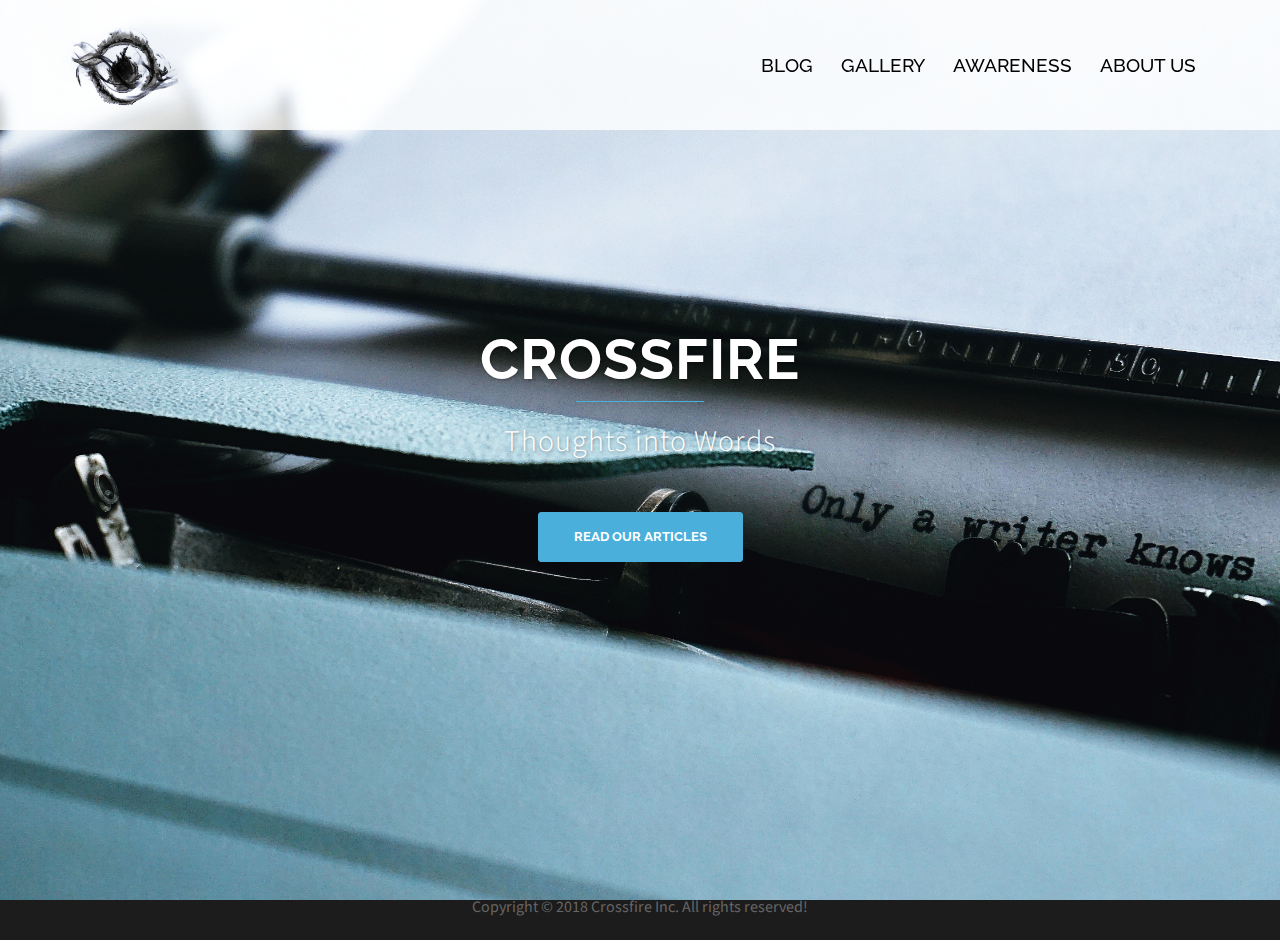
<file: index.html>
<!DOCTYPE html>
<html lang="en-US">
<head>
<meta charset="UTF-8">
<meta name="viewport" content="width=device-width, initial-scale=1">
<link rel="profile" href="http://gmpg.org/xfn/11">
<link rel="pingback" href="https://TasneemVKhan.github.io/xmlrpc.php">

<title>Crossfire &#8211; Thoughts  into words</title>
<link rel='dns-prefetch' href='//fonts.googleapis.com' />
<link rel='dns-prefetch' href='//s.w.org' />
<link rel="alternate" type="application/rss+xml" title="Crossfire &raquo; Feed" href="https://TasneemVKhan.github.io/feed/" />
<link rel="alternate" type="application/rss+xml" title="Crossfire &raquo; Comments Feed" href="https://TasneemVKhan.github.io/comments/feed/" />
		<script type="text/javascript">
			window._wpemojiSettings = {"baseUrl":"https:\/\/s.w.org\/images\/core\/emoji\/11\/72x72\/","ext":".png","svgUrl":"https:\/\/s.w.org\/images\/core\/emoji\/11\/svg\/","svgExt":".svg","source":{"concatemoji":"https:\/\/TasneemVKhan.github.io\/wp-includes\/js\/wp-emoji-release.min.js?ver=4.9.8"}};
			!function(a,b,c){function d(a,b){var c=String.fromCharCode;l.clearRect(0,0,k.width,k.height),l.fillText(c.apply(this,a),0,0);var d=k.toDataURL();l.clearRect(0,0,k.width,k.height),l.fillText(c.apply(this,b),0,0);var e=k.toDataURL();return d===e}function e(a){var b;if(!l||!l.fillText)return!1;switch(l.textBaseline="top",l.font="600 32px Arial",a){case"flag":return!(b=d([55356,56826,55356,56819],[55356,56826,8203,55356,56819]))&&(b=d([55356,57332,56128,56423,56128,56418,56128,56421,56128,56430,56128,56423,56128,56447],[55356,57332,8203,56128,56423,8203,56128,56418,8203,56128,56421,8203,56128,56430,8203,56128,56423,8203,56128,56447]),!b);case"emoji":return b=d([55358,56760,9792,65039],[55358,56760,8203,9792,65039]),!b}return!1}function f(a){var c=b.createElement("script");c.src=a,c.defer=c.type="text/javascript",b.getElementsByTagName("head")[0].appendChild(c)}var g,h,i,j,k=b.createElement("canvas"),l=k.getContext&&k.getContext("2d");for(j=Array("flag","emoji"),c.supports={everything:!0,everythingExceptFlag:!0},i=0;i<j.length;i++)c.supports[j[i]]=e(j[i]),c.supports.everything=c.supports.everything&&c.supports[j[i]],"flag"!==j[i]&&(c.supports.everythingExceptFlag=c.supports.everythingExceptFlag&&c.supports[j[i]]);c.supports.everythingExceptFlag=c.supports.everythingExceptFlag&&!c.supports.flag,c.DOMReady=!1,c.readyCallback=function(){c.DOMReady=!0},c.supports.everything||(h=function(){c.readyCallback()},b.addEventListener?(b.addEventListener("DOMContentLoaded",h,!1),a.addEventListener("load",h,!1)):(a.attachEvent("onload",h),b.attachEvent("onreadystatechange",function(){"complete"===b.readyState&&c.readyCallback()})),g=c.source||{},g.concatemoji?f(g.concatemoji):g.wpemoji&&g.twemoji&&(f(g.twemoji),f(g.wpemoji)))}(window,document,window._wpemojiSettings);
		</script>
		<style type="text/css">
img.wp-smiley,
img.emoji {
	display: inline !important;
	border: none !important;
	box-shadow: none !important;
	height: 1em !important;
	width: 1em !important;
	margin: 0 .07em !important;
	vertical-align: -0.1em !important;
	background: none !important;
	padding: 0 !important;
}
</style>
<link rel='stylesheet' id='sydney-bootstrap-css'  href='https://TasneemVKhan.github.io/wp-content/themes/sydney/css/bootstrap/bootstrap.min.css?ver=1' type='text/css' media='all' />
<link rel='stylesheet' id='sydney-fonts-css'  href='https://fonts.googleapis.com/css?family=Source+Sans+Pro%3A400%2C400italic%2C600%7CRaleway%3A500%2C600%2C700' type='text/css' media='all' />
<link rel='stylesheet' id='sydney-style-css'  href='https://TasneemVKhan.github.io/wp-content/themes/sydney/style.css?ver=20180710' type='text/css' media='all' />
<style id='sydney-style-inline-css' type='text/css'>
.site-title { font-size:32px; }
.site-description { font-size:16px; }
#mainnav ul li a { font-size:19px; }
h1 { font-size:52px; }
h2 { font-size:42px; }
h3 { font-size:32px; }
h4 { font-size:25px; }
h5 { font-size:20px; }
h6 { font-size:18px; }
body { font-size:16px; }
.single .hentry .title-post { font-size:36px; }
.header-image { background-size:cover;}
.header-image { height:300px; }
.site-header.fixed { position: absolute;}
.widget-area .widget_fp_social a,#mainnav ul li a:hover, .sydney_contact_info_widget span, .roll-team .team-content .name,.roll-team .team-item .team-pop .team-social li:hover a,.roll-infomation li.address:before,.roll-infomation li.phone:before,.roll-infomation li.email:before,.roll-testimonials .name,.roll-button.border,.roll-button:hover,.roll-icon-list .icon i,.roll-icon-list .content h3 a:hover,.roll-icon-box.white .content h3 a,.roll-icon-box .icon i,.roll-icon-box .content h3 a:hover,.switcher-container .switcher-icon a:focus,.go-top:hover,.hentry .meta-post a:hover,#mainnav > ul > li > a.active, #mainnav > ul > li > a:hover, button:hover, input[type="button"]:hover, input[type="reset"]:hover, input[type="submit"]:hover, .text-color, .social-menu-widget a, .social-menu-widget a:hover, .archive .team-social li a, a, h1 a, h2 a, h3 a, h4 a, h5 a, h6 a,.classic-alt .meta-post a,.single .hentry .meta-post a { color:#4aafdb}
.reply,.woocommerce div.product .woocommerce-tabs ul.tabs li.active,.woocommerce #respond input#submit,.woocommerce a.button,.woocommerce button.button,.woocommerce input.button,.project-filter li a.active, .project-filter li a:hover,.preloader .pre-bounce1, .preloader .pre-bounce2,.roll-team .team-item .team-pop,.roll-progress .progress-animate,.roll-socials li a:hover,.roll-project .project-item .project-pop,.roll-project .project-filter li.active,.roll-project .project-filter li:hover,.roll-button.light:hover,.roll-button.border:hover,.roll-button,.roll-icon-box.white .icon,.owl-theme .owl-controls .owl-page.active span,.owl-theme .owl-controls.clickable .owl-page:hover span,.go-top,.bottom .socials li:hover a,.sidebar .widget:before,.blog-pagination ul li.active,.blog-pagination ul li:hover a,.content-area .hentry:after,.text-slider .maintitle:after,.error-wrap #search-submit:hover,#mainnav .sub-menu li:hover > a,#mainnav ul li ul:after, button, input[type="button"], input[type="reset"], input[type="submit"], .panel-grid-cell .widget-title:after { background-color:#4aafdb}
.roll-socials li a:hover,.roll-socials li a,.roll-button.light:hover,.roll-button.border,.roll-button,.roll-icon-list .icon,.roll-icon-box .icon,.owl-theme .owl-controls .owl-page span,.comment .comment-detail,.widget-tags .tag-list a:hover,.blog-pagination ul li,.hentry blockquote,.error-wrap #search-submit:hover,textarea:focus,input[type="text"]:focus,input[type="password"]:focus,input[type="datetime"]:focus,input[type="datetime-local"]:focus,input[type="date"]:focus,input[type="month"]:focus,input[type="time"]:focus,input[type="week"]:focus,input[type="number"]:focus,input[type="email"]:focus,input[type="url"]:focus,input[type="search"]:focus,input[type="tel"]:focus,input[type="color"]:focus, button, input[type="button"], input[type="reset"], input[type="submit"], .archive .team-social li a { border-color:#4aafdb}
.site-header.float-header { background-color:rgba(0,0,0,0.9);}
@media only screen and (max-width: 1024px) { .site-header { background-color:#000000;}}
.site-title a, .site-title a:hover { color:#ffffff}
.site-description { color:#ffffff}
#mainnav ul li a, #mainnav ul li::before { color:#000000}
#mainnav .sub-menu li a { color:#ffffff}
#mainnav .sub-menu li a { background:#1c1c1c}
.text-slider .maintitle, .text-slider .subtitle { color:#ffffff}
body { color:#47425d}
#secondary { background-color:#ffffff}
#secondary, #secondary a, #secondary .widget-title { color:#767676}
.footer-widgets { background-color:#000000}
#sidebar-footer,#sidebar-footer a,.footer-widgets .widget-title { color:#ffffff}
.btn-menu { color:#161616}
#mainnav ul li a:hover { color:#3c72a8}
.site-footer { background-color:#1c1c1c}
.site-footer,.site-footer a { color:#666666}
.overlay { background-color:#000000}
.page-wrap { padding-top:0px;}
.page-wrap { padding-bottom:0px;}
@media only screen and (max-width: 1025px) {		
			.mobile-slide {
				display: block;
			}
			.slide-item {
				background-image: none !important;
			}
			.header-slider {
			}
			.slide-item {
				height: auto !important;
			}
			.slide-inner {
				min-height: initial;
			} 
		}
@media only screen and (max-width: 780px) { 
    	h1 { font-size: 32px;}
		h2 { font-size: 28px;}
		h3 { font-size: 22px;}
		h4 { font-size: 18px;}
		h5 { font-size: 16px;}
		h6 { font-size: 14px;}
    }

</style>
<link rel='stylesheet' id='sydney-font-awesome-css'  href='https://TasneemVKhan.github.io/wp-content/themes/sydney/fonts/font-awesome.min.css?ver=4.9.8' type='text/css' media='all' />
<!--[if lte IE 9]>
<link rel='stylesheet' id='sydney-ie9-css'  href='https://TasneemVKhan.github.io/wp-content/themes/sydney/css/ie9.css?ver=4.9.8' type='text/css' media='all' />
<![endif]-->
<script type='text/javascript' src='https://TasneemVKhan.github.io/wp-includes/js/jquery/jquery.js?ver=1.12.4'></script>
<script type='text/javascript' src='https://TasneemVKhan.github.io/wp-includes/js/jquery/jquery-migrate.min.js?ver=1.4.1'></script>
<link rel='https://api.w.org/' href='https://TasneemVKhan.github.io/wp-json/' />
<link rel="EditURI" type="application/rsd+xml" title="RSD" href="https://TasneemVKhan.github.io/xmlrpc.php?rsd" />
<link rel="wlwmanifest" type="application/wlwmanifest+xml" href="https://TasneemVKhan.github.io/wp-includes/wlwmanifest.xml" /> 
<meta name="generator" content="WordPress 4.9.8" />
<link rel="canonical" href="https://TasneemVKhan.github.io/" />
<link rel='shortlink' href='https://TasneemVKhan.github.io/' />
<link rel="alternate" type="application/json+oembed" href="https://TasneemVKhan.github.io/wp-json/oembed/1.0/embed?url=https%3A%2F%2FTasneemVKhan.github.io%2F" />
<link rel="alternate" type="text/xml+oembed" href="https://TasneemVKhan.github.io/wp-json/oembed/1.0/embed?url=https%3A%2F%2FTasneemVKhan.github.io%2F&#038;format=xml" />
		<style type="text/css">.recentcomments a{display:inline !important;padding:0 !important;margin:0 !important;}</style>
		<link rel="icon" href="https://TasneemVKhan.github.io/wp-content/uploads/2018/11/cropped-d4-32x32.png" sizes="32x32" />
<link rel="icon" href="https://TasneemVKhan.github.io/wp-content/uploads/2018/11/cropped-d4-192x192.png" sizes="192x192" />
<link rel="apple-touch-icon-precomposed" href="https://TasneemVKhan.github.io/wp-content/uploads/2018/11/cropped-d4-180x180.png" />
<meta name="msapplication-TileImage" content="https://TasneemVKhan.github.io/wp-content/uploads/2018/11/cropped-d4-270x270.png" />
		<style type="text/css" id="wp-custom-css">
			.site-header {
background-color: rgba(255,255,255,0.8) !important;
} 
.site-logo {
height: 90px;
}
.page header.entry-header {
display: none;
}
.page .content-wrapper {
padding-top: 0px !important;
padding-bottom: 0px !important;
margin-bottom: -75px;
}		</style>
	</head>

<body class="home page-template page-template-page-templates page-template-page_fullwidth page-template-page-templatespage_fullwidth-php page page-id-7 elementor-default">

	<div class="preloader">
	    <div class="spinner">
	        <div class="pre-bounce1"></div>
	        <div class="pre-bounce2"></div>
	    </div>
	</div>
	
<div id="page" class="hfeed site">
	<a class="skip-link screen-reader-text" href="#content">Skip to content</a>

	
	<header id="masthead" class="site-header" role="banner">
		<div class="header-wrap">
            <div class="container">
                <div class="row">
				<div class="col-md-4 col-sm-8 col-xs-12">
		        					<a href="https://TasneemVKhan.github.io/" title="Crossfire"><img class="site-logo" src="https://TasneemVKhan.github.io/wp-content/uploads/2018/11/d4.png" alt="Crossfire" /></a>
		        				</div>
				<div class="col-md-8 col-sm-4 col-xs-12">
					<div class="btn-menu"></div>
					<nav id="mainnav" class="mainnav" role="navigation">
						<div class="menu-main_menu-container"><ul id="menu-main_menu" class="menu"><li id="menu-item-17" class="menu-item menu-item-type-post_type menu-item-object-page menu-item-17"><a href="https://TasneemVKhan.github.io/blog/">BLOG</a></li>
<li id="menu-item-108" class="menu-item menu-item-type-post_type menu-item-object-page menu-item-108"><a href="https://TasneemVKhan.github.io/gallery/">GALLERY</a></li>
<li id="menu-item-24" class="menu-item menu-item-type-post_type menu-item-object-page menu-item-has-children menu-item-24"><a href="https://TasneemVKhan.github.io/awareness/">AWARENESS</a>
<ul class="sub-menu">
	<li id="menu-item-25" class="menu-item menu-item-type-post_type menu-item-object-page menu-item-25"><a href="https://TasneemVKhan.github.io/war/">War</a></li>
</ul>
</li>
<li id="menu-item-18" class="menu-item menu-item-type-post_type menu-item-object-page menu-item-has-children menu-item-18"><a href="https://TasneemVKhan.github.io/about-us/">ABOUT US</a>
<ul class="sub-menu">
	<li id="menu-item-16" class="menu-item menu-item-type-post_type menu-item-object-page menu-item-16"><a href="https://TasneemVKhan.github.io/contact/">Contact</a></li>
</ul>
</li>
</ul></div>					</nav><!-- #site-navigation -->
				</div>
				</div>
			</div>
		</div>
	</header><!-- #masthead -->

	
	<div class="sydney-hero-area">
		
    <div id="slideshow" class="header-slider" data-speed="4000" data-mobileslider="responsive">
        <div class="slides-container">

                                <div class="slide-item slide-item-1" style="background-image:url('https://TasneemVKhan.github.io/wp-content/uploads/2018/11/close-up-composition-equipment-1576302.jpg');">
                    <img class="mobile-slide preserve" src="https://TasneemVKhan.github.io/wp-content/uploads/2018/11/close-up-composition-equipment-1576302.jpg" alt=""/>
                    <div class="slide-inner">
                        <div class="contain animated fadeInRightBig text-slider">
                        <h2 class="maintitle">CROSSFIRE</h2>
                        <p class="subtitle">Thoughts into Words</p>
                        </div>
                        <a href="#blog" class="roll-button button-slider">Read our articles</a>                    </div>
                </div>
                                <div class="slide-item slide-item-2" style="background-image:url('https://TasneemVKhan.github.io/wp-content/uploads/2018/11/160323-haglage-unicef-brain-tease_addp4n.jpg');">
                    <img class="mobile-slide preserve" src="https://TasneemVKhan.github.io/wp-content/uploads/2018/11/160323-haglage-unicef-brain-tease_addp4n.jpg" alt="War"/>
                    <div class="slide-inner">
                        <div class="contain animated fadeInRightBig text-slider">
                        <h2 class="maintitle">WAR</h2>
                        <p class="subtitle">Not at Peace</p>
                        </div>
                        <a href="#blog" class="roll-button button-slider">Read our articles</a>                    </div>
                </div>
                                <div class="slide-item slide-item-3" style="background-image:url('https://TasneemVKhan.github.io/wp-content/uploads/2018/11/dress-female-flowers-92332.jpg');">
                    <img class="mobile-slide preserve" src="https://TasneemVKhan.github.io/wp-content/uploads/2018/11/dress-female-flowers-92332.jpg" alt=""/>
                    <div class="slide-inner">
                        <div class="contain animated fadeInRightBig text-slider">
                        <h2 class="maintitle">BULLYING</h2>
                        <p class="subtitle">Kill them with Kindness</p>
                        </div>
                        <a href="#blog" class="roll-button button-slider">Read our articles</a>                    </div>
                </div>
                
        </div>  
            </div>

    		<div class="header-image">
			<div class="overlay"></div>			<img class="header-inner" src="https://TasneemVKhan.github.io/wp-content/themes/sydney/images/header.jpg" width="1920" alt="Crossfire" title="Crossfire">
		</div>
		
			</div>

	
	<div id="content" class="page-wrap">
		<div class="container content-wrapper">
			<div class="row">	


	<div id="primary" class="content-area">
		<main id="main" class="site-main" role="main">

			
				
<article id="post-7" class="post-7 page type-page status-publish hentry">
	<header class="entry-header">
		<h1 class="title-post entry-title">Home</h1>	</header><!-- .entry-header -->

	<div class="entry-content">
					</div><!-- .entry-content -->

	<footer class="entry-footer">
			</footer><!-- .entry-footer -->
</article><!-- #post-## -->

				
			

		</main><!-- #main -->
	</div><!-- #primary -->

			</div>
		</div>
	</div><!-- #content -->

	
	
    <a class="go-top"><i class="fa fa-angle-up"></i></a>
		
	<footer id="colophon" class="site-footer" role="contentinfo">
		<div class="site-info container">
			<center>Copyright © 2018 Crossfire Inc. All rights reserved!</center>
		</div><!-- .site-info -->
	</footer><!-- #colophon -->

	
</div><!-- #page -->

<script type='text/javascript' src='https://TasneemVKhan.github.io/wp-content/plugins/sydney-toolbox/js/main.js?ver=20180228'></script>
<script type='text/javascript' src='https://TasneemVKhan.github.io/wp-content/themes/sydney/js/scripts.js?ver=4.9.8'></script>
<script type='text/javascript' src='https://TasneemVKhan.github.io/wp-content/themes/sydney/js/main.min.js?ver=20180716'></script>
<script type='text/javascript' src='https://TasneemVKhan.github.io/wp-content/themes/sydney/js/skip-link-focus-fix.js?ver=20130115'></script>
<script type='text/javascript' src='https://TasneemVKhan.github.io/wp-includes/js/wp-embed.min.js?ver=4.9.8'></script>

</body>
</html>
</file>
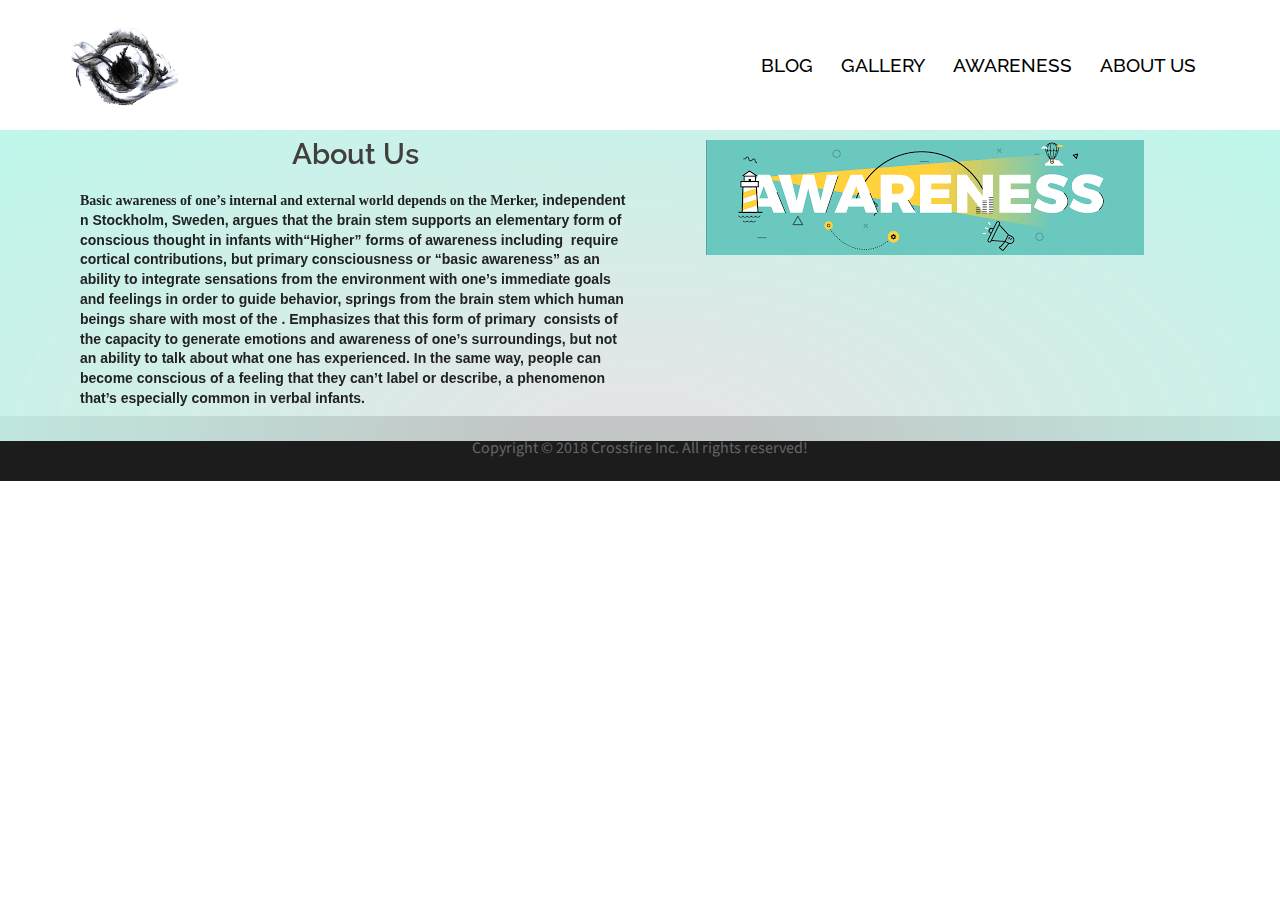
<file: about-us/index.html>
<!DOCTYPE html>
<html lang="en-US">
<head>
<meta charset="UTF-8">
<meta name="viewport" content="width=device-width, initial-scale=1">
<link rel="profile" href="http://gmpg.org/xfn/11">
<link rel="pingback" href="https://TasneemVKhan.github.io/xmlrpc.php">

<title>About Us &#8211; Crossfire</title>
<link rel='dns-prefetch' href='//fonts.googleapis.com' />
<link rel='dns-prefetch' href='//s.w.org' />
<link rel="alternate" type="application/rss+xml" title="Crossfire &raquo; Feed" href="https://TasneemVKhan.github.io/feed/" />
<link rel="alternate" type="application/rss+xml" title="Crossfire &raquo; Comments Feed" href="https://TasneemVKhan.github.io/comments/feed/" />
		<script type="text/javascript">
			window._wpemojiSettings = {"baseUrl":"https:\/\/s.w.org\/images\/core\/emoji\/11\/72x72\/","ext":".png","svgUrl":"https:\/\/s.w.org\/images\/core\/emoji\/11\/svg\/","svgExt":".svg","source":{"concatemoji":"https:\/\/TasneemVKhan.github.io\/wp-includes\/js\/wp-emoji-release.min.js?ver=4.9.8"}};
			!function(a,b,c){function d(a,b){var c=String.fromCharCode;l.clearRect(0,0,k.width,k.height),l.fillText(c.apply(this,a),0,0);var d=k.toDataURL();l.clearRect(0,0,k.width,k.height),l.fillText(c.apply(this,b),0,0);var e=k.toDataURL();return d===e}function e(a){var b;if(!l||!l.fillText)return!1;switch(l.textBaseline="top",l.font="600 32px Arial",a){case"flag":return!(b=d([55356,56826,55356,56819],[55356,56826,8203,55356,56819]))&&(b=d([55356,57332,56128,56423,56128,56418,56128,56421,56128,56430,56128,56423,56128,56447],[55356,57332,8203,56128,56423,8203,56128,56418,8203,56128,56421,8203,56128,56430,8203,56128,56423,8203,56128,56447]),!b);case"emoji":return b=d([55358,56760,9792,65039],[55358,56760,8203,9792,65039]),!b}return!1}function f(a){var c=b.createElement("script");c.src=a,c.defer=c.type="text/javascript",b.getElementsByTagName("head")[0].appendChild(c)}var g,h,i,j,k=b.createElement("canvas"),l=k.getContext&&k.getContext("2d");for(j=Array("flag","emoji"),c.supports={everything:!0,everythingExceptFlag:!0},i=0;i<j.length;i++)c.supports[j[i]]=e(j[i]),c.supports.everything=c.supports.everything&&c.supports[j[i]],"flag"!==j[i]&&(c.supports.everythingExceptFlag=c.supports.everythingExceptFlag&&c.supports[j[i]]);c.supports.everythingExceptFlag=c.supports.everythingExceptFlag&&!c.supports.flag,c.DOMReady=!1,c.readyCallback=function(){c.DOMReady=!0},c.supports.everything||(h=function(){c.readyCallback()},b.addEventListener?(b.addEventListener("DOMContentLoaded",h,!1),a.addEventListener("load",h,!1)):(a.attachEvent("onload",h),b.attachEvent("onreadystatechange",function(){"complete"===b.readyState&&c.readyCallback()})),g=c.source||{},g.concatemoji?f(g.concatemoji):g.wpemoji&&g.twemoji&&(f(g.twemoji),f(g.wpemoji)))}(window,document,window._wpemojiSettings);
		</script>
		<style type="text/css">
img.wp-smiley,
img.emoji {
	display: inline !important;
	border: none !important;
	box-shadow: none !important;
	height: 1em !important;
	width: 1em !important;
	margin: 0 .07em !important;
	vertical-align: -0.1em !important;
	background: none !important;
	padding: 0 !important;
}
</style>
<link rel='stylesheet' id='sydney-bootstrap-css'  href='https://TasneemVKhan.github.io/wp-content/themes/sydney/css/bootstrap/bootstrap.min.css?ver=1' type='text/css' media='all' />
<link rel='stylesheet' id='sydney-fonts-css'  href='https://fonts.googleapis.com/css?family=Source+Sans+Pro%3A400%2C400italic%2C600%7CRaleway%3A500%2C600%2C700' type='text/css' media='all' />
<link rel='stylesheet' id='sydney-style-css'  href='https://TasneemVKhan.github.io/wp-content/themes/sydney/style.css?ver=20180710' type='text/css' media='all' />
<style id='sydney-style-inline-css' type='text/css'>
.site-header { background-color:rgba(0,0,0,0.9);}
.site-title { font-size:32px; }
.site-description { font-size:16px; }
#mainnav ul li a { font-size:19px; }
h1 { font-size:52px; }
h2 { font-size:42px; }
h3 { font-size:32px; }
h4 { font-size:25px; }
h5 { font-size:20px; }
h6 { font-size:18px; }
body { font-size:16px; }
.single .hentry .title-post { font-size:36px; }
.header-image { background-size:cover;}
.header-image { height:300px; }
.site-header.fixed { position: absolute;}
.widget-area .widget_fp_social a,#mainnav ul li a:hover, .sydney_contact_info_widget span, .roll-team .team-content .name,.roll-team .team-item .team-pop .team-social li:hover a,.roll-infomation li.address:before,.roll-infomation li.phone:before,.roll-infomation li.email:before,.roll-testimonials .name,.roll-button.border,.roll-button:hover,.roll-icon-list .icon i,.roll-icon-list .content h3 a:hover,.roll-icon-box.white .content h3 a,.roll-icon-box .icon i,.roll-icon-box .content h3 a:hover,.switcher-container .switcher-icon a:focus,.go-top:hover,.hentry .meta-post a:hover,#mainnav > ul > li > a.active, #mainnav > ul > li > a:hover, button:hover, input[type="button"]:hover, input[type="reset"]:hover, input[type="submit"]:hover, .text-color, .social-menu-widget a, .social-menu-widget a:hover, .archive .team-social li a, a, h1 a, h2 a, h3 a, h4 a, h5 a, h6 a,.classic-alt .meta-post a,.single .hentry .meta-post a { color:#4aafdb}
.reply,.woocommerce div.product .woocommerce-tabs ul.tabs li.active,.woocommerce #respond input#submit,.woocommerce a.button,.woocommerce button.button,.woocommerce input.button,.project-filter li a.active, .project-filter li a:hover,.preloader .pre-bounce1, .preloader .pre-bounce2,.roll-team .team-item .team-pop,.roll-progress .progress-animate,.roll-socials li a:hover,.roll-project .project-item .project-pop,.roll-project .project-filter li.active,.roll-project .project-filter li:hover,.roll-button.light:hover,.roll-button.border:hover,.roll-button,.roll-icon-box.white .icon,.owl-theme .owl-controls .owl-page.active span,.owl-theme .owl-controls.clickable .owl-page:hover span,.go-top,.bottom .socials li:hover a,.sidebar .widget:before,.blog-pagination ul li.active,.blog-pagination ul li:hover a,.content-area .hentry:after,.text-slider .maintitle:after,.error-wrap #search-submit:hover,#mainnav .sub-menu li:hover > a,#mainnav ul li ul:after, button, input[type="button"], input[type="reset"], input[type="submit"], .panel-grid-cell .widget-title:after { background-color:#4aafdb}
.roll-socials li a:hover,.roll-socials li a,.roll-button.light:hover,.roll-button.border,.roll-button,.roll-icon-list .icon,.roll-icon-box .icon,.owl-theme .owl-controls .owl-page span,.comment .comment-detail,.widget-tags .tag-list a:hover,.blog-pagination ul li,.hentry blockquote,.error-wrap #search-submit:hover,textarea:focus,input[type="text"]:focus,input[type="password"]:focus,input[type="datetime"]:focus,input[type="datetime-local"]:focus,input[type="date"]:focus,input[type="month"]:focus,input[type="time"]:focus,input[type="week"]:focus,input[type="number"]:focus,input[type="email"]:focus,input[type="url"]:focus,input[type="search"]:focus,input[type="tel"]:focus,input[type="color"]:focus, button, input[type="button"], input[type="reset"], input[type="submit"], .archive .team-social li a { border-color:#4aafdb}
.site-header.float-header { background-color:rgba(0,0,0,0.9);}
@media only screen and (max-width: 1024px) { .site-header { background-color:#000000;}}
.site-title a, .site-title a:hover { color:#ffffff}
.site-description { color:#ffffff}
#mainnav ul li a, #mainnav ul li::before { color:#000000}
#mainnav .sub-menu li a { color:#ffffff}
#mainnav .sub-menu li a { background:#1c1c1c}
.text-slider .maintitle, .text-slider .subtitle { color:#ffffff}
body { color:#47425d}
#secondary { background-color:#ffffff}
#secondary, #secondary a, #secondary .widget-title { color:#767676}
.footer-widgets { background-color:#000000}
#sidebar-footer,#sidebar-footer a,.footer-widgets .widget-title { color:#ffffff}
.btn-menu { color:#161616}
#mainnav ul li a:hover { color:#3c72a8}
.site-footer { background-color:#1c1c1c}
.site-footer,.site-footer a { color:#666666}
.overlay { background-color:#000000}
.page-wrap { padding-top:0px;}
.page-wrap { padding-bottom:0px;}
@media only screen and (max-width: 1025px) {		
			.mobile-slide {
				display: block;
			}
			.slide-item {
				background-image: none !important;
			}
			.header-slider {
			}
			.slide-item {
				height: auto !important;
			}
			.slide-inner {
				min-height: initial;
			} 
		}
@media only screen and (max-width: 780px) { 
    	h1 { font-size: 32px;}
		h2 { font-size: 28px;}
		h3 { font-size: 22px;}
		h4 { font-size: 18px;}
		h5 { font-size: 16px;}
		h6 { font-size: 14px;}
    }

</style>
<link rel='stylesheet' id='sydney-font-awesome-css'  href='https://TasneemVKhan.github.io/wp-content/themes/sydney/fonts/font-awesome.min.css?ver=4.9.8' type='text/css' media='all' />
<!--[if lte IE 9]>
<link rel='stylesheet' id='sydney-ie9-css'  href='https://TasneemVKhan.github.io/wp-content/themes/sydney/css/ie9.css?ver=4.9.8' type='text/css' media='all' />
<![endif]-->
<link rel='stylesheet' id='elementor-icons-css'  href='https://TasneemVKhan.github.io/wp-content/plugins/elementor/assets/lib/eicons/css/elementor-icons.min.css?ver=4.0.0' type='text/css' media='all' />
<link rel='stylesheet' id='font-awesome-css'  href='https://TasneemVKhan.github.io/wp-content/plugins/elementor/assets/lib/font-awesome/css/font-awesome.min.css?ver=4.7.0' type='text/css' media='all' />
<link rel='stylesheet' id='elementor-animations-css'  href='https://TasneemVKhan.github.io/wp-content/plugins/elementor/assets/lib/animations/animations.min.css?ver=2.3.2' type='text/css' media='all' />
<link rel='stylesheet' id='elementor-frontend-css'  href='https://TasneemVKhan.github.io/wp-content/plugins/elementor/assets/css/frontend.min.css?ver=2.3.2' type='text/css' media='all' />
<link rel='stylesheet' id='elementor-post-9-css'  href='https://TasneemVKhan.github.io/wp-content/uploads/elementor/css/post-9.css?ver=1543044354' type='text/css' media='all' />
<script type='text/javascript' src='https://TasneemVKhan.github.io/wp-includes/js/jquery/jquery.js?ver=1.12.4'></script>
<script type='text/javascript' src='https://TasneemVKhan.github.io/wp-includes/js/jquery/jquery-migrate.min.js?ver=1.4.1'></script>
<link rel='https://api.w.org/' href='https://TasneemVKhan.github.io/wp-json/' />
<link rel="EditURI" type="application/rsd+xml" title="RSD" href="https://TasneemVKhan.github.io/xmlrpc.php?rsd" />
<link rel="wlwmanifest" type="application/wlwmanifest+xml" href="https://TasneemVKhan.github.io/wp-includes/wlwmanifest.xml" /> 
<meta name="generator" content="WordPress 4.9.8" />
<link rel="canonical" href="https://TasneemVKhan.github.io/about-us/" />
<link rel='shortlink' href='https://TasneemVKhan.github.io/?p=9' />
<link rel="alternate" type="application/json+oembed" href="https://TasneemVKhan.github.io/wp-json/oembed/1.0/embed?url=https%3A%2F%2FTasneemVKhan.github.io%2Fabout-us%2F" />
<link rel="alternate" type="text/xml+oembed" href="https://TasneemVKhan.github.io/wp-json/oembed/1.0/embed?url=https%3A%2F%2FTasneemVKhan.github.io%2Fabout-us%2F&#038;format=xml" />
		<style type="text/css">.recentcomments a{display:inline !important;padding:0 !important;margin:0 !important;}</style>
		<link rel="icon" href="https://TasneemVKhan.github.io/wp-content/uploads/2018/11/cropped-d4-32x32.png" sizes="32x32" />
<link rel="icon" href="https://TasneemVKhan.github.io/wp-content/uploads/2018/11/cropped-d4-192x192.png" sizes="192x192" />
<link rel="apple-touch-icon-precomposed" href="https://TasneemVKhan.github.io/wp-content/uploads/2018/11/cropped-d4-180x180.png" />
<meta name="msapplication-TileImage" content="https://TasneemVKhan.github.io/wp-content/uploads/2018/11/cropped-d4-270x270.png" />
		<style type="text/css" id="wp-custom-css">
			.site-header {
background-color: rgba(255,255,255,0.8) !important;
} 
.site-logo {
height: 90px;
}
.page header.entry-header {
display: none;
}
.page .content-wrapper {
padding-top: 0px !important;
padding-bottom: 0px !important;
margin-bottom: -75px;
}		</style>
	</head>

<body class="page-template page-template-page-templates page-template-page_fullwidth page-template-page-templatespage_fullwidth-php page page-id-9 elementor-default elementor-page elementor-page-9">

	<div class="preloader">
	    <div class="spinner">
	        <div class="pre-bounce1"></div>
	        <div class="pre-bounce2"></div>
	    </div>
	</div>
	
<div id="page" class="hfeed site">
	<a class="skip-link screen-reader-text" href="#content">Skip to content</a>

		
	<div class="header-clone"></div>

	
	<header id="masthead" class="site-header" role="banner">
		<div class="header-wrap">
            <div class="container">
                <div class="row">
				<div class="col-md-4 col-sm-8 col-xs-12">
		        					<a href="https://TasneemVKhan.github.io/" title="Crossfire"><img class="site-logo" src="https://TasneemVKhan.github.io/wp-content/uploads/2018/11/d4.png" alt="Crossfire" /></a>
		        				</div>
				<div class="col-md-8 col-sm-4 col-xs-12">
					<div class="btn-menu"></div>
					<nav id="mainnav" class="mainnav" role="navigation">
						<div class="menu-main_menu-container"><ul id="menu-main_menu" class="menu"><li id="menu-item-17" class="menu-item menu-item-type-post_type menu-item-object-page menu-item-17"><a href="https://TasneemVKhan.github.io/blog/">BLOG</a></li>
<li id="menu-item-108" class="menu-item menu-item-type-post_type menu-item-object-page menu-item-108"><a href="https://TasneemVKhan.github.io/gallery/">GALLERY</a></li>
<li id="menu-item-24" class="menu-item menu-item-type-post_type menu-item-object-page menu-item-has-children menu-item-24"><a href="https://TasneemVKhan.github.io/awareness/">AWARENESS</a>
<ul class="sub-menu">
	<li id="menu-item-25" class="menu-item menu-item-type-post_type menu-item-object-page menu-item-25"><a href="https://TasneemVKhan.github.io/war/">War</a></li>
</ul>
</li>
<li id="menu-item-18" class="menu-item menu-item-type-post_type menu-item-object-page current-menu-item page_item page-item-9 current_page_item menu-item-has-children menu-item-18"><a href="https://TasneemVKhan.github.io/about-us/">ABOUT US</a>
<ul class="sub-menu">
	<li id="menu-item-16" class="menu-item menu-item-type-post_type menu-item-object-page menu-item-16"><a href="https://TasneemVKhan.github.io/contact/">Contact</a></li>
</ul>
</li>
</ul></div>					</nav><!-- #site-navigation -->
				</div>
				</div>
			</div>
		</div>
	</header><!-- #masthead -->

	
	<div class="sydney-hero-area">
				<div class="header-image">
			<div class="overlay"></div>			<img class="header-inner" src="https://TasneemVKhan.github.io/wp-content/themes/sydney/images/header.jpg" width="1920" alt="Crossfire" title="Crossfire">
		</div>
		
			</div>

	
	<div id="content" class="page-wrap">
		<div class="container content-wrapper">
			<div class="row">	


	<div id="primary" class="content-area">
		<main id="main" class="site-main" role="main">

			
				
<article id="post-9" class="post-9 page type-page status-publish hentry">
	<header class="entry-header">
		<h1 class="title-post entry-title">About Us</h1>	</header><!-- .entry-header -->

	<div class="entry-content">
				<div class="elementor elementor-9">
			<div class="elementor-inner">
				<div class="elementor-section-wrap">
							<section data-id="3093acd" class="elementor-element elementor-element-3093acd elementor-section-stretched elementor-section-boxed elementor-section-height-default elementor-section-height-default elementor-section elementor-top-section" data-settings="{&quot;stretch_section&quot;:&quot;section-stretched&quot;,&quot;background_background&quot;:&quot;gradient&quot;}" data-element_type="section">
						<div class="elementor-container elementor-column-gap-default">
				<div class="elementor-row">
				<div data-id="9417355" class="elementor-element elementor-element-9417355 elementor-column elementor-col-50 elementor-top-column" data-element_type="column">
			<div class="elementor-column-wrap elementor-element-populated">
					<div class="elementor-widget-wrap">
				<div data-id="7cc1141" class="elementor-element elementor-element-7cc1141 elementor-widget elementor-widget-heading" data-element_type="heading.default">
				<div class="elementor-widget-container">
			<h4 class="elementor-heading-title elementor-size-large">About Us</h4>		</div>
				</div>
				<div data-id="ec8a77a" class="elementor-element elementor-element-ec8a77a elementor-widget elementor-widget-text-editor" data-element_type="text-editor.default">
				<div class="elementor-widget-container">
					<div class="elementor-text-editor elementor-clearfix"><h6><span style="color: #222222; font-family: Times New Roman; font-size: 14px;">Basic awareness of one&#8217;s internal and external world depends on the</span><span style="color: #222222; font-family: Times New Roman; font-size: 14px;"> Merker,</span><span style="color: #222222; font-family: sans-serif; font-size: 14px;"> independent n Stockholm, Sweden, argues that the brain stem supports an elementary form of conscious thought in infants with</span><span style="color: #222222; font-family: sans-serif; font-size: 14px;">&#8220;Higher&#8221; forms of awareness including </span><span style="color: #222222; font-family: sans-serif; font-size: 14px;"> require cortical contributions, but primary consciousness or &#8220;basic awareness&#8221; as an ability to integrate sensations from the environment with one&#8217;s immediate goals and feelings in order to guide behavior, springs from the brain stem which human beings share with most of the </span><span style="color: #222222; font-family: sans-serif; font-size: 14px;">. E</span><span style="color: #222222; font-family: sans-serif; font-size: 14px;">mphasizes that this form of primary </span><span style="color: #222222; font-family: sans-serif; font-size: 14px;"> consists of the capacity to generate emotions and awareness of one&#8217;s surroundings, but not an ability to talk about what one has experienced. In the same way, people can become conscious of a feeling that they can&#8217;t label or describe, a phenomenon that&#8217;s especially common in verbal infants.</span></h6></div>
				</div>
				</div>
						</div>
			</div>
		</div>
				<div data-id="543c7c5" class="elementor-element elementor-element-543c7c5 elementor-column elementor-col-50 elementor-top-column" data-element_type="column">
			<div class="elementor-column-wrap elementor-element-populated">
					<div class="elementor-widget-wrap">
				<div data-id="7c56453" class="elementor-element elementor-element-7c56453 elementor-widget elementor-widget-image" data-element_type="image.default">
				<div class="elementor-widget-container">
					<div class="elementor-image">
										<img width="438" height="115" src="https://TasneemVKhan.github.io/wp-content/uploads/2018/11/download.png" class="attachment-large size-large" alt="" srcset="https://TasneemVKhan.github.io/wp-content/uploads/2018/11/download.png 438w, https://TasneemVKhan.github.io/wp-content/uploads/2018/11/download-300x79.png 300w, https://TasneemVKhan.github.io/wp-content/uploads/2018/11/download-230x60.png 230w, https://TasneemVKhan.github.io/wp-content/uploads/2018/11/download-350x92.png 350w" sizes="(max-width: 438px) 100vw, 438px" />											</div>
				</div>
				</div>
						</div>
			</div>
		</div>
						</div>
			</div>
		</section>
						</div>
			</div>
		</div>
					</div><!-- .entry-content -->

	<footer class="entry-footer">
			</footer><!-- .entry-footer -->
</article><!-- #post-## -->

				
			

		</main><!-- #main -->
	</div><!-- #primary -->

			</div>
		</div>
	</div><!-- #content -->

	
	
    <a class="go-top"><i class="fa fa-angle-up"></i></a>
		
	<footer id="colophon" class="site-footer" role="contentinfo">
		<div class="site-info container">
			<center>Copyright © 2018 Crossfire Inc. All rights reserved!</center>
		</div><!-- .site-info -->
	</footer><!-- #colophon -->

	
</div><!-- #page -->

<script type='text/javascript' src='https://TasneemVKhan.github.io/wp-content/plugins/sydney-toolbox/js/main.js?ver=20180228'></script>
<script type='text/javascript' src='https://TasneemVKhan.github.io/wp-content/themes/sydney/js/scripts.js?ver=4.9.8'></script>
<script type='text/javascript' src='https://TasneemVKhan.github.io/wp-content/themes/sydney/js/main.min.js?ver=20180716'></script>
<script type='text/javascript' src='https://TasneemVKhan.github.io/wp-content/themes/sydney/js/skip-link-focus-fix.js?ver=20130115'></script>
<script type='text/javascript' src='https://TasneemVKhan.github.io/wp-includes/js/wp-embed.min.js?ver=4.9.8'></script>
<script type='text/javascript' src='https://TasneemVKhan.github.io/wp-includes/js/jquery/ui/position.min.js?ver=1.11.4'></script>
<script type='text/javascript' src='https://TasneemVKhan.github.io/wp-content/plugins/elementor/assets/lib/dialog/dialog.min.js?ver=4.4.1'></script>
<script type='text/javascript' src='https://TasneemVKhan.github.io/wp-content/plugins/elementor/assets/lib/waypoints/waypoints.min.js?ver=4.0.2'></script>
<script type='text/javascript' src='https://TasneemVKhan.github.io/wp-content/plugins/elementor/assets/lib/swiper/swiper.jquery.min.js?ver=4.4.3'></script>
<script type='text/javascript'>
/* <![CDATA[ */
var elementorFrontendConfig = {"isEditMode":"","is_rtl":"","breakpoints":{"xs":0,"sm":480,"md":768,"lg":1025,"xl":1440,"xxl":1600},"version":"2.3.2","urls":{"assets":"https:\/\/TasneemVKhan.github.io\/wp-content\/plugins\/elementor\/assets\/"},"settings":{"page":[],"general":{"elementor_global_image_lightbox":"yes","elementor_enable_lightbox_in_editor":"yes"}},"post":{"id":9,"title":"About Us","excerpt":""}};
/* ]]> */
</script>
<script type='text/javascript' src='https://TasneemVKhan.github.io/wp-content/plugins/elementor/assets/js/frontend.min.js?ver=2.3.2'></script>

</body>
</html>
</file>
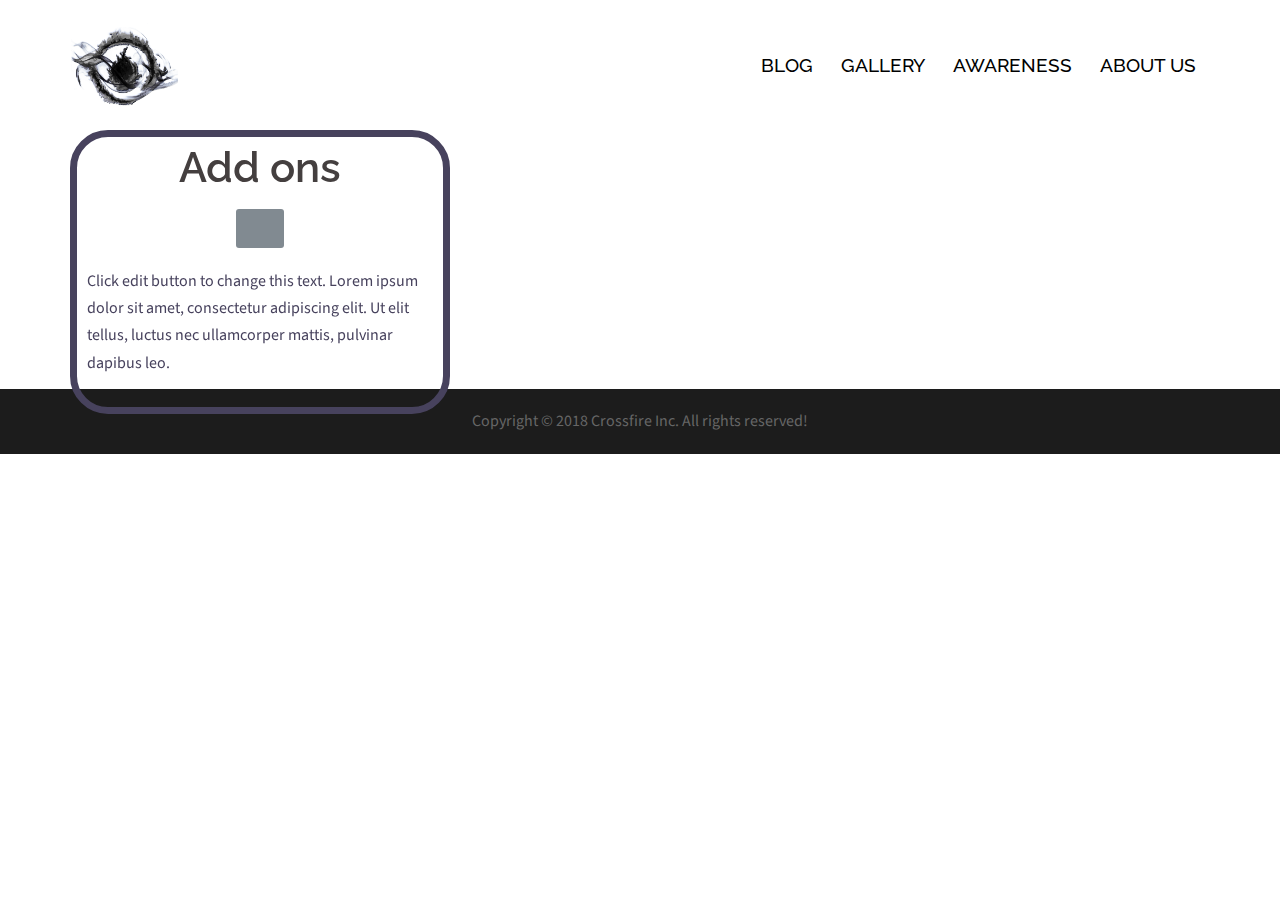
<file: awareness/index.html>
<!DOCTYPE html>
<html lang="en-US">
<head>
<meta charset="UTF-8">
<meta name="viewport" content="width=device-width, initial-scale=1">
<link rel="profile" href="http://gmpg.org/xfn/11">
<link rel="pingback" href="https://TasneemVKhan.github.io/xmlrpc.php">

<title>Awareness &#8211; Crossfire</title>
<link rel='dns-prefetch' href='//fonts.googleapis.com' />
<link rel='dns-prefetch' href='//s.w.org' />
<link rel="alternate" type="application/rss+xml" title="Crossfire &raquo; Feed" href="https://TasneemVKhan.github.io/feed/" />
<link rel="alternate" type="application/rss+xml" title="Crossfire &raquo; Comments Feed" href="https://TasneemVKhan.github.io/comments/feed/" />
		<script type="text/javascript">
			window._wpemojiSettings = {"baseUrl":"https:\/\/s.w.org\/images\/core\/emoji\/11\/72x72\/","ext":".png","svgUrl":"https:\/\/s.w.org\/images\/core\/emoji\/11\/svg\/","svgExt":".svg","source":{"concatemoji":"https:\/\/TasneemVKhan.github.io\/wp-includes\/js\/wp-emoji-release.min.js?ver=4.9.8"}};
			!function(a,b,c){function d(a,b){var c=String.fromCharCode;l.clearRect(0,0,k.width,k.height),l.fillText(c.apply(this,a),0,0);var d=k.toDataURL();l.clearRect(0,0,k.width,k.height),l.fillText(c.apply(this,b),0,0);var e=k.toDataURL();return d===e}function e(a){var b;if(!l||!l.fillText)return!1;switch(l.textBaseline="top",l.font="600 32px Arial",a){case"flag":return!(b=d([55356,56826,55356,56819],[55356,56826,8203,55356,56819]))&&(b=d([55356,57332,56128,56423,56128,56418,56128,56421,56128,56430,56128,56423,56128,56447],[55356,57332,8203,56128,56423,8203,56128,56418,8203,56128,56421,8203,56128,56430,8203,56128,56423,8203,56128,56447]),!b);case"emoji":return b=d([55358,56760,9792,65039],[55358,56760,8203,9792,65039]),!b}return!1}function f(a){var c=b.createElement("script");c.src=a,c.defer=c.type="text/javascript",b.getElementsByTagName("head")[0].appendChild(c)}var g,h,i,j,k=b.createElement("canvas"),l=k.getContext&&k.getContext("2d");for(j=Array("flag","emoji"),c.supports={everything:!0,everythingExceptFlag:!0},i=0;i<j.length;i++)c.supports[j[i]]=e(j[i]),c.supports.everything=c.supports.everything&&c.supports[j[i]],"flag"!==j[i]&&(c.supports.everythingExceptFlag=c.supports.everythingExceptFlag&&c.supports[j[i]]);c.supports.everythingExceptFlag=c.supports.everythingExceptFlag&&!c.supports.flag,c.DOMReady=!1,c.readyCallback=function(){c.DOMReady=!0},c.supports.everything||(h=function(){c.readyCallback()},b.addEventListener?(b.addEventListener("DOMContentLoaded",h,!1),a.addEventListener("load",h,!1)):(a.attachEvent("onload",h),b.attachEvent("onreadystatechange",function(){"complete"===b.readyState&&c.readyCallback()})),g=c.source||{},g.concatemoji?f(g.concatemoji):g.wpemoji&&g.twemoji&&(f(g.twemoji),f(g.wpemoji)))}(window,document,window._wpemojiSettings);
		</script>
		<style type="text/css">
img.wp-smiley,
img.emoji {
	display: inline !important;
	border: none !important;
	box-shadow: none !important;
	height: 1em !important;
	width: 1em !important;
	margin: 0 .07em !important;
	vertical-align: -0.1em !important;
	background: none !important;
	padding: 0 !important;
}
</style>
<link rel='stylesheet' id='sydney-bootstrap-css'  href='https://TasneemVKhan.github.io/wp-content/themes/sydney/css/bootstrap/bootstrap.min.css?ver=1' type='text/css' media='all' />
<link rel='stylesheet' id='sydney-fonts-css'  href='https://fonts.googleapis.com/css?family=Source+Sans+Pro%3A400%2C400italic%2C600%7CRaleway%3A500%2C600%2C700' type='text/css' media='all' />
<link rel='stylesheet' id='sydney-style-css'  href='https://TasneemVKhan.github.io/wp-content/themes/sydney/style.css?ver=20180710' type='text/css' media='all' />
<style id='sydney-style-inline-css' type='text/css'>
.site-header { background-color:rgba(0,0,0,0.9);}
.site-title { font-size:32px; }
.site-description { font-size:16px; }
#mainnav ul li a { font-size:19px; }
h1 { font-size:52px; }
h2 { font-size:42px; }
h3 { font-size:32px; }
h4 { font-size:25px; }
h5 { font-size:20px; }
h6 { font-size:18px; }
body { font-size:16px; }
.single .hentry .title-post { font-size:36px; }
.header-image { background-size:cover;}
.header-image { height:300px; }
.site-header.fixed { position: absolute;}
.widget-area .widget_fp_social a,#mainnav ul li a:hover, .sydney_contact_info_widget span, .roll-team .team-content .name,.roll-team .team-item .team-pop .team-social li:hover a,.roll-infomation li.address:before,.roll-infomation li.phone:before,.roll-infomation li.email:before,.roll-testimonials .name,.roll-button.border,.roll-button:hover,.roll-icon-list .icon i,.roll-icon-list .content h3 a:hover,.roll-icon-box.white .content h3 a,.roll-icon-box .icon i,.roll-icon-box .content h3 a:hover,.switcher-container .switcher-icon a:focus,.go-top:hover,.hentry .meta-post a:hover,#mainnav > ul > li > a.active, #mainnav > ul > li > a:hover, button:hover, input[type="button"]:hover, input[type="reset"]:hover, input[type="submit"]:hover, .text-color, .social-menu-widget a, .social-menu-widget a:hover, .archive .team-social li a, a, h1 a, h2 a, h3 a, h4 a, h5 a, h6 a,.classic-alt .meta-post a,.single .hentry .meta-post a { color:#4aafdb}
.reply,.woocommerce div.product .woocommerce-tabs ul.tabs li.active,.woocommerce #respond input#submit,.woocommerce a.button,.woocommerce button.button,.woocommerce input.button,.project-filter li a.active, .project-filter li a:hover,.preloader .pre-bounce1, .preloader .pre-bounce2,.roll-team .team-item .team-pop,.roll-progress .progress-animate,.roll-socials li a:hover,.roll-project .project-item .project-pop,.roll-project .project-filter li.active,.roll-project .project-filter li:hover,.roll-button.light:hover,.roll-button.border:hover,.roll-button,.roll-icon-box.white .icon,.owl-theme .owl-controls .owl-page.active span,.owl-theme .owl-controls.clickable .owl-page:hover span,.go-top,.bottom .socials li:hover a,.sidebar .widget:before,.blog-pagination ul li.active,.blog-pagination ul li:hover a,.content-area .hentry:after,.text-slider .maintitle:after,.error-wrap #search-submit:hover,#mainnav .sub-menu li:hover > a,#mainnav ul li ul:after, button, input[type="button"], input[type="reset"], input[type="submit"], .panel-grid-cell .widget-title:after { background-color:#4aafdb}
.roll-socials li a:hover,.roll-socials li a,.roll-button.light:hover,.roll-button.border,.roll-button,.roll-icon-list .icon,.roll-icon-box .icon,.owl-theme .owl-controls .owl-page span,.comment .comment-detail,.widget-tags .tag-list a:hover,.blog-pagination ul li,.hentry blockquote,.error-wrap #search-submit:hover,textarea:focus,input[type="text"]:focus,input[type="password"]:focus,input[type="datetime"]:focus,input[type="datetime-local"]:focus,input[type="date"]:focus,input[type="month"]:focus,input[type="time"]:focus,input[type="week"]:focus,input[type="number"]:focus,input[type="email"]:focus,input[type="url"]:focus,input[type="search"]:focus,input[type="tel"]:focus,input[type="color"]:focus, button, input[type="button"], input[type="reset"], input[type="submit"], .archive .team-social li a { border-color:#4aafdb}
.site-header.float-header { background-color:rgba(0,0,0,0.9);}
@media only screen and (max-width: 1024px) { .site-header { background-color:#000000;}}
.site-title a, .site-title a:hover { color:#ffffff}
.site-description { color:#ffffff}
#mainnav ul li a, #mainnav ul li::before { color:#000000}
#mainnav .sub-menu li a { color:#ffffff}
#mainnav .sub-menu li a { background:#1c1c1c}
.text-slider .maintitle, .text-slider .subtitle { color:#ffffff}
body { color:#47425d}
#secondary { background-color:#ffffff}
#secondary, #secondary a, #secondary .widget-title { color:#767676}
.footer-widgets { background-color:#000000}
#sidebar-footer,#sidebar-footer a,.footer-widgets .widget-title { color:#ffffff}
.btn-menu { color:#161616}
#mainnav ul li a:hover { color:#3c72a8}
.site-footer { background-color:#1c1c1c}
.site-footer,.site-footer a { color:#666666}
.overlay { background-color:#000000}
.page-wrap { padding-top:0px;}
.page-wrap { padding-bottom:0px;}
@media only screen and (max-width: 1025px) {		
			.mobile-slide {
				display: block;
			}
			.slide-item {
				background-image: none !important;
			}
			.header-slider {
			}
			.slide-item {
				height: auto !important;
			}
			.slide-inner {
				min-height: initial;
			} 
		}
@media only screen and (max-width: 780px) { 
    	h1 { font-size: 32px;}
		h2 { font-size: 28px;}
		h3 { font-size: 22px;}
		h4 { font-size: 18px;}
		h5 { font-size: 16px;}
		h6 { font-size: 14px;}
    }

</style>
<link rel='stylesheet' id='sydney-font-awesome-css'  href='https://TasneemVKhan.github.io/wp-content/themes/sydney/fonts/font-awesome.min.css?ver=4.9.8' type='text/css' media='all' />
<!--[if lte IE 9]>
<link rel='stylesheet' id='sydney-ie9-css'  href='https://TasneemVKhan.github.io/wp-content/themes/sydney/css/ie9.css?ver=4.9.8' type='text/css' media='all' />
<![endif]-->
<link rel='stylesheet' id='elementor-icons-css'  href='https://TasneemVKhan.github.io/wp-content/plugins/elementor/assets/lib/eicons/css/elementor-icons.min.css?ver=4.0.0' type='text/css' media='all' />
<link rel='stylesheet' id='font-awesome-css'  href='https://TasneemVKhan.github.io/wp-content/plugins/elementor/assets/lib/font-awesome/css/font-awesome.min.css?ver=4.7.0' type='text/css' media='all' />
<link rel='stylesheet' id='elementor-animations-css'  href='https://TasneemVKhan.github.io/wp-content/plugins/elementor/assets/lib/animations/animations.min.css?ver=2.3.2' type='text/css' media='all' />
<link rel='stylesheet' id='elementor-frontend-css'  href='https://TasneemVKhan.github.io/wp-content/plugins/elementor/assets/css/frontend.min.css?ver=2.3.2' type='text/css' media='all' />
<link rel='stylesheet' id='elementor-post-20-css'  href='https://TasneemVKhan.github.io/wp-content/uploads/elementor/css/post-20.css?ver=1543058647' type='text/css' media='all' />
<script type='text/javascript' src='https://TasneemVKhan.github.io/wp-includes/js/jquery/jquery.js?ver=1.12.4'></script>
<script type='text/javascript' src='https://TasneemVKhan.github.io/wp-includes/js/jquery/jquery-migrate.min.js?ver=1.4.1'></script>
<link rel='https://api.w.org/' href='https://TasneemVKhan.github.io/wp-json/' />
<link rel="EditURI" type="application/rsd+xml" title="RSD" href="https://TasneemVKhan.github.io/xmlrpc.php?rsd" />
<link rel="wlwmanifest" type="application/wlwmanifest+xml" href="https://TasneemVKhan.github.io/wp-includes/wlwmanifest.xml" /> 
<meta name="generator" content="WordPress 4.9.8" />
<link rel="canonical" href="https://TasneemVKhan.github.io/awareness/" />
<link rel='shortlink' href='https://TasneemVKhan.github.io/?p=20' />
<link rel="alternate" type="application/json+oembed" href="https://TasneemVKhan.github.io/wp-json/oembed/1.0/embed?url=https%3A%2F%2FTasneemVKhan.github.io%2Fawareness%2F" />
<link rel="alternate" type="text/xml+oembed" href="https://TasneemVKhan.github.io/wp-json/oembed/1.0/embed?url=https%3A%2F%2FTasneemVKhan.github.io%2Fawareness%2F&#038;format=xml" />
		<style type="text/css">.recentcomments a{display:inline !important;padding:0 !important;margin:0 !important;}</style>
		<link rel="icon" href="https://TasneemVKhan.github.io/wp-content/uploads/2018/11/cropped-d4-32x32.png" sizes="32x32" />
<link rel="icon" href="https://TasneemVKhan.github.io/wp-content/uploads/2018/11/cropped-d4-192x192.png" sizes="192x192" />
<link rel="apple-touch-icon-precomposed" href="https://TasneemVKhan.github.io/wp-content/uploads/2018/11/cropped-d4-180x180.png" />
<meta name="msapplication-TileImage" content="https://TasneemVKhan.github.io/wp-content/uploads/2018/11/cropped-d4-270x270.png" />
		<style type="text/css" id="wp-custom-css">
			.site-header {
background-color: rgba(255,255,255,0.8) !important;
} 
.site-logo {
height: 90px;
}
.page header.entry-header {
display: none;
}
.page .content-wrapper {
padding-top: 0px !important;
padding-bottom: 0px !important;
margin-bottom: -75px;
}		</style>
	</head>

<body class="page-template page-template-page-templates page-template-page_fullwidth page-template-page-templatespage_fullwidth-php page page-id-20 elementor-default elementor-page elementor-page-20">

	<div class="preloader">
	    <div class="spinner">
	        <div class="pre-bounce1"></div>
	        <div class="pre-bounce2"></div>
	    </div>
	</div>
	
<div id="page" class="hfeed site">
	<a class="skip-link screen-reader-text" href="#content">Skip to content</a>

		
	<div class="header-clone"></div>

	
	<header id="masthead" class="site-header" role="banner">
		<div class="header-wrap">
            <div class="container">
                <div class="row">
				<div class="col-md-4 col-sm-8 col-xs-12">
		        					<a href="https://TasneemVKhan.github.io/" title="Crossfire"><img class="site-logo" src="https://TasneemVKhan.github.io/wp-content/uploads/2018/11/d4.png" alt="Crossfire" /></a>
		        				</div>
				<div class="col-md-8 col-sm-4 col-xs-12">
					<div class="btn-menu"></div>
					<nav id="mainnav" class="mainnav" role="navigation">
						<div class="menu-main_menu-container"><ul id="menu-main_menu" class="menu"><li id="menu-item-17" class="menu-item menu-item-type-post_type menu-item-object-page menu-item-17"><a href="https://TasneemVKhan.github.io/blog/">BLOG</a></li>
<li id="menu-item-108" class="menu-item menu-item-type-post_type menu-item-object-page menu-item-108"><a href="https://TasneemVKhan.github.io/gallery/">GALLERY</a></li>
<li id="menu-item-24" class="menu-item menu-item-type-post_type menu-item-object-page current-menu-item page_item page-item-20 current_page_item menu-item-has-children menu-item-24"><a href="https://TasneemVKhan.github.io/awareness/">AWARENESS</a>
<ul class="sub-menu">
	<li id="menu-item-25" class="menu-item menu-item-type-post_type menu-item-object-page menu-item-25"><a href="https://TasneemVKhan.github.io/war/">War</a></li>
</ul>
</li>
<li id="menu-item-18" class="menu-item menu-item-type-post_type menu-item-object-page menu-item-has-children menu-item-18"><a href="https://TasneemVKhan.github.io/about-us/">ABOUT US</a>
<ul class="sub-menu">
	<li id="menu-item-16" class="menu-item menu-item-type-post_type menu-item-object-page menu-item-16"><a href="https://TasneemVKhan.github.io/contact/">Contact</a></li>
</ul>
</li>
</ul></div>					</nav><!-- #site-navigation -->
				</div>
				</div>
			</div>
		</div>
	</header><!-- #masthead -->

	
	<div class="sydney-hero-area">
				<div class="header-image">
			<div class="overlay"></div>			<img class="header-inner" src="https://TasneemVKhan.github.io/wp-content/themes/sydney/images/header.jpg" width="1920" alt="Crossfire" title="Crossfire">
		</div>
		
			</div>

	
	<div id="content" class="page-wrap">
		<div class="container content-wrapper">
			<div class="row">	


	<div id="primary" class="content-area">
		<main id="main" class="site-main" role="main">

			
				
<article id="post-20" class="post-20 page type-page status-publish hentry">
	<header class="entry-header">
		<h1 class="title-post entry-title">Awareness</h1>	</header><!-- .entry-header -->

	<div class="entry-content">
				<div class="elementor elementor-20">
			<div class="elementor-inner">
				<div class="elementor-section-wrap">
							<section data-id="23ab5ac" class="elementor-element elementor-element-23ab5ac elementor-section-boxed elementor-section-height-default elementor-section-height-default elementor-section elementor-top-section" data-element_type="section">
						<div class="elementor-container elementor-column-gap-default">
				<div class="elementor-row">
				<div data-id="f6c0ddf" class="elementor-element elementor-element-f6c0ddf elementor-column elementor-col-33 elementor-top-column" data-element_type="column">
			<div class="elementor-column-wrap elementor-element-populated">
					<div class="elementor-widget-wrap">
				<div data-id="a5e3a89" class="elementor-element elementor-element-a5e3a89 elementor-widget elementor-widget-heading" data-element_type="heading.default">
				<div class="elementor-widget-container">
			<h2 class="elementor-heading-title elementor-size-default">Add ons </h2>		</div>
				</div>
				<div data-id="d740df8" class="elementor-element elementor-element-d740df8 elementor-align-center elementor-widget elementor-widget-button" data-element_type="button.default">
				<div class="elementor-widget-container">
					<div class="elementor-button-wrapper">
			<a href="#" class="elementor-button-link elementor-button elementor-size-sm" role="button">
						<span class="elementor-button-content-wrapper">
						<span class="elementor-button-text"></span>
		</span>
					</a>
		</div>
				</div>
				</div>
				<div data-id="9cbad25" class="elementor-element elementor-element-9cbad25 elementor-widget elementor-widget-text-editor" data-element_type="text-editor.default">
				<div class="elementor-widget-container">
					<div class="elementor-text-editor elementor-clearfix"><p>Click edit button to change this text. Lorem ipsum dolor sit amet, consectetur adipiscing elit. Ut elit tellus, luctus nec ullamcorper mattis, pulvinar dapibus leo.</p></div>
				</div>
				</div>
						</div>
			</div>
		</div>
				<div data-id="b36924e" class="elementor-element elementor-element-b36924e elementor-column elementor-col-33 elementor-top-column" data-element_type="column">
			<div class="elementor-column-wrap">
					<div class="elementor-widget-wrap">
						</div>
			</div>
		</div>
				<div data-id="b4cb2fe" class="elementor-element elementor-element-b4cb2fe elementor-column elementor-col-33 elementor-top-column" data-element_type="column">
			<div class="elementor-column-wrap">
					<div class="elementor-widget-wrap">
						</div>
			</div>
		</div>
						</div>
			</div>
		</section>
						</div>
			</div>
		</div>
					</div><!-- .entry-content -->

	<footer class="entry-footer">
			</footer><!-- .entry-footer -->
</article><!-- #post-## -->

				
			

		</main><!-- #main -->
	</div><!-- #primary -->

			</div>
		</div>
	</div><!-- #content -->

	
	
    <a class="go-top"><i class="fa fa-angle-up"></i></a>
		
	<footer id="colophon" class="site-footer" role="contentinfo">
		<div class="site-info container">
			<center>Copyright © 2018 Crossfire Inc. All rights reserved!</center>
		</div><!-- .site-info -->
	</footer><!-- #colophon -->

	
</div><!-- #page -->

<script type='text/javascript' src='https://TasneemVKhan.github.io/wp-content/plugins/sydney-toolbox/js/main.js?ver=20180228'></script>
<script type='text/javascript' src='https://TasneemVKhan.github.io/wp-content/themes/sydney/js/scripts.js?ver=4.9.8'></script>
<script type='text/javascript' src='https://TasneemVKhan.github.io/wp-content/themes/sydney/js/main.min.js?ver=20180716'></script>
<script type='text/javascript' src='https://TasneemVKhan.github.io/wp-content/themes/sydney/js/skip-link-focus-fix.js?ver=20130115'></script>
<script type='text/javascript' src='https://TasneemVKhan.github.io/wp-includes/js/wp-embed.min.js?ver=4.9.8'></script>
<script type='text/javascript' src='https://TasneemVKhan.github.io/wp-includes/js/jquery/ui/position.min.js?ver=1.11.4'></script>
<script type='text/javascript' src='https://TasneemVKhan.github.io/wp-content/plugins/elementor/assets/lib/dialog/dialog.min.js?ver=4.4.1'></script>
<script type='text/javascript' src='https://TasneemVKhan.github.io/wp-content/plugins/elementor/assets/lib/waypoints/waypoints.min.js?ver=4.0.2'></script>
<script type='text/javascript' src='https://TasneemVKhan.github.io/wp-content/plugins/elementor/assets/lib/swiper/swiper.jquery.min.js?ver=4.4.3'></script>
<script type='text/javascript'>
/* <![CDATA[ */
var elementorFrontendConfig = {"isEditMode":"","is_rtl":"","breakpoints":{"xs":0,"sm":480,"md":768,"lg":1025,"xl":1440,"xxl":1600},"version":"2.3.2","urls":{"assets":"https:\/\/TasneemVKhan.github.io\/wp-content\/plugins\/elementor\/assets\/"},"settings":{"page":[],"general":{"elementor_global_image_lightbox":"yes","elementor_enable_lightbox_in_editor":"yes"}},"post":{"id":20,"title":"Awareness","excerpt":""}};
/* ]]> */
</script>
<script type='text/javascript' src='https://TasneemVKhan.github.io/wp-content/plugins/elementor/assets/js/frontend.min.js?ver=2.3.2'></script>

</body>
</html>
</file>
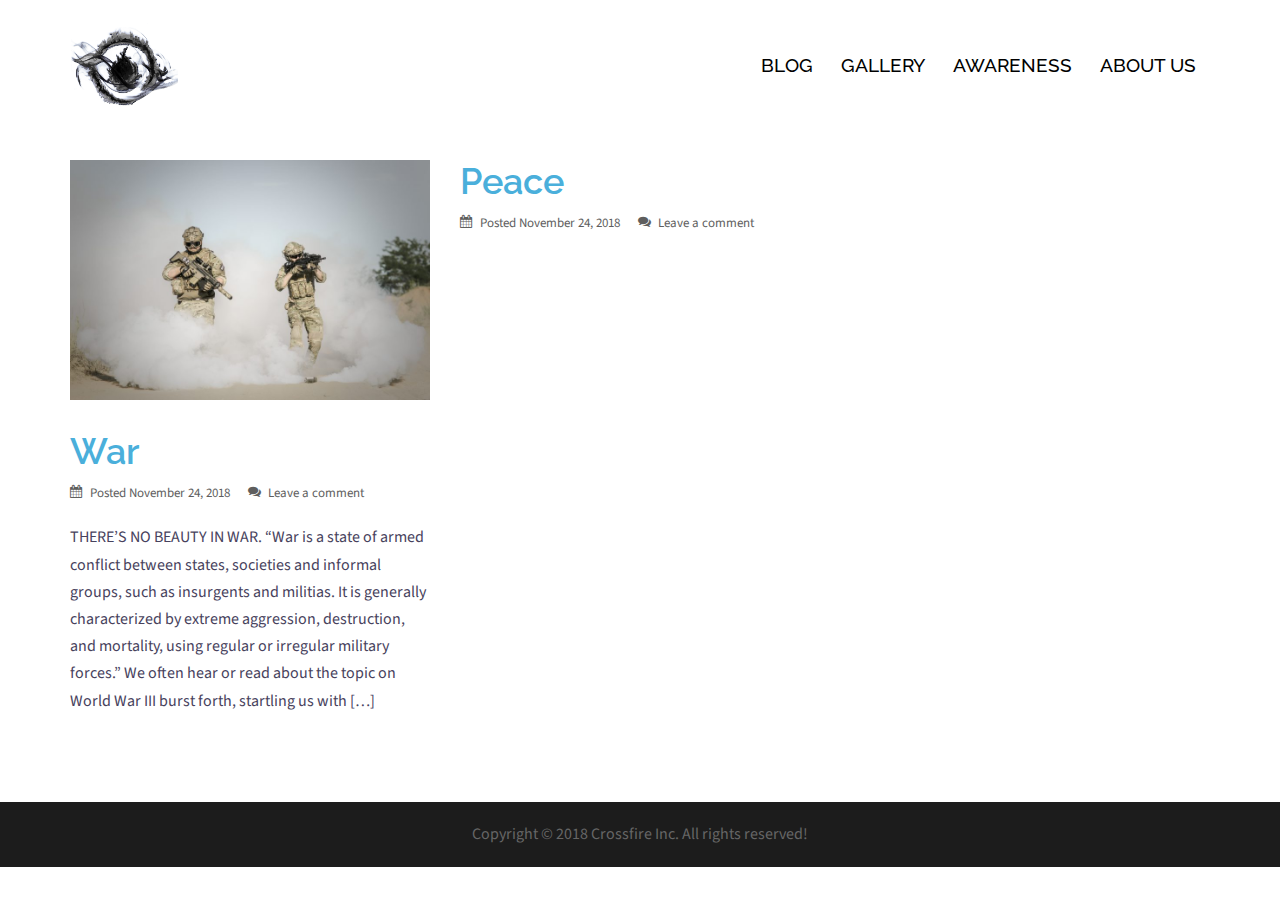
<file: blog/index.html>
<!DOCTYPE html>
<html lang="en-US">
<head>
<meta charset="UTF-8">
<meta name="viewport" content="width=device-width, initial-scale=1">
<link rel="profile" href="http://gmpg.org/xfn/11">
<link rel="pingback" href="https://TasneemVKhan.github.io/xmlrpc.php">

<title>Blog &#8211; Crossfire</title>
<link rel='dns-prefetch' href='//fonts.googleapis.com' />
<link rel='dns-prefetch' href='//s.w.org' />
<link rel="alternate" type="application/rss+xml" title="Crossfire &raquo; Feed" href="https://TasneemVKhan.github.io/feed/" />
<link rel="alternate" type="application/rss+xml" title="Crossfire &raquo; Comments Feed" href="https://TasneemVKhan.github.io/comments/feed/" />
		<script type="text/javascript">
			window._wpemojiSettings = {"baseUrl":"https:\/\/s.w.org\/images\/core\/emoji\/11\/72x72\/","ext":".png","svgUrl":"https:\/\/s.w.org\/images\/core\/emoji\/11\/svg\/","svgExt":".svg","source":{"concatemoji":"https:\/\/TasneemVKhan.github.io\/wp-includes\/js\/wp-emoji-release.min.js?ver=4.9.8"}};
			!function(a,b,c){function d(a,b){var c=String.fromCharCode;l.clearRect(0,0,k.width,k.height),l.fillText(c.apply(this,a),0,0);var d=k.toDataURL();l.clearRect(0,0,k.width,k.height),l.fillText(c.apply(this,b),0,0);var e=k.toDataURL();return d===e}function e(a){var b;if(!l||!l.fillText)return!1;switch(l.textBaseline="top",l.font="600 32px Arial",a){case"flag":return!(b=d([55356,56826,55356,56819],[55356,56826,8203,55356,56819]))&&(b=d([55356,57332,56128,56423,56128,56418,56128,56421,56128,56430,56128,56423,56128,56447],[55356,57332,8203,56128,56423,8203,56128,56418,8203,56128,56421,8203,56128,56430,8203,56128,56423,8203,56128,56447]),!b);case"emoji":return b=d([55358,56760,9792,65039],[55358,56760,8203,9792,65039]),!b}return!1}function f(a){var c=b.createElement("script");c.src=a,c.defer=c.type="text/javascript",b.getElementsByTagName("head")[0].appendChild(c)}var g,h,i,j,k=b.createElement("canvas"),l=k.getContext&&k.getContext("2d");for(j=Array("flag","emoji"),c.supports={everything:!0,everythingExceptFlag:!0},i=0;i<j.length;i++)c.supports[j[i]]=e(j[i]),c.supports.everything=c.supports.everything&&c.supports[j[i]],"flag"!==j[i]&&(c.supports.everythingExceptFlag=c.supports.everythingExceptFlag&&c.supports[j[i]]);c.supports.everythingExceptFlag=c.supports.everythingExceptFlag&&!c.supports.flag,c.DOMReady=!1,c.readyCallback=function(){c.DOMReady=!0},c.supports.everything||(h=function(){c.readyCallback()},b.addEventListener?(b.addEventListener("DOMContentLoaded",h,!1),a.addEventListener("load",h,!1)):(a.attachEvent("onload",h),b.attachEvent("onreadystatechange",function(){"complete"===b.readyState&&c.readyCallback()})),g=c.source||{},g.concatemoji?f(g.concatemoji):g.wpemoji&&g.twemoji&&(f(g.twemoji),f(g.wpemoji)))}(window,document,window._wpemojiSettings);
		</script>
		<style type="text/css">
img.wp-smiley,
img.emoji {
	display: inline !important;
	border: none !important;
	box-shadow: none !important;
	height: 1em !important;
	width: 1em !important;
	margin: 0 .07em !important;
	vertical-align: -0.1em !important;
	background: none !important;
	padding: 0 !important;
}
</style>
<link rel='stylesheet' id='sydney-bootstrap-css'  href='https://TasneemVKhan.github.io/wp-content/themes/sydney/css/bootstrap/bootstrap.min.css?ver=1' type='text/css' media='all' />
<link rel='stylesheet' id='sydney-fonts-css'  href='https://fonts.googleapis.com/css?family=Source+Sans+Pro%3A400%2C400italic%2C600%7CRaleway%3A500%2C600%2C700' type='text/css' media='all' />
<link rel='stylesheet' id='sydney-style-css'  href='https://TasneemVKhan.github.io/wp-content/themes/sydney/style.css?ver=20180710' type='text/css' media='all' />
<style id='sydney-style-inline-css' type='text/css'>
.site-header { background-color:rgba(0,0,0,0.9);}
.site-title { font-size:32px; }
.site-description { font-size:16px; }
#mainnav ul li a { font-size:19px; }
h1 { font-size:52px; }
h2 { font-size:42px; }
h3 { font-size:32px; }
h4 { font-size:25px; }
h5 { font-size:20px; }
h6 { font-size:18px; }
body { font-size:16px; }
.single .hentry .title-post { font-size:36px; }
.header-image { background-size:cover;}
.header-image { height:300px; }
.site-header.fixed { position: absolute;}
.widget-area .widget_fp_social a,#mainnav ul li a:hover, .sydney_contact_info_widget span, .roll-team .team-content .name,.roll-team .team-item .team-pop .team-social li:hover a,.roll-infomation li.address:before,.roll-infomation li.phone:before,.roll-infomation li.email:before,.roll-testimonials .name,.roll-button.border,.roll-button:hover,.roll-icon-list .icon i,.roll-icon-list .content h3 a:hover,.roll-icon-box.white .content h3 a,.roll-icon-box .icon i,.roll-icon-box .content h3 a:hover,.switcher-container .switcher-icon a:focus,.go-top:hover,.hentry .meta-post a:hover,#mainnav > ul > li > a.active, #mainnav > ul > li > a:hover, button:hover, input[type="button"]:hover, input[type="reset"]:hover, input[type="submit"]:hover, .text-color, .social-menu-widget a, .social-menu-widget a:hover, .archive .team-social li a, a, h1 a, h2 a, h3 a, h4 a, h5 a, h6 a,.classic-alt .meta-post a,.single .hentry .meta-post a { color:#4aafdb}
.reply,.woocommerce div.product .woocommerce-tabs ul.tabs li.active,.woocommerce #respond input#submit,.woocommerce a.button,.woocommerce button.button,.woocommerce input.button,.project-filter li a.active, .project-filter li a:hover,.preloader .pre-bounce1, .preloader .pre-bounce2,.roll-team .team-item .team-pop,.roll-progress .progress-animate,.roll-socials li a:hover,.roll-project .project-item .project-pop,.roll-project .project-filter li.active,.roll-project .project-filter li:hover,.roll-button.light:hover,.roll-button.border:hover,.roll-button,.roll-icon-box.white .icon,.owl-theme .owl-controls .owl-page.active span,.owl-theme .owl-controls.clickable .owl-page:hover span,.go-top,.bottom .socials li:hover a,.sidebar .widget:before,.blog-pagination ul li.active,.blog-pagination ul li:hover a,.content-area .hentry:after,.text-slider .maintitle:after,.error-wrap #search-submit:hover,#mainnav .sub-menu li:hover > a,#mainnav ul li ul:after, button, input[type="button"], input[type="reset"], input[type="submit"], .panel-grid-cell .widget-title:after { background-color:#4aafdb}
.roll-socials li a:hover,.roll-socials li a,.roll-button.light:hover,.roll-button.border,.roll-button,.roll-icon-list .icon,.roll-icon-box .icon,.owl-theme .owl-controls .owl-page span,.comment .comment-detail,.widget-tags .tag-list a:hover,.blog-pagination ul li,.hentry blockquote,.error-wrap #search-submit:hover,textarea:focus,input[type="text"]:focus,input[type="password"]:focus,input[type="datetime"]:focus,input[type="datetime-local"]:focus,input[type="date"]:focus,input[type="month"]:focus,input[type="time"]:focus,input[type="week"]:focus,input[type="number"]:focus,input[type="email"]:focus,input[type="url"]:focus,input[type="search"]:focus,input[type="tel"]:focus,input[type="color"]:focus, button, input[type="button"], input[type="reset"], input[type="submit"], .archive .team-social li a { border-color:#4aafdb}
.site-header.float-header { background-color:rgba(0,0,0,0.9);}
@media only screen and (max-width: 1024px) { .site-header { background-color:#000000;}}
.site-title a, .site-title a:hover { color:#ffffff}
.site-description { color:#ffffff}
#mainnav ul li a, #mainnav ul li::before { color:#000000}
#mainnav .sub-menu li a { color:#ffffff}
#mainnav .sub-menu li a { background:#1c1c1c}
.text-slider .maintitle, .text-slider .subtitle { color:#ffffff}
body { color:#47425d}
#secondary { background-color:#ffffff}
#secondary, #secondary a, #secondary .widget-title { color:#767676}
.footer-widgets { background-color:#000000}
#sidebar-footer,#sidebar-footer a,.footer-widgets .widget-title { color:#ffffff}
.btn-menu { color:#161616}
#mainnav ul li a:hover { color:#3c72a8}
.site-footer { background-color:#1c1c1c}
.site-footer,.site-footer a { color:#666666}
.overlay { background-color:#000000}
.page-wrap { padding-top:0px;}
.page-wrap { padding-bottom:0px;}
@media only screen and (max-width: 1025px) {		
			.mobile-slide {
				display: block;
			}
			.slide-item {
				background-image: none !important;
			}
			.header-slider {
			}
			.slide-item {
				height: auto !important;
			}
			.slide-inner {
				min-height: initial;
			} 
		}
@media only screen and (max-width: 780px) { 
    	h1 { font-size: 32px;}
		h2 { font-size: 28px;}
		h3 { font-size: 22px;}
		h4 { font-size: 18px;}
		h5 { font-size: 16px;}
		h6 { font-size: 14px;}
    }

</style>
<link rel='stylesheet' id='sydney-font-awesome-css'  href='https://TasneemVKhan.github.io/wp-content/themes/sydney/fonts/font-awesome.min.css?ver=4.9.8' type='text/css' media='all' />
<!--[if lte IE 9]>
<link rel='stylesheet' id='sydney-ie9-css'  href='https://TasneemVKhan.github.io/wp-content/themes/sydney/css/ie9.css?ver=4.9.8' type='text/css' media='all' />
<![endif]-->
<script type='text/javascript' src='https://TasneemVKhan.github.io/wp-includes/js/jquery/jquery.js?ver=1.12.4'></script>
<script type='text/javascript' src='https://TasneemVKhan.github.io/wp-includes/js/jquery/jquery-migrate.min.js?ver=1.4.1'></script>
<link rel='https://api.w.org/' href='https://TasneemVKhan.github.io/wp-json/' />
<link rel="EditURI" type="application/rsd+xml" title="RSD" href="https://TasneemVKhan.github.io/xmlrpc.php?rsd" />
<link rel="wlwmanifest" type="application/wlwmanifest+xml" href="https://TasneemVKhan.github.io/wp-includes/wlwmanifest.xml" /> 
<meta name="generator" content="WordPress 4.9.8" />
		<style type="text/css">.recentcomments a{display:inline !important;padding:0 !important;margin:0 !important;}</style>
		<link rel="icon" href="https://TasneemVKhan.github.io/wp-content/uploads/2018/11/cropped-d4-32x32.png" sizes="32x32" />
<link rel="icon" href="https://TasneemVKhan.github.io/wp-content/uploads/2018/11/cropped-d4-192x192.png" sizes="192x192" />
<link rel="apple-touch-icon-precomposed" href="https://TasneemVKhan.github.io/wp-content/uploads/2018/11/cropped-d4-180x180.png" />
<meta name="msapplication-TileImage" content="https://TasneemVKhan.github.io/wp-content/uploads/2018/11/cropped-d4-270x270.png" />
		<style type="text/css" id="wp-custom-css">
			.site-header {
background-color: rgba(255,255,255,0.8) !important;
} 
.site-logo {
height: 90px;
}
.page header.entry-header {
display: none;
}
.page .content-wrapper {
padding-top: 0px !important;
padding-bottom: 0px !important;
margin-bottom: -75px;
}		</style>
	</head>

<body class="blog elementor-default">

	<div class="preloader">
	    <div class="spinner">
	        <div class="pre-bounce1"></div>
	        <div class="pre-bounce2"></div>
	    </div>
	</div>
	
<div id="page" class="hfeed site">
	<a class="skip-link screen-reader-text" href="#content">Skip to content</a>

		
	<div class="header-clone"></div>

	
	<header id="masthead" class="site-header" role="banner">
		<div class="header-wrap">
            <div class="container">
                <div class="row">
				<div class="col-md-4 col-sm-8 col-xs-12">
		        					<a href="https://TasneemVKhan.github.io/" title="Crossfire"><img class="site-logo" src="https://TasneemVKhan.github.io/wp-content/uploads/2018/11/d4.png" alt="Crossfire" /></a>
		        				</div>
				<div class="col-md-8 col-sm-4 col-xs-12">
					<div class="btn-menu"></div>
					<nav id="mainnav" class="mainnav" role="navigation">
						<div class="menu-main_menu-container"><ul id="menu-main_menu" class="menu"><li id="menu-item-17" class="menu-item menu-item-type-post_type menu-item-object-page current-menu-item page_item page-item-11 current_page_item current_page_parent menu-item-17"><a href="https://TasneemVKhan.github.io/blog/">BLOG</a></li>
<li id="menu-item-108" class="menu-item menu-item-type-post_type menu-item-object-page menu-item-108"><a href="https://TasneemVKhan.github.io/gallery/">GALLERY</a></li>
<li id="menu-item-24" class="menu-item menu-item-type-post_type menu-item-object-page menu-item-has-children menu-item-24"><a href="https://TasneemVKhan.github.io/awareness/">AWARENESS</a>
<ul class="sub-menu">
	<li id="menu-item-25" class="menu-item menu-item-type-post_type menu-item-object-page menu-item-25"><a href="https://TasneemVKhan.github.io/war/">War</a></li>
</ul>
</li>
<li id="menu-item-18" class="menu-item menu-item-type-post_type menu-item-object-page menu-item-has-children menu-item-18"><a href="https://TasneemVKhan.github.io/about-us/">ABOUT US</a>
<ul class="sub-menu">
	<li id="menu-item-16" class="menu-item menu-item-type-post_type menu-item-object-page menu-item-16"><a href="https://TasneemVKhan.github.io/contact/">Contact</a></li>
</ul>
</li>
</ul></div>					</nav><!-- #site-navigation -->
				</div>
				</div>
			</div>
		</div>
	</header><!-- #masthead -->

	
	<div class="sydney-hero-area">
				<div class="header-image">
			<div class="overlay"></div>			<img class="header-inner" src="https://TasneemVKhan.github.io/wp-content/themes/sydney/images/header.jpg" width="1920" alt="Crossfire" title="Crossfire">
		</div>
		
			</div>

	
	<div id="content" class="page-wrap">
		<div class="container content-wrapper">
			<div class="row">	
	
	<div id="primary" class="content-area col-md-9 masonry-layout">

				
		<main id="main" class="post-wrap" role="main">

		
		<div class="posts-layout">
			
				
<article id="post-122" class="post-122 post type-post status-publish format-standard has-post-thumbnail hentry category-war">

			<div class="entry-thumb">
			<a href="https://TasneemVKhan.github.io/war/" title="War"><img width="830" height="554" src="https://TasneemVKhan.github.io/wp-content/uploads/2018/11/action-armed-army-163358-830x554.jpg" class="attachment-sydney-large-thumb size-sydney-large-thumb wp-post-image" alt="" srcset="https://TasneemVKhan.github.io/wp-content/uploads/2018/11/action-armed-army-163358-830x554.jpg 830w, https://TasneemVKhan.github.io/wp-content/uploads/2018/11/action-armed-army-163358-300x200.jpg 300w, https://TasneemVKhan.github.io/wp-content/uploads/2018/11/action-armed-army-163358-768x513.jpg 768w, https://TasneemVKhan.github.io/wp-content/uploads/2018/11/action-armed-army-163358-1024x684.jpg 1024w, https://TasneemVKhan.github.io/wp-content/uploads/2018/11/action-armed-army-163358-230x154.jpg 230w, https://TasneemVKhan.github.io/wp-content/uploads/2018/11/action-armed-army-163358-350x234.jpg 350w, https://TasneemVKhan.github.io/wp-content/uploads/2018/11/action-armed-army-163358-480x320.jpg 480w" sizes="(max-width: 830px) 100vw, 830px" /></a>
		</div>
	
	<header class="entry-header">
		<h2 class="title-post entry-title"><a href="https://TasneemVKhan.github.io/war/" rel="bookmark">War</a></h2>
				<div class="meta-post">
			<span class="posted-on">Posted <a href="https://TasneemVKhan.github.io/war/" rel="bookmark"><time class="entry-date published" datetime="2018-11-24T09:16:20+00:00">November 24, 2018</time><time class="updated" datetime="2018-11-24T09:26:46+00:00">November 24, 2018</time></a></span><span class="byline"> <span class="author vcard"><a class="url fn n" href="https://TasneemVKhan.github.io/author/user/">Tasneem</a></span></span><span class="comments-link"><a href="https://TasneemVKhan.github.io/war/#respond">Leave a comment</a></span>		</div><!-- .entry-meta -->
			</header><!-- .entry-header -->

	<div class="entry-post">
					<p>THERE’S NO BEAUTY IN WAR. “War is a state of armed conflict between states, societies and informal groups, such as insurgents and militias. It is generally characterized by extreme aggression, destruction, and mortality, using regular or irregular military forces.” We often hear or read about the topic on World War III burst forth, startling us with [&hellip;]</p>
		
			</div><!-- .entry-post -->

	<footer class="entry-footer">
			</footer><!-- .entry-footer -->
</article><!-- #post-## -->
			
				
<article id="post-118" class="post-118 post type-post status-publish format-standard hentry category-war">

	
	<header class="entry-header">
		<h2 class="title-post entry-title"><a href="https://TasneemVKhan.github.io/peace/" rel="bookmark">Peace</a></h2>
				<div class="meta-post">
			<span class="posted-on">Posted <a href="https://TasneemVKhan.github.io/peace/" rel="bookmark"><time class="entry-date published updated" datetime="2018-11-24T09:09:15+00:00">November 24, 2018</time></a></span><span class="byline"> <span class="author vcard"><a class="url fn n" href="https://TasneemVKhan.github.io/author/user/">Tasneem</a></span></span><span class="comments-link"><a href="https://TasneemVKhan.github.io/peace/#respond">Leave a comment</a></span>		</div><!-- .entry-meta -->
			</header><!-- .entry-header -->

	<div class="entry-post">
							
			</div><!-- .entry-post -->

	<footer class="entry-footer">
			</footer><!-- .entry-footer -->
</article><!-- #post-## -->
					</div>

		
		
		</main><!-- #main -->
	</div><!-- #primary -->

	
			</div>
		</div>
	</div><!-- #content -->

	
	
    <a class="go-top"><i class="fa fa-angle-up"></i></a>
		
	<footer id="colophon" class="site-footer" role="contentinfo">
		<div class="site-info container">
			<center>Copyright © 2018 Crossfire Inc. All rights reserved!</center>
		</div><!-- .site-info -->
	</footer><!-- #colophon -->

	
</div><!-- #page -->

<script type='text/javascript' src='https://TasneemVKhan.github.io/wp-content/plugins/sydney-toolbox/js/main.js?ver=20180228'></script>
<script type='text/javascript' src='https://TasneemVKhan.github.io/wp-content/themes/sydney/js/scripts.js?ver=4.9.8'></script>
<script type='text/javascript' src='https://TasneemVKhan.github.io/wp-content/themes/sydney/js/main.min.js?ver=20180716'></script>
<script type='text/javascript' src='https://TasneemVKhan.github.io/wp-content/themes/sydney/js/skip-link-focus-fix.js?ver=20130115'></script>
<script type='text/javascript' src='https://TasneemVKhan.github.io/wp-includes/js/imagesloaded.min.js?ver=3.2.0'></script>
<script type='text/javascript' src='https://TasneemVKhan.github.io/wp-includes/js/masonry.min.js?ver=3.3.2'></script>
<script type='text/javascript' src='https://TasneemVKhan.github.io/wp-content/themes/sydney/js/masonry-init.js?ver=4.9.8'></script>
<script type='text/javascript' src='https://TasneemVKhan.github.io/wp-includes/js/wp-embed.min.js?ver=4.9.8'></script>

</body>
</html>
</file>
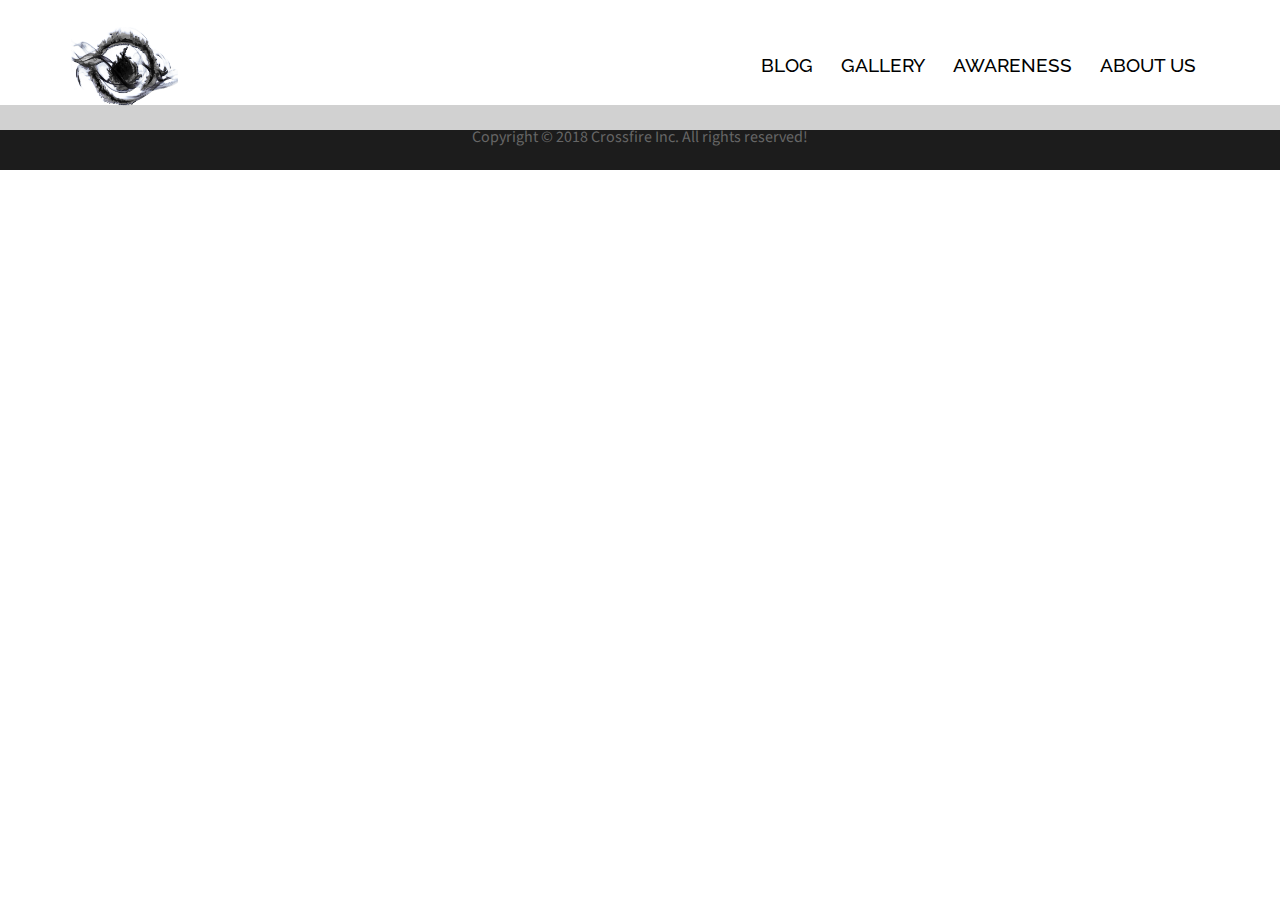
<file: contact/index.html>
<!DOCTYPE html>
<html lang="en-US">
<head>
<meta charset="UTF-8">
<meta name="viewport" content="width=device-width, initial-scale=1">
<link rel="profile" href="http://gmpg.org/xfn/11">
<link rel="pingback" href="https://TasneemVKhan.github.io/xmlrpc.php">

<title>Contact &#8211; Crossfire</title>
<link rel='dns-prefetch' href='//fonts.googleapis.com' />
<link rel='dns-prefetch' href='//s.w.org' />
<link rel="alternate" type="application/rss+xml" title="Crossfire &raquo; Feed" href="https://TasneemVKhan.github.io/feed/" />
<link rel="alternate" type="application/rss+xml" title="Crossfire &raquo; Comments Feed" href="https://TasneemVKhan.github.io/comments/feed/" />
		<script type="text/javascript">
			window._wpemojiSettings = {"baseUrl":"https:\/\/s.w.org\/images\/core\/emoji\/11\/72x72\/","ext":".png","svgUrl":"https:\/\/s.w.org\/images\/core\/emoji\/11\/svg\/","svgExt":".svg","source":{"concatemoji":"https:\/\/TasneemVKhan.github.io\/wp-includes\/js\/wp-emoji-release.min.js?ver=4.9.8"}};
			!function(a,b,c){function d(a,b){var c=String.fromCharCode;l.clearRect(0,0,k.width,k.height),l.fillText(c.apply(this,a),0,0);var d=k.toDataURL();l.clearRect(0,0,k.width,k.height),l.fillText(c.apply(this,b),0,0);var e=k.toDataURL();return d===e}function e(a){var b;if(!l||!l.fillText)return!1;switch(l.textBaseline="top",l.font="600 32px Arial",a){case"flag":return!(b=d([55356,56826,55356,56819],[55356,56826,8203,55356,56819]))&&(b=d([55356,57332,56128,56423,56128,56418,56128,56421,56128,56430,56128,56423,56128,56447],[55356,57332,8203,56128,56423,8203,56128,56418,8203,56128,56421,8203,56128,56430,8203,56128,56423,8203,56128,56447]),!b);case"emoji":return b=d([55358,56760,9792,65039],[55358,56760,8203,9792,65039]),!b}return!1}function f(a){var c=b.createElement("script");c.src=a,c.defer=c.type="text/javascript",b.getElementsByTagName("head")[0].appendChild(c)}var g,h,i,j,k=b.createElement("canvas"),l=k.getContext&&k.getContext("2d");for(j=Array("flag","emoji"),c.supports={everything:!0,everythingExceptFlag:!0},i=0;i<j.length;i++)c.supports[j[i]]=e(j[i]),c.supports.everything=c.supports.everything&&c.supports[j[i]],"flag"!==j[i]&&(c.supports.everythingExceptFlag=c.supports.everythingExceptFlag&&c.supports[j[i]]);c.supports.everythingExceptFlag=c.supports.everythingExceptFlag&&!c.supports.flag,c.DOMReady=!1,c.readyCallback=function(){c.DOMReady=!0},c.supports.everything||(h=function(){c.readyCallback()},b.addEventListener?(b.addEventListener("DOMContentLoaded",h,!1),a.addEventListener("load",h,!1)):(a.attachEvent("onload",h),b.attachEvent("onreadystatechange",function(){"complete"===b.readyState&&c.readyCallback()})),g=c.source||{},g.concatemoji?f(g.concatemoji):g.wpemoji&&g.twemoji&&(f(g.twemoji),f(g.wpemoji)))}(window,document,window._wpemojiSettings);
		</script>
		<style type="text/css">
img.wp-smiley,
img.emoji {
	display: inline !important;
	border: none !important;
	box-shadow: none !important;
	height: 1em !important;
	width: 1em !important;
	margin: 0 .07em !important;
	vertical-align: -0.1em !important;
	background: none !important;
	padding: 0 !important;
}
</style>
<link rel='stylesheet' id='sydney-bootstrap-css'  href='https://TasneemVKhan.github.io/wp-content/themes/sydney/css/bootstrap/bootstrap.min.css?ver=1' type='text/css' media='all' />
<link rel='stylesheet' id='sydney-fonts-css'  href='https://fonts.googleapis.com/css?family=Source+Sans+Pro%3A400%2C400italic%2C600%7CRaleway%3A500%2C600%2C700' type='text/css' media='all' />
<link rel='stylesheet' id='sydney-style-css'  href='https://TasneemVKhan.github.io/wp-content/themes/sydney/style.css?ver=20180710' type='text/css' media='all' />
<style id='sydney-style-inline-css' type='text/css'>
.site-header { background-color:rgba(0,0,0,0.9);}
.site-title { font-size:32px; }
.site-description { font-size:16px; }
#mainnav ul li a { font-size:19px; }
h1 { font-size:52px; }
h2 { font-size:42px; }
h3 { font-size:32px; }
h4 { font-size:25px; }
h5 { font-size:20px; }
h6 { font-size:18px; }
body { font-size:16px; }
.single .hentry .title-post { font-size:36px; }
.header-image { background-size:cover;}
.header-image { height:300px; }
.site-header.fixed { position: absolute;}
.widget-area .widget_fp_social a,#mainnav ul li a:hover, .sydney_contact_info_widget span, .roll-team .team-content .name,.roll-team .team-item .team-pop .team-social li:hover a,.roll-infomation li.address:before,.roll-infomation li.phone:before,.roll-infomation li.email:before,.roll-testimonials .name,.roll-button.border,.roll-button:hover,.roll-icon-list .icon i,.roll-icon-list .content h3 a:hover,.roll-icon-box.white .content h3 a,.roll-icon-box .icon i,.roll-icon-box .content h3 a:hover,.switcher-container .switcher-icon a:focus,.go-top:hover,.hentry .meta-post a:hover,#mainnav > ul > li > a.active, #mainnav > ul > li > a:hover, button:hover, input[type="button"]:hover, input[type="reset"]:hover, input[type="submit"]:hover, .text-color, .social-menu-widget a, .social-menu-widget a:hover, .archive .team-social li a, a, h1 a, h2 a, h3 a, h4 a, h5 a, h6 a,.classic-alt .meta-post a,.single .hentry .meta-post a { color:#4aafdb}
.reply,.woocommerce div.product .woocommerce-tabs ul.tabs li.active,.woocommerce #respond input#submit,.woocommerce a.button,.woocommerce button.button,.woocommerce input.button,.project-filter li a.active, .project-filter li a:hover,.preloader .pre-bounce1, .preloader .pre-bounce2,.roll-team .team-item .team-pop,.roll-progress .progress-animate,.roll-socials li a:hover,.roll-project .project-item .project-pop,.roll-project .project-filter li.active,.roll-project .project-filter li:hover,.roll-button.light:hover,.roll-button.border:hover,.roll-button,.roll-icon-box.white .icon,.owl-theme .owl-controls .owl-page.active span,.owl-theme .owl-controls.clickable .owl-page:hover span,.go-top,.bottom .socials li:hover a,.sidebar .widget:before,.blog-pagination ul li.active,.blog-pagination ul li:hover a,.content-area .hentry:after,.text-slider .maintitle:after,.error-wrap #search-submit:hover,#mainnav .sub-menu li:hover > a,#mainnav ul li ul:after, button, input[type="button"], input[type="reset"], input[type="submit"], .panel-grid-cell .widget-title:after { background-color:#4aafdb}
.roll-socials li a:hover,.roll-socials li a,.roll-button.light:hover,.roll-button.border,.roll-button,.roll-icon-list .icon,.roll-icon-box .icon,.owl-theme .owl-controls .owl-page span,.comment .comment-detail,.widget-tags .tag-list a:hover,.blog-pagination ul li,.hentry blockquote,.error-wrap #search-submit:hover,textarea:focus,input[type="text"]:focus,input[type="password"]:focus,input[type="datetime"]:focus,input[type="datetime-local"]:focus,input[type="date"]:focus,input[type="month"]:focus,input[type="time"]:focus,input[type="week"]:focus,input[type="number"]:focus,input[type="email"]:focus,input[type="url"]:focus,input[type="search"]:focus,input[type="tel"]:focus,input[type="color"]:focus, button, input[type="button"], input[type="reset"], input[type="submit"], .archive .team-social li a { border-color:#4aafdb}
.site-header.float-header { background-color:rgba(0,0,0,0.9);}
@media only screen and (max-width: 1024px) { .site-header { background-color:#000000;}}
.site-title a, .site-title a:hover { color:#ffffff}
.site-description { color:#ffffff}
#mainnav ul li a, #mainnav ul li::before { color:#000000}
#mainnav .sub-menu li a { color:#ffffff}
#mainnav .sub-menu li a { background:#1c1c1c}
.text-slider .maintitle, .text-slider .subtitle { color:#ffffff}
body { color:#47425d}
#secondary { background-color:#ffffff}
#secondary, #secondary a, #secondary .widget-title { color:#767676}
.footer-widgets { background-color:#000000}
#sidebar-footer,#sidebar-footer a,.footer-widgets .widget-title { color:#ffffff}
.btn-menu { color:#161616}
#mainnav ul li a:hover { color:#3c72a8}
.site-footer { background-color:#1c1c1c}
.site-footer,.site-footer a { color:#666666}
.overlay { background-color:#000000}
.page-wrap { padding-top:0px;}
.page-wrap { padding-bottom:0px;}
@media only screen and (max-width: 1025px) {		
			.mobile-slide {
				display: block;
			}
			.slide-item {
				background-image: none !important;
			}
			.header-slider {
			}
			.slide-item {
				height: auto !important;
			}
			.slide-inner {
				min-height: initial;
			} 
		}
@media only screen and (max-width: 780px) { 
    	h1 { font-size: 32px;}
		h2 { font-size: 28px;}
		h3 { font-size: 22px;}
		h4 { font-size: 18px;}
		h5 { font-size: 16px;}
		h6 { font-size: 14px;}
    }

</style>
<link rel='stylesheet' id='sydney-font-awesome-css'  href='https://TasneemVKhan.github.io/wp-content/themes/sydney/fonts/font-awesome.min.css?ver=4.9.8' type='text/css' media='all' />
<!--[if lte IE 9]>
<link rel='stylesheet' id='sydney-ie9-css'  href='https://TasneemVKhan.github.io/wp-content/themes/sydney/css/ie9.css?ver=4.9.8' type='text/css' media='all' />
<![endif]-->
<script type='text/javascript' src='https://TasneemVKhan.github.io/wp-includes/js/jquery/jquery.js?ver=1.12.4'></script>
<script type='text/javascript' src='https://TasneemVKhan.github.io/wp-includes/js/jquery/jquery-migrate.min.js?ver=1.4.1'></script>
<link rel='https://api.w.org/' href='https://TasneemVKhan.github.io/wp-json/' />
<link rel="EditURI" type="application/rsd+xml" title="RSD" href="https://TasneemVKhan.github.io/xmlrpc.php?rsd" />
<link rel="wlwmanifest" type="application/wlwmanifest+xml" href="https://TasneemVKhan.github.io/wp-includes/wlwmanifest.xml" /> 
<meta name="generator" content="WordPress 4.9.8" />
<link rel="canonical" href="https://TasneemVKhan.github.io/contact/" />
<link rel='shortlink' href='https://TasneemVKhan.github.io/?p=13' />
<link rel="alternate" type="application/json+oembed" href="https://TasneemVKhan.github.io/wp-json/oembed/1.0/embed?url=https%3A%2F%2FTasneemVKhan.github.io%2Fcontact%2F" />
<link rel="alternate" type="text/xml+oembed" href="https://TasneemVKhan.github.io/wp-json/oembed/1.0/embed?url=https%3A%2F%2FTasneemVKhan.github.io%2Fcontact%2F&#038;format=xml" />
		<style type="text/css">.recentcomments a{display:inline !important;padding:0 !important;margin:0 !important;}</style>
		<link rel="icon" href="https://TasneemVKhan.github.io/wp-content/uploads/2018/11/cropped-d4-32x32.png" sizes="32x32" />
<link rel="icon" href="https://TasneemVKhan.github.io/wp-content/uploads/2018/11/cropped-d4-192x192.png" sizes="192x192" />
<link rel="apple-touch-icon-precomposed" href="https://TasneemVKhan.github.io/wp-content/uploads/2018/11/cropped-d4-180x180.png" />
<meta name="msapplication-TileImage" content="https://TasneemVKhan.github.io/wp-content/uploads/2018/11/cropped-d4-270x270.png" />
		<style type="text/css" id="wp-custom-css">
			.site-header {
background-color: rgba(255,255,255,0.8) !important;
} 
.site-logo {
height: 90px;
}
.page header.entry-header {
display: none;
}
.page .content-wrapper {
padding-top: 0px !important;
padding-bottom: 0px !important;
margin-bottom: -75px;
}		</style>
	</head>

<body class="page-template page-template-page-templates page-template-page_fullwidth page-template-page-templatespage_fullwidth-php page page-id-13 elementor-default">

	<div class="preloader">
	    <div class="spinner">
	        <div class="pre-bounce1"></div>
	        <div class="pre-bounce2"></div>
	    </div>
	</div>
	
<div id="page" class="hfeed site">
	<a class="skip-link screen-reader-text" href="#content">Skip to content</a>

		
	<div class="header-clone"></div>

	
	<header id="masthead" class="site-header" role="banner">
		<div class="header-wrap">
            <div class="container">
                <div class="row">
				<div class="col-md-4 col-sm-8 col-xs-12">
		        					<a href="https://TasneemVKhan.github.io/" title="Crossfire"><img class="site-logo" src="https://TasneemVKhan.github.io/wp-content/uploads/2018/11/d4.png" alt="Crossfire" /></a>
		        				</div>
				<div class="col-md-8 col-sm-4 col-xs-12">
					<div class="btn-menu"></div>
					<nav id="mainnav" class="mainnav" role="navigation">
						<div class="menu-main_menu-container"><ul id="menu-main_menu" class="menu"><li id="menu-item-17" class="menu-item menu-item-type-post_type menu-item-object-page menu-item-17"><a href="https://TasneemVKhan.github.io/blog/">BLOG</a></li>
<li id="menu-item-108" class="menu-item menu-item-type-post_type menu-item-object-page menu-item-108"><a href="https://TasneemVKhan.github.io/gallery/">GALLERY</a></li>
<li id="menu-item-24" class="menu-item menu-item-type-post_type menu-item-object-page menu-item-has-children menu-item-24"><a href="https://TasneemVKhan.github.io/awareness/">AWARENESS</a>
<ul class="sub-menu">
	<li id="menu-item-25" class="menu-item menu-item-type-post_type menu-item-object-page menu-item-25"><a href="https://TasneemVKhan.github.io/war/">War</a></li>
</ul>
</li>
<li id="menu-item-18" class="menu-item menu-item-type-post_type menu-item-object-page current-menu-ancestor current-menu-parent current_page_parent current_page_ancestor menu-item-has-children menu-item-18"><a href="https://TasneemVKhan.github.io/about-us/">ABOUT US</a>
<ul class="sub-menu">
	<li id="menu-item-16" class="menu-item menu-item-type-post_type menu-item-object-page current-menu-item page_item page-item-13 current_page_item menu-item-16"><a href="https://TasneemVKhan.github.io/contact/">Contact</a></li>
</ul>
</li>
</ul></div>					</nav><!-- #site-navigation -->
				</div>
				</div>
			</div>
		</div>
	</header><!-- #masthead -->

	
	<div class="sydney-hero-area">
				<div class="header-image">
			<div class="overlay"></div>			<img class="header-inner" src="https://TasneemVKhan.github.io/wp-content/themes/sydney/images/header.jpg" width="1920" alt="Crossfire" title="Crossfire">
		</div>
		
			</div>

	
	<div id="content" class="page-wrap">
		<div class="container content-wrapper">
			<div class="row">	


	<div id="primary" class="content-area">
		<main id="main" class="site-main" role="main">

			
				
<article id="post-13" class="post-13 page type-page status-publish hentry">
	<header class="entry-header">
		<h1 class="title-post entry-title">Contact</h1>	</header><!-- .entry-header -->

	<div class="entry-content">
					</div><!-- .entry-content -->

	<footer class="entry-footer">
			</footer><!-- .entry-footer -->
</article><!-- #post-## -->

				
			

		</main><!-- #main -->
	</div><!-- #primary -->

			</div>
		</div>
	</div><!-- #content -->

	
	
    <a class="go-top"><i class="fa fa-angle-up"></i></a>
		
	<footer id="colophon" class="site-footer" role="contentinfo">
		<div class="site-info container">
			<center>Copyright © 2018 Crossfire Inc. All rights reserved!</center>
		</div><!-- .site-info -->
	</footer><!-- #colophon -->

	
</div><!-- #page -->

<script type='text/javascript' src='https://TasneemVKhan.github.io/wp-content/plugins/sydney-toolbox/js/main.js?ver=20180228'></script>
<script type='text/javascript' src='https://TasneemVKhan.github.io/wp-content/themes/sydney/js/scripts.js?ver=4.9.8'></script>
<script type='text/javascript' src='https://TasneemVKhan.github.io/wp-content/themes/sydney/js/main.min.js?ver=20180716'></script>
<script type='text/javascript' src='https://TasneemVKhan.github.io/wp-content/themes/sydney/js/skip-link-focus-fix.js?ver=20130115'></script>
<script type='text/javascript' src='https://TasneemVKhan.github.io/wp-includes/js/wp-embed.min.js?ver=4.9.8'></script>

</body>
</html>
</file>
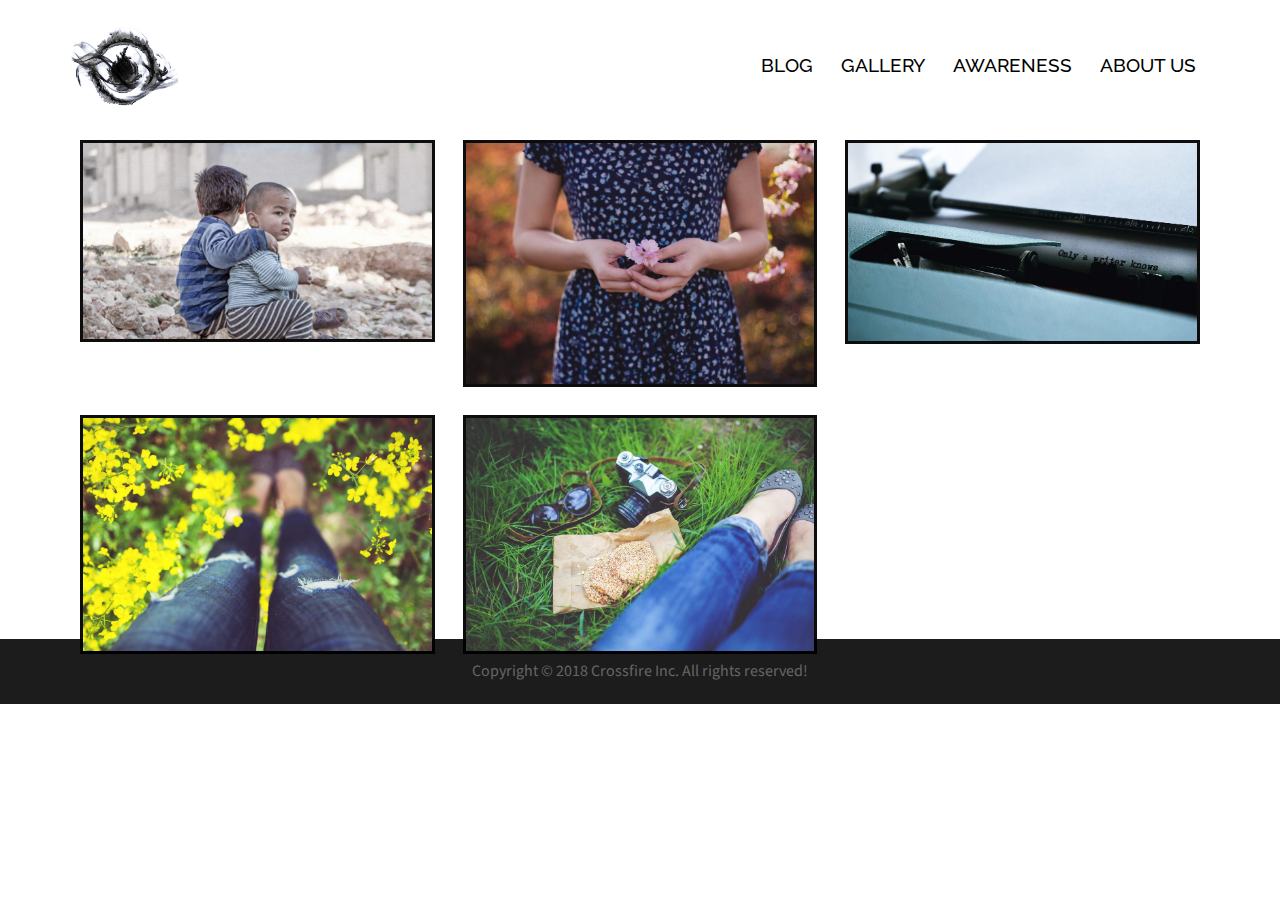
<file: gallery/index.html>
<!DOCTYPE html>
<html lang="en-US">
<head>
<meta charset="UTF-8">
<meta name="viewport" content="width=device-width, initial-scale=1">
<link rel="profile" href="http://gmpg.org/xfn/11">
<link rel="pingback" href="https://TasneemVKhan.github.io/xmlrpc.php">

<title>Gallery &#8211; Crossfire</title>
<link rel='dns-prefetch' href='//fonts.googleapis.com' />
<link rel='dns-prefetch' href='//s.w.org' />
<link rel="alternate" type="application/rss+xml" title="Crossfire &raquo; Feed" href="https://TasneemVKhan.github.io/feed/" />
<link rel="alternate" type="application/rss+xml" title="Crossfire &raquo; Comments Feed" href="https://TasneemVKhan.github.io/comments/feed/" />
		<script type="text/javascript">
			window._wpemojiSettings = {"baseUrl":"https:\/\/s.w.org\/images\/core\/emoji\/11\/72x72\/","ext":".png","svgUrl":"https:\/\/s.w.org\/images\/core\/emoji\/11\/svg\/","svgExt":".svg","source":{"concatemoji":"https:\/\/TasneemVKhan.github.io\/wp-includes\/js\/wp-emoji-release.min.js?ver=4.9.8"}};
			!function(a,b,c){function d(a,b){var c=String.fromCharCode;l.clearRect(0,0,k.width,k.height),l.fillText(c.apply(this,a),0,0);var d=k.toDataURL();l.clearRect(0,0,k.width,k.height),l.fillText(c.apply(this,b),0,0);var e=k.toDataURL();return d===e}function e(a){var b;if(!l||!l.fillText)return!1;switch(l.textBaseline="top",l.font="600 32px Arial",a){case"flag":return!(b=d([55356,56826,55356,56819],[55356,56826,8203,55356,56819]))&&(b=d([55356,57332,56128,56423,56128,56418,56128,56421,56128,56430,56128,56423,56128,56447],[55356,57332,8203,56128,56423,8203,56128,56418,8203,56128,56421,8203,56128,56430,8203,56128,56423,8203,56128,56447]),!b);case"emoji":return b=d([55358,56760,9792,65039],[55358,56760,8203,9792,65039]),!b}return!1}function f(a){var c=b.createElement("script");c.src=a,c.defer=c.type="text/javascript",b.getElementsByTagName("head")[0].appendChild(c)}var g,h,i,j,k=b.createElement("canvas"),l=k.getContext&&k.getContext("2d");for(j=Array("flag","emoji"),c.supports={everything:!0,everythingExceptFlag:!0},i=0;i<j.length;i++)c.supports[j[i]]=e(j[i]),c.supports.everything=c.supports.everything&&c.supports[j[i]],"flag"!==j[i]&&(c.supports.everythingExceptFlag=c.supports.everythingExceptFlag&&c.supports[j[i]]);c.supports.everythingExceptFlag=c.supports.everythingExceptFlag&&!c.supports.flag,c.DOMReady=!1,c.readyCallback=function(){c.DOMReady=!0},c.supports.everything||(h=function(){c.readyCallback()},b.addEventListener?(b.addEventListener("DOMContentLoaded",h,!1),a.addEventListener("load",h,!1)):(a.attachEvent("onload",h),b.attachEvent("onreadystatechange",function(){"complete"===b.readyState&&c.readyCallback()})),g=c.source||{},g.concatemoji?f(g.concatemoji):g.wpemoji&&g.twemoji&&(f(g.twemoji),f(g.wpemoji)))}(window,document,window._wpemojiSettings);
		</script>
		<style type="text/css">
img.wp-smiley,
img.emoji {
	display: inline !important;
	border: none !important;
	box-shadow: none !important;
	height: 1em !important;
	width: 1em !important;
	margin: 0 .07em !important;
	vertical-align: -0.1em !important;
	background: none !important;
	padding: 0 !important;
}
</style>
<link rel='stylesheet' id='sydney-bootstrap-css'  href='https://TasneemVKhan.github.io/wp-content/themes/sydney/css/bootstrap/bootstrap.min.css?ver=1' type='text/css' media='all' />
<link rel='stylesheet' id='sydney-fonts-css'  href='https://fonts.googleapis.com/css?family=Source+Sans+Pro%3A400%2C400italic%2C600%7CRaleway%3A500%2C600%2C700' type='text/css' media='all' />
<link rel='stylesheet' id='sydney-style-css'  href='https://TasneemVKhan.github.io/wp-content/themes/sydney/style.css?ver=20180710' type='text/css' media='all' />
<style id='sydney-style-inline-css' type='text/css'>
.site-header { background-color:rgba(0,0,0,0.9);}
.site-title { font-size:32px; }
.site-description { font-size:16px; }
#mainnav ul li a { font-size:19px; }
h1 { font-size:52px; }
h2 { font-size:42px; }
h3 { font-size:32px; }
h4 { font-size:25px; }
h5 { font-size:20px; }
h6 { font-size:18px; }
body { font-size:16px; }
.single .hentry .title-post { font-size:36px; }
.header-image { background-size:cover;}
.header-image { height:300px; }
.site-header.fixed { position: absolute;}
.widget-area .widget_fp_social a,#mainnav ul li a:hover, .sydney_contact_info_widget span, .roll-team .team-content .name,.roll-team .team-item .team-pop .team-social li:hover a,.roll-infomation li.address:before,.roll-infomation li.phone:before,.roll-infomation li.email:before,.roll-testimonials .name,.roll-button.border,.roll-button:hover,.roll-icon-list .icon i,.roll-icon-list .content h3 a:hover,.roll-icon-box.white .content h3 a,.roll-icon-box .icon i,.roll-icon-box .content h3 a:hover,.switcher-container .switcher-icon a:focus,.go-top:hover,.hentry .meta-post a:hover,#mainnav > ul > li > a.active, #mainnav > ul > li > a:hover, button:hover, input[type="button"]:hover, input[type="reset"]:hover, input[type="submit"]:hover, .text-color, .social-menu-widget a, .social-menu-widget a:hover, .archive .team-social li a, a, h1 a, h2 a, h3 a, h4 a, h5 a, h6 a,.classic-alt .meta-post a,.single .hentry .meta-post a { color:#4aafdb}
.reply,.woocommerce div.product .woocommerce-tabs ul.tabs li.active,.woocommerce #respond input#submit,.woocommerce a.button,.woocommerce button.button,.woocommerce input.button,.project-filter li a.active, .project-filter li a:hover,.preloader .pre-bounce1, .preloader .pre-bounce2,.roll-team .team-item .team-pop,.roll-progress .progress-animate,.roll-socials li a:hover,.roll-project .project-item .project-pop,.roll-project .project-filter li.active,.roll-project .project-filter li:hover,.roll-button.light:hover,.roll-button.border:hover,.roll-button,.roll-icon-box.white .icon,.owl-theme .owl-controls .owl-page.active span,.owl-theme .owl-controls.clickable .owl-page:hover span,.go-top,.bottom .socials li:hover a,.sidebar .widget:before,.blog-pagination ul li.active,.blog-pagination ul li:hover a,.content-area .hentry:after,.text-slider .maintitle:after,.error-wrap #search-submit:hover,#mainnav .sub-menu li:hover > a,#mainnav ul li ul:after, button, input[type="button"], input[type="reset"], input[type="submit"], .panel-grid-cell .widget-title:after { background-color:#4aafdb}
.roll-socials li a:hover,.roll-socials li a,.roll-button.light:hover,.roll-button.border,.roll-button,.roll-icon-list .icon,.roll-icon-box .icon,.owl-theme .owl-controls .owl-page span,.comment .comment-detail,.widget-tags .tag-list a:hover,.blog-pagination ul li,.hentry blockquote,.error-wrap #search-submit:hover,textarea:focus,input[type="text"]:focus,input[type="password"]:focus,input[type="datetime"]:focus,input[type="datetime-local"]:focus,input[type="date"]:focus,input[type="month"]:focus,input[type="time"]:focus,input[type="week"]:focus,input[type="number"]:focus,input[type="email"]:focus,input[type="url"]:focus,input[type="search"]:focus,input[type="tel"]:focus,input[type="color"]:focus, button, input[type="button"], input[type="reset"], input[type="submit"], .archive .team-social li a { border-color:#4aafdb}
.site-header.float-header { background-color:rgba(0,0,0,0.9);}
@media only screen and (max-width: 1024px) { .site-header { background-color:#000000;}}
.site-title a, .site-title a:hover { color:#ffffff}
.site-description { color:#ffffff}
#mainnav ul li a, #mainnav ul li::before { color:#000000}
#mainnav .sub-menu li a { color:#ffffff}
#mainnav .sub-menu li a { background:#1c1c1c}
.text-slider .maintitle, .text-slider .subtitle { color:#ffffff}
body { color:#47425d}
#secondary { background-color:#ffffff}
#secondary, #secondary a, #secondary .widget-title { color:#767676}
.footer-widgets { background-color:#000000}
#sidebar-footer,#sidebar-footer a,.footer-widgets .widget-title { color:#ffffff}
.btn-menu { color:#161616}
#mainnav ul li a:hover { color:#3c72a8}
.site-footer { background-color:#1c1c1c}
.site-footer,.site-footer a { color:#666666}
.overlay { background-color:#000000}
.page-wrap { padding-top:0px;}
.page-wrap { padding-bottom:0px;}
@media only screen and (max-width: 1025px) {		
			.mobile-slide {
				display: block;
			}
			.slide-item {
				background-image: none !important;
			}
			.header-slider {
			}
			.slide-item {
				height: auto !important;
			}
			.slide-inner {
				min-height: initial;
			} 
		}
@media only screen and (max-width: 780px) { 
    	h1 { font-size: 32px;}
		h2 { font-size: 28px;}
		h3 { font-size: 22px;}
		h4 { font-size: 18px;}
		h5 { font-size: 16px;}
		h6 { font-size: 14px;}
    }

</style>
<link rel='stylesheet' id='sydney-font-awesome-css'  href='https://TasneemVKhan.github.io/wp-content/themes/sydney/fonts/font-awesome.min.css?ver=4.9.8' type='text/css' media='all' />
<!--[if lte IE 9]>
<link rel='stylesheet' id='sydney-ie9-css'  href='https://TasneemVKhan.github.io/wp-content/themes/sydney/css/ie9.css?ver=4.9.8' type='text/css' media='all' />
<![endif]-->
<link rel='stylesheet' id='elementor-icons-css'  href='https://TasneemVKhan.github.io/wp-content/plugins/elementor/assets/lib/eicons/css/elementor-icons.min.css?ver=4.0.0' type='text/css' media='all' />
<link rel='stylesheet' id='font-awesome-css'  href='https://TasneemVKhan.github.io/wp-content/plugins/elementor/assets/lib/font-awesome/css/font-awesome.min.css?ver=4.7.0' type='text/css' media='all' />
<link rel='stylesheet' id='elementor-animations-css'  href='https://TasneemVKhan.github.io/wp-content/plugins/elementor/assets/lib/animations/animations.min.css?ver=2.3.2' type='text/css' media='all' />
<link rel='stylesheet' id='elementor-frontend-css'  href='https://TasneemVKhan.github.io/wp-content/plugins/elementor/assets/css/frontend.min.css?ver=2.3.2' type='text/css' media='all' />
<link rel='stylesheet' id='elementor-post-106-css'  href='https://TasneemVKhan.github.io/wp-content/uploads/elementor/css/post-106.css?ver=1543045138' type='text/css' media='all' />
<script type='text/javascript' src='https://TasneemVKhan.github.io/wp-includes/js/jquery/jquery.js?ver=1.12.4'></script>
<script type='text/javascript' src='https://TasneemVKhan.github.io/wp-includes/js/jquery/jquery-migrate.min.js?ver=1.4.1'></script>
<link rel='https://api.w.org/' href='https://TasneemVKhan.github.io/wp-json/' />
<link rel="EditURI" type="application/rsd+xml" title="RSD" href="https://TasneemVKhan.github.io/xmlrpc.php?rsd" />
<link rel="wlwmanifest" type="application/wlwmanifest+xml" href="https://TasneemVKhan.github.io/wp-includes/wlwmanifest.xml" /> 
<meta name="generator" content="WordPress 4.9.8" />
<link rel="canonical" href="https://TasneemVKhan.github.io/gallery/" />
<link rel='shortlink' href='https://TasneemVKhan.github.io/?p=106' />
<link rel="alternate" type="application/json+oembed" href="https://TasneemVKhan.github.io/wp-json/oembed/1.0/embed?url=https%3A%2F%2FTasneemVKhan.github.io%2Fgallery%2F" />
<link rel="alternate" type="text/xml+oembed" href="https://TasneemVKhan.github.io/wp-json/oembed/1.0/embed?url=https%3A%2F%2FTasneemVKhan.github.io%2Fgallery%2F&#038;format=xml" />
		<style type="text/css">.recentcomments a{display:inline !important;padding:0 !important;margin:0 !important;}</style>
		<link rel="icon" href="https://TasneemVKhan.github.io/wp-content/uploads/2018/11/cropped-d4-32x32.png" sizes="32x32" />
<link rel="icon" href="https://TasneemVKhan.github.io/wp-content/uploads/2018/11/cropped-d4-192x192.png" sizes="192x192" />
<link rel="apple-touch-icon-precomposed" href="https://TasneemVKhan.github.io/wp-content/uploads/2018/11/cropped-d4-180x180.png" />
<meta name="msapplication-TileImage" content="https://TasneemVKhan.github.io/wp-content/uploads/2018/11/cropped-d4-270x270.png" />
		<style type="text/css" id="wp-custom-css">
			.site-header {
background-color: rgba(255,255,255,0.8) !important;
} 
.site-logo {
height: 90px;
}
.page header.entry-header {
display: none;
}
.page .content-wrapper {
padding-top: 0px !important;
padding-bottom: 0px !important;
margin-bottom: -75px;
}		</style>
	</head>

<body class="page-template page-template-page-templates page-template-page_fullwidth page-template-page-templatespage_fullwidth-php page page-id-106 elementor-default elementor-page elementor-page-106">

	<div class="preloader">
	    <div class="spinner">
	        <div class="pre-bounce1"></div>
	        <div class="pre-bounce2"></div>
	    </div>
	</div>
	
<div id="page" class="hfeed site">
	<a class="skip-link screen-reader-text" href="#content">Skip to content</a>

		
	<div class="header-clone"></div>

	
	<header id="masthead" class="site-header" role="banner">
		<div class="header-wrap">
            <div class="container">
                <div class="row">
				<div class="col-md-4 col-sm-8 col-xs-12">
		        					<a href="https://TasneemVKhan.github.io/" title="Crossfire"><img class="site-logo" src="https://TasneemVKhan.github.io/wp-content/uploads/2018/11/d4.png" alt="Crossfire" /></a>
		        				</div>
				<div class="col-md-8 col-sm-4 col-xs-12">
					<div class="btn-menu"></div>
					<nav id="mainnav" class="mainnav" role="navigation">
						<div class="menu-main_menu-container"><ul id="menu-main_menu" class="menu"><li id="menu-item-17" class="menu-item menu-item-type-post_type menu-item-object-page menu-item-17"><a href="https://TasneemVKhan.github.io/blog/">BLOG</a></li>
<li id="menu-item-108" class="menu-item menu-item-type-post_type menu-item-object-page current-menu-item page_item page-item-106 current_page_item menu-item-108"><a href="https://TasneemVKhan.github.io/gallery/">GALLERY</a></li>
<li id="menu-item-24" class="menu-item menu-item-type-post_type menu-item-object-page menu-item-has-children menu-item-24"><a href="https://TasneemVKhan.github.io/awareness/">AWARENESS</a>
<ul class="sub-menu">
	<li id="menu-item-25" class="menu-item menu-item-type-post_type menu-item-object-page menu-item-25"><a href="https://TasneemVKhan.github.io/war/">War</a></li>
</ul>
</li>
<li id="menu-item-18" class="menu-item menu-item-type-post_type menu-item-object-page menu-item-has-children menu-item-18"><a href="https://TasneemVKhan.github.io/about-us/">ABOUT US</a>
<ul class="sub-menu">
	<li id="menu-item-16" class="menu-item menu-item-type-post_type menu-item-object-page menu-item-16"><a href="https://TasneemVKhan.github.io/contact/">Contact</a></li>
</ul>
</li>
</ul></div>					</nav><!-- #site-navigation -->
				</div>
				</div>
			</div>
		</div>
	</header><!-- #masthead -->

	
	<div class="sydney-hero-area">
				<div class="header-image">
			<div class="overlay"></div>			<img class="header-inner" src="https://TasneemVKhan.github.io/wp-content/themes/sydney/images/header.jpg" width="1920" alt="Crossfire" title="Crossfire">
		</div>
		
			</div>

	
	<div id="content" class="page-wrap">
		<div class="container content-wrapper">
			<div class="row">	


	<div id="primary" class="content-area">
		<main id="main" class="site-main" role="main">

			
				
<article id="post-106" class="post-106 page type-page status-publish hentry">
	<header class="entry-header">
		<h1 class="title-post entry-title">Gallery</h1>	</header><!-- .entry-header -->

	<div class="entry-content">
				<div class="elementor elementor-106">
			<div class="elementor-inner">
				<div class="elementor-section-wrap">
							<section data-id="d69af97" class="elementor-element elementor-element-d69af97 elementor-section-boxed elementor-section-height-default elementor-section-height-default elementor-section elementor-top-section" data-element_type="section">
						<div class="elementor-container elementor-column-gap-default">
				<div class="elementor-row">
				<div data-id="4851fdf" class="elementor-element elementor-element-4851fdf elementor-column elementor-col-100 elementor-top-column" data-element_type="column">
			<div class="elementor-column-wrap elementor-element-populated">
					<div class="elementor-widget-wrap">
				<div data-id="d5267f4" class="elementor-element elementor-element-d5267f4 gallery-spacing-custom elementor-widget elementor-widget-image-gallery" data-element_type="image-gallery.default">
				<div class="elementor-widget-container">
					<div class="elementor-image-gallery">
			<div id='gallery-1' class='gallery galleryid-106 gallery-columns-3 gallery-size-large'><figure class='gallery-item'>
			<div class='gallery-icon landscape'>
				<a data-elementor-open-lightbox="yes" data-elementor-lightbox-slideshow="d5267f4" href='https://TasneemVKhan.github.io/wp-content/uploads/2018/11/160323-haglage-unicef-brain-tease_addp4n.jpg'><img width="1024" height="576" src="https://TasneemVKhan.github.io/wp-content/uploads/2018/11/160323-haglage-unicef-brain-tease_addp4n-1024x576.jpg" class="attachment-large size-large" alt="War" srcset="https://TasneemVKhan.github.io/wp-content/uploads/2018/11/160323-haglage-unicef-brain-tease_addp4n-1024x576.jpg 1024w, https://TasneemVKhan.github.io/wp-content/uploads/2018/11/160323-haglage-unicef-brain-tease_addp4n-300x169.jpg 300w, https://TasneemVKhan.github.io/wp-content/uploads/2018/11/160323-haglage-unicef-brain-tease_addp4n-768x432.jpg 768w, https://TasneemVKhan.github.io/wp-content/uploads/2018/11/160323-haglage-unicef-brain-tease_addp4n-830x467.jpg 830w, https://TasneemVKhan.github.io/wp-content/uploads/2018/11/160323-haglage-unicef-brain-tease_addp4n-230x129.jpg 230w, https://TasneemVKhan.github.io/wp-content/uploads/2018/11/160323-haglage-unicef-brain-tease_addp4n-350x197.jpg 350w, https://TasneemVKhan.github.io/wp-content/uploads/2018/11/160323-haglage-unicef-brain-tease_addp4n-480x270.jpg 480w, https://TasneemVKhan.github.io/wp-content/uploads/2018/11/160323-haglage-unicef-brain-tease_addp4n.jpg 1480w" sizes="(max-width: 1024px) 100vw, 1024px" /></a>
			</div></figure><figure class='gallery-item'>
			<div class='gallery-icon landscape'>
				<a data-elementor-open-lightbox="yes" data-elementor-lightbox-slideshow="d5267f4" href='https://TasneemVKhan.github.io/wp-content/uploads/2018/11/dress-female-flowers-92332.jpg'><img width="1024" height="709" src="https://TasneemVKhan.github.io/wp-content/uploads/2018/11/dress-female-flowers-92332-1024x709.jpg" class="attachment-large size-large" alt="" srcset="https://TasneemVKhan.github.io/wp-content/uploads/2018/11/dress-female-flowers-92332-1024x709.jpg 1024w, https://TasneemVKhan.github.io/wp-content/uploads/2018/11/dress-female-flowers-92332-300x208.jpg 300w, https://TasneemVKhan.github.io/wp-content/uploads/2018/11/dress-female-flowers-92332-768x532.jpg 768w, https://TasneemVKhan.github.io/wp-content/uploads/2018/11/dress-female-flowers-92332-830x575.jpg 830w, https://TasneemVKhan.github.io/wp-content/uploads/2018/11/dress-female-flowers-92332-230x159.jpg 230w, https://TasneemVKhan.github.io/wp-content/uploads/2018/11/dress-female-flowers-92332-350x242.jpg 350w, https://TasneemVKhan.github.io/wp-content/uploads/2018/11/dress-female-flowers-92332-480x332.jpg 480w" sizes="(max-width: 1024px) 100vw, 1024px" /></a>
			</div></figure><figure class='gallery-item'>
			<div class='gallery-icon landscape'>
				<a data-elementor-open-lightbox="yes" data-elementor-lightbox-slideshow="d5267f4" href='https://TasneemVKhan.github.io/wp-content/uploads/2018/11/close-up-composition-equipment-1576302.jpg'><img width="1024" height="583" src="https://TasneemVKhan.github.io/wp-content/uploads/2018/11/close-up-composition-equipment-1576302-1024x583.jpg" class="attachment-large size-large" alt="" srcset="https://TasneemVKhan.github.io/wp-content/uploads/2018/11/close-up-composition-equipment-1576302-1024x583.jpg 1024w, https://TasneemVKhan.github.io/wp-content/uploads/2018/11/close-up-composition-equipment-1576302-300x171.jpg 300w, https://TasneemVKhan.github.io/wp-content/uploads/2018/11/close-up-composition-equipment-1576302-768x437.jpg 768w, https://TasneemVKhan.github.io/wp-content/uploads/2018/11/close-up-composition-equipment-1576302-830x473.jpg 830w, https://TasneemVKhan.github.io/wp-content/uploads/2018/11/close-up-composition-equipment-1576302-230x131.jpg 230w, https://TasneemVKhan.github.io/wp-content/uploads/2018/11/close-up-composition-equipment-1576302-350x199.jpg 350w, https://TasneemVKhan.github.io/wp-content/uploads/2018/11/close-up-composition-equipment-1576302-480x273.jpg 480w" sizes="(max-width: 1024px) 100vw, 1024px" /></a>
			</div></figure><figure class='gallery-item'>
			<div class='gallery-icon landscape'>
				<a data-elementor-open-lightbox="yes" data-elementor-lightbox-slideshow="d5267f4" href='https://TasneemVKhan.github.io/wp-content/uploads/2018/11/female-flowers-girl-6476.jpg'><img width="1024" height="683" src="https://TasneemVKhan.github.io/wp-content/uploads/2018/11/female-flowers-girl-6476-1024x683.jpg" class="attachment-large size-large" alt="" srcset="https://TasneemVKhan.github.io/wp-content/uploads/2018/11/female-flowers-girl-6476-1024x683.jpg 1024w, https://TasneemVKhan.github.io/wp-content/uploads/2018/11/female-flowers-girl-6476-300x200.jpg 300w, https://TasneemVKhan.github.io/wp-content/uploads/2018/11/female-flowers-girl-6476-768x512.jpg 768w, https://TasneemVKhan.github.io/wp-content/uploads/2018/11/female-flowers-girl-6476-830x553.jpg 830w, https://TasneemVKhan.github.io/wp-content/uploads/2018/11/female-flowers-girl-6476-230x153.jpg 230w, https://TasneemVKhan.github.io/wp-content/uploads/2018/11/female-flowers-girl-6476-350x233.jpg 350w, https://TasneemVKhan.github.io/wp-content/uploads/2018/11/female-flowers-girl-6476-480x320.jpg 480w" sizes="(max-width: 1024px) 100vw, 1024px" /></a>
			</div></figure><figure class='gallery-item'>
			<div class='gallery-icon landscape'>
				<a data-elementor-open-lightbox="yes" data-elementor-lightbox-slideshow="d5267f4" href='https://TasneemVKhan.github.io/wp-content/uploads/2018/11/camera-cookie-cookies-6472.jpg'><img width="1024" height="683" src="https://TasneemVKhan.github.io/wp-content/uploads/2018/11/camera-cookie-cookies-6472-1024x683.jpg" class="attachment-large size-large" alt="" srcset="https://TasneemVKhan.github.io/wp-content/uploads/2018/11/camera-cookie-cookies-6472-1024x683.jpg 1024w, https://TasneemVKhan.github.io/wp-content/uploads/2018/11/camera-cookie-cookies-6472-300x200.jpg 300w, https://TasneemVKhan.github.io/wp-content/uploads/2018/11/camera-cookie-cookies-6472-768x512.jpg 768w, https://TasneemVKhan.github.io/wp-content/uploads/2018/11/camera-cookie-cookies-6472-830x553.jpg 830w, https://TasneemVKhan.github.io/wp-content/uploads/2018/11/camera-cookie-cookies-6472-230x153.jpg 230w, https://TasneemVKhan.github.io/wp-content/uploads/2018/11/camera-cookie-cookies-6472-350x233.jpg 350w, https://TasneemVKhan.github.io/wp-content/uploads/2018/11/camera-cookie-cookies-6472-480x320.jpg 480w" sizes="(max-width: 1024px) 100vw, 1024px" /></a>
			</div></figure>
		</div>
		</div>
				</div>
				</div>
						</div>
			</div>
		</div>
						</div>
			</div>
		</section>
						</div>
			</div>
		</div>
					</div><!-- .entry-content -->

	<footer class="entry-footer">
			</footer><!-- .entry-footer -->
</article><!-- #post-## -->

				
			

		</main><!-- #main -->
	</div><!-- #primary -->

			</div>
		</div>
	</div><!-- #content -->

	
	
    <a class="go-top"><i class="fa fa-angle-up"></i></a>
		
	<footer id="colophon" class="site-footer" role="contentinfo">
		<div class="site-info container">
			<center>Copyright © 2018 Crossfire Inc. All rights reserved!</center>
		</div><!-- .site-info -->
	</footer><!-- #colophon -->

	
</div><!-- #page -->

<script type='text/javascript' src='https://TasneemVKhan.github.io/wp-content/plugins/sydney-toolbox/js/main.js?ver=20180228'></script>
<script type='text/javascript' src='https://TasneemVKhan.github.io/wp-content/themes/sydney/js/scripts.js?ver=4.9.8'></script>
<script type='text/javascript' src='https://TasneemVKhan.github.io/wp-content/themes/sydney/js/main.min.js?ver=20180716'></script>
<script type='text/javascript' src='https://TasneemVKhan.github.io/wp-content/themes/sydney/js/skip-link-focus-fix.js?ver=20130115'></script>
<script type='text/javascript' src='https://TasneemVKhan.github.io/wp-includes/js/wp-embed.min.js?ver=4.9.8'></script>
<script type='text/javascript' src='https://TasneemVKhan.github.io/wp-includes/js/jquery/ui/position.min.js?ver=1.11.4'></script>
<script type='text/javascript' src='https://TasneemVKhan.github.io/wp-content/plugins/elementor/assets/lib/dialog/dialog.min.js?ver=4.4.1'></script>
<script type='text/javascript' src='https://TasneemVKhan.github.io/wp-content/plugins/elementor/assets/lib/waypoints/waypoints.min.js?ver=4.0.2'></script>
<script type='text/javascript' src='https://TasneemVKhan.github.io/wp-content/plugins/elementor/assets/lib/swiper/swiper.jquery.min.js?ver=4.4.3'></script>
<script type='text/javascript'>
/* <![CDATA[ */
var elementorFrontendConfig = {"isEditMode":"","is_rtl":"","breakpoints":{"xs":0,"sm":480,"md":768,"lg":1025,"xl":1440,"xxl":1600},"version":"2.3.2","urls":{"assets":"https:\/\/TasneemVKhan.github.io\/wp-content\/plugins\/elementor\/assets\/"},"settings":{"page":[],"general":{"elementor_global_image_lightbox":"yes","elementor_enable_lightbox_in_editor":"yes"}},"post":{"id":106,"title":"Gallery","excerpt":""}};
/* ]]> */
</script>
<script type='text/javascript' src='https://TasneemVKhan.github.io/wp-content/plugins/elementor/assets/js/frontend.min.js?ver=2.3.2'></script>

</body>
</html>
</file>
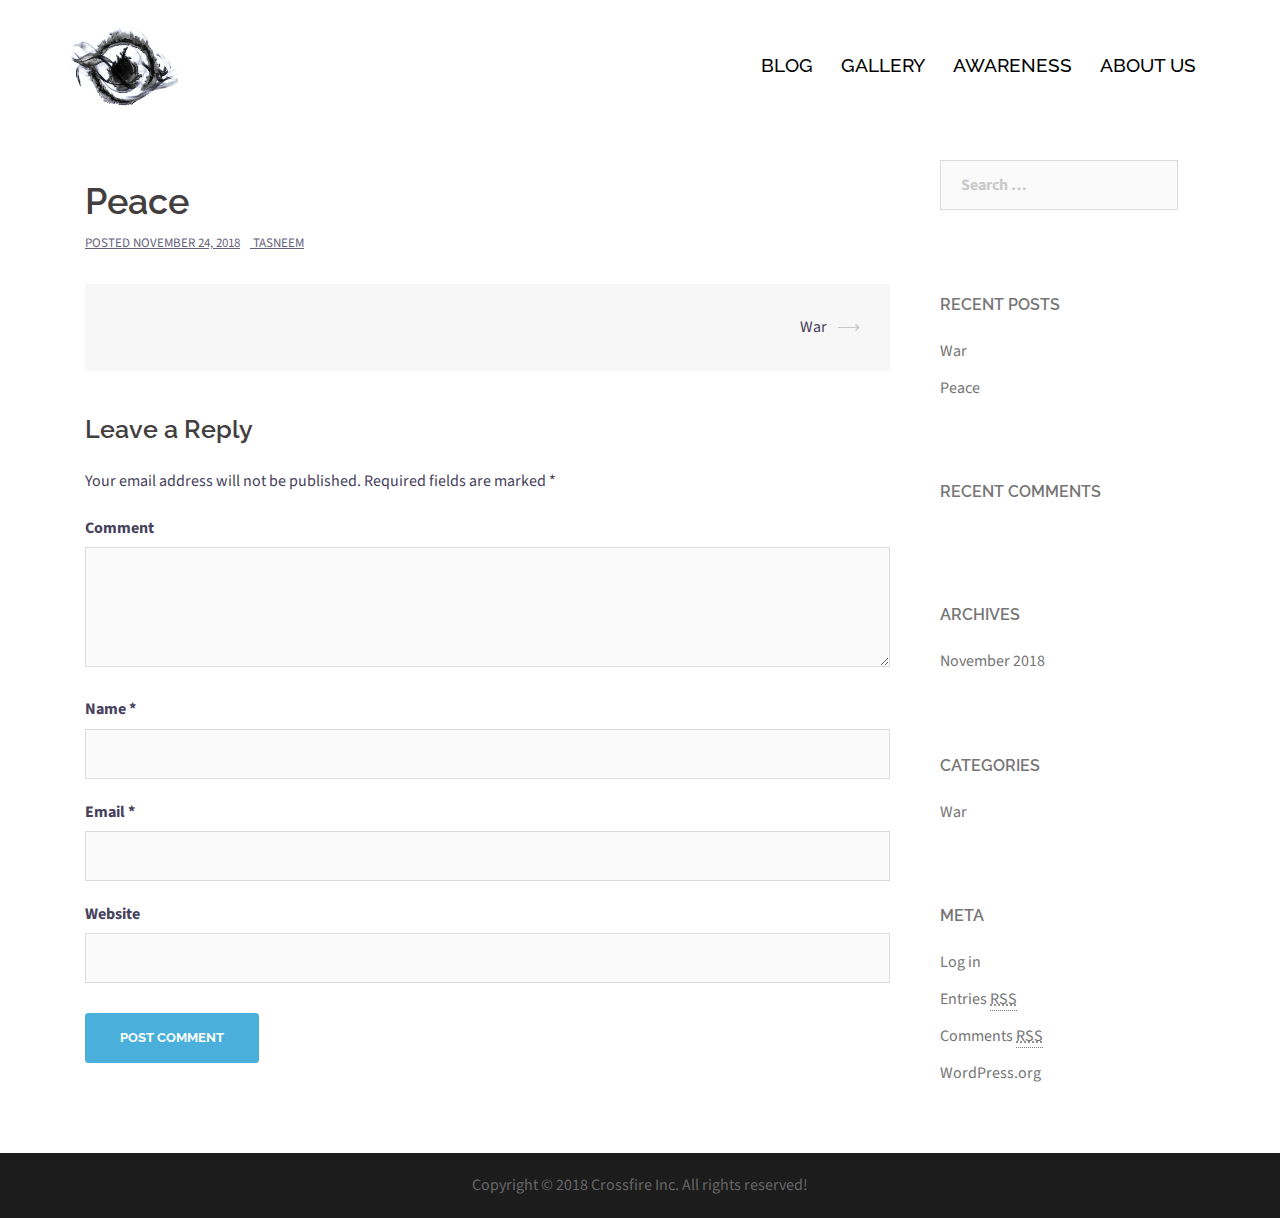
<file: peace/index.html>
<!DOCTYPE html>
<html lang="en-US">
<head>
<meta charset="UTF-8">
<meta name="viewport" content="width=device-width, initial-scale=1">
<link rel="profile" href="http://gmpg.org/xfn/11">
<link rel="pingback" href="https://TasneemVKhan.github.io/xmlrpc.php">

<title>Peace &#8211; Crossfire</title>
<link rel='dns-prefetch' href='//fonts.googleapis.com' />
<link rel='dns-prefetch' href='//s.w.org' />
<link rel="alternate" type="application/rss+xml" title="Crossfire &raquo; Feed" href="https://TasneemVKhan.github.io/feed/" />
<link rel="alternate" type="application/rss+xml" title="Crossfire &raquo; Comments Feed" href="https://TasneemVKhan.github.io/comments/feed/" />
<link rel="alternate" type="application/rss+xml" title="Crossfire &raquo; Peace Comments Feed" href="https://TasneemVKhan.github.io/peace/feed/" />
		<script type="text/javascript">
			window._wpemojiSettings = {"baseUrl":"https:\/\/s.w.org\/images\/core\/emoji\/11\/72x72\/","ext":".png","svgUrl":"https:\/\/s.w.org\/images\/core\/emoji\/11\/svg\/","svgExt":".svg","source":{"concatemoji":"https:\/\/TasneemVKhan.github.io\/wp-includes\/js\/wp-emoji-release.min.js?ver=4.9.8"}};
			!function(a,b,c){function d(a,b){var c=String.fromCharCode;l.clearRect(0,0,k.width,k.height),l.fillText(c.apply(this,a),0,0);var d=k.toDataURL();l.clearRect(0,0,k.width,k.height),l.fillText(c.apply(this,b),0,0);var e=k.toDataURL();return d===e}function e(a){var b;if(!l||!l.fillText)return!1;switch(l.textBaseline="top",l.font="600 32px Arial",a){case"flag":return!(b=d([55356,56826,55356,56819],[55356,56826,8203,55356,56819]))&&(b=d([55356,57332,56128,56423,56128,56418,56128,56421,56128,56430,56128,56423,56128,56447],[55356,57332,8203,56128,56423,8203,56128,56418,8203,56128,56421,8203,56128,56430,8203,56128,56423,8203,56128,56447]),!b);case"emoji":return b=d([55358,56760,9792,65039],[55358,56760,8203,9792,65039]),!b}return!1}function f(a){var c=b.createElement("script");c.src=a,c.defer=c.type="text/javascript",b.getElementsByTagName("head")[0].appendChild(c)}var g,h,i,j,k=b.createElement("canvas"),l=k.getContext&&k.getContext("2d");for(j=Array("flag","emoji"),c.supports={everything:!0,everythingExceptFlag:!0},i=0;i<j.length;i++)c.supports[j[i]]=e(j[i]),c.supports.everything=c.supports.everything&&c.supports[j[i]],"flag"!==j[i]&&(c.supports.everythingExceptFlag=c.supports.everythingExceptFlag&&c.supports[j[i]]);c.supports.everythingExceptFlag=c.supports.everythingExceptFlag&&!c.supports.flag,c.DOMReady=!1,c.readyCallback=function(){c.DOMReady=!0},c.supports.everything||(h=function(){c.readyCallback()},b.addEventListener?(b.addEventListener("DOMContentLoaded",h,!1),a.addEventListener("load",h,!1)):(a.attachEvent("onload",h),b.attachEvent("onreadystatechange",function(){"complete"===b.readyState&&c.readyCallback()})),g=c.source||{},g.concatemoji?f(g.concatemoji):g.wpemoji&&g.twemoji&&(f(g.twemoji),f(g.wpemoji)))}(window,document,window._wpemojiSettings);
		</script>
		<style type="text/css">
img.wp-smiley,
img.emoji {
	display: inline !important;
	border: none !important;
	box-shadow: none !important;
	height: 1em !important;
	width: 1em !important;
	margin: 0 .07em !important;
	vertical-align: -0.1em !important;
	background: none !important;
	padding: 0 !important;
}
</style>
<link rel='stylesheet' id='sydney-bootstrap-css'  href='https://TasneemVKhan.github.io/wp-content/themes/sydney/css/bootstrap/bootstrap.min.css?ver=1' type='text/css' media='all' />
<link rel='stylesheet' id='sydney-fonts-css'  href='https://fonts.googleapis.com/css?family=Source+Sans+Pro%3A400%2C400italic%2C600%7CRaleway%3A500%2C600%2C700' type='text/css' media='all' />
<link rel='stylesheet' id='sydney-style-css'  href='https://TasneemVKhan.github.io/wp-content/themes/sydney/style.css?ver=20180710' type='text/css' media='all' />
<style id='sydney-style-inline-css' type='text/css'>
.site-header { background-color:rgba(0,0,0,0.9);}
.site-title { font-size:32px; }
.site-description { font-size:16px; }
#mainnav ul li a { font-size:19px; }
h1 { font-size:52px; }
h2 { font-size:42px; }
h3 { font-size:32px; }
h4 { font-size:25px; }
h5 { font-size:20px; }
h6 { font-size:18px; }
body { font-size:16px; }
.single .hentry .title-post { font-size:36px; }
.header-image { background-size:cover;}
.header-image { height:300px; }
.site-header.fixed { position: absolute;}
.widget-area .widget_fp_social a,#mainnav ul li a:hover, .sydney_contact_info_widget span, .roll-team .team-content .name,.roll-team .team-item .team-pop .team-social li:hover a,.roll-infomation li.address:before,.roll-infomation li.phone:before,.roll-infomation li.email:before,.roll-testimonials .name,.roll-button.border,.roll-button:hover,.roll-icon-list .icon i,.roll-icon-list .content h3 a:hover,.roll-icon-box.white .content h3 a,.roll-icon-box .icon i,.roll-icon-box .content h3 a:hover,.switcher-container .switcher-icon a:focus,.go-top:hover,.hentry .meta-post a:hover,#mainnav > ul > li > a.active, #mainnav > ul > li > a:hover, button:hover, input[type="button"]:hover, input[type="reset"]:hover, input[type="submit"]:hover, .text-color, .social-menu-widget a, .social-menu-widget a:hover, .archive .team-social li a, a, h1 a, h2 a, h3 a, h4 a, h5 a, h6 a,.classic-alt .meta-post a,.single .hentry .meta-post a { color:#4aafdb}
.reply,.woocommerce div.product .woocommerce-tabs ul.tabs li.active,.woocommerce #respond input#submit,.woocommerce a.button,.woocommerce button.button,.woocommerce input.button,.project-filter li a.active, .project-filter li a:hover,.preloader .pre-bounce1, .preloader .pre-bounce2,.roll-team .team-item .team-pop,.roll-progress .progress-animate,.roll-socials li a:hover,.roll-project .project-item .project-pop,.roll-project .project-filter li.active,.roll-project .project-filter li:hover,.roll-button.light:hover,.roll-button.border:hover,.roll-button,.roll-icon-box.white .icon,.owl-theme .owl-controls .owl-page.active span,.owl-theme .owl-controls.clickable .owl-page:hover span,.go-top,.bottom .socials li:hover a,.sidebar .widget:before,.blog-pagination ul li.active,.blog-pagination ul li:hover a,.content-area .hentry:after,.text-slider .maintitle:after,.error-wrap #search-submit:hover,#mainnav .sub-menu li:hover > a,#mainnav ul li ul:after, button, input[type="button"], input[type="reset"], input[type="submit"], .panel-grid-cell .widget-title:after { background-color:#4aafdb}
.roll-socials li a:hover,.roll-socials li a,.roll-button.light:hover,.roll-button.border,.roll-button,.roll-icon-list .icon,.roll-icon-box .icon,.owl-theme .owl-controls .owl-page span,.comment .comment-detail,.widget-tags .tag-list a:hover,.blog-pagination ul li,.hentry blockquote,.error-wrap #search-submit:hover,textarea:focus,input[type="text"]:focus,input[type="password"]:focus,input[type="datetime"]:focus,input[type="datetime-local"]:focus,input[type="date"]:focus,input[type="month"]:focus,input[type="time"]:focus,input[type="week"]:focus,input[type="number"]:focus,input[type="email"]:focus,input[type="url"]:focus,input[type="search"]:focus,input[type="tel"]:focus,input[type="color"]:focus, button, input[type="button"], input[type="reset"], input[type="submit"], .archive .team-social li a { border-color:#4aafdb}
.site-header.float-header { background-color:rgba(0,0,0,0.9);}
@media only screen and (max-width: 1024px) { .site-header { background-color:#000000;}}
.site-title a, .site-title a:hover { color:#ffffff}
.site-description { color:#ffffff}
#mainnav ul li a, #mainnav ul li::before { color:#000000}
#mainnav .sub-menu li a { color:#ffffff}
#mainnav .sub-menu li a { background:#1c1c1c}
.text-slider .maintitle, .text-slider .subtitle { color:#ffffff}
body { color:#47425d}
#secondary { background-color:#ffffff}
#secondary, #secondary a, #secondary .widget-title { color:#767676}
.footer-widgets { background-color:#000000}
#sidebar-footer,#sidebar-footer a,.footer-widgets .widget-title { color:#ffffff}
.btn-menu { color:#161616}
#mainnav ul li a:hover { color:#3c72a8}
.site-footer { background-color:#1c1c1c}
.site-footer,.site-footer a { color:#666666}
.overlay { background-color:#000000}
.page-wrap { padding-top:0px;}
.page-wrap { padding-bottom:0px;}
@media only screen and (max-width: 1025px) {		
			.mobile-slide {
				display: block;
			}
			.slide-item {
				background-image: none !important;
			}
			.header-slider {
			}
			.slide-item {
				height: auto !important;
			}
			.slide-inner {
				min-height: initial;
			} 
		}
@media only screen and (max-width: 780px) { 
    	h1 { font-size: 32px;}
		h2 { font-size: 28px;}
		h3 { font-size: 22px;}
		h4 { font-size: 18px;}
		h5 { font-size: 16px;}
		h6 { font-size: 14px;}
    }

</style>
<link rel='stylesheet' id='sydney-font-awesome-css'  href='https://TasneemVKhan.github.io/wp-content/themes/sydney/fonts/font-awesome.min.css?ver=4.9.8' type='text/css' media='all' />
<!--[if lte IE 9]>
<link rel='stylesheet' id='sydney-ie9-css'  href='https://TasneemVKhan.github.io/wp-content/themes/sydney/css/ie9.css?ver=4.9.8' type='text/css' media='all' />
<![endif]-->
<script type='text/javascript' src='https://TasneemVKhan.github.io/wp-includes/js/jquery/jquery.js?ver=1.12.4'></script>
<script type='text/javascript' src='https://TasneemVKhan.github.io/wp-includes/js/jquery/jquery-migrate.min.js?ver=1.4.1'></script>
<link rel='https://api.w.org/' href='https://TasneemVKhan.github.io/wp-json/' />
<link rel="EditURI" type="application/rsd+xml" title="RSD" href="https://TasneemVKhan.github.io/xmlrpc.php?rsd" />
<link rel="wlwmanifest" type="application/wlwmanifest+xml" href="https://TasneemVKhan.github.io/wp-includes/wlwmanifest.xml" /> 
<link rel='next' title='War' href='https://TasneemVKhan.github.io/war/' />
<meta name="generator" content="WordPress 4.9.8" />
<link rel="canonical" href="https://TasneemVKhan.github.io/peace/" />
<link rel='shortlink' href='https://TasneemVKhan.github.io/?p=118' />
<link rel="alternate" type="application/json+oembed" href="https://TasneemVKhan.github.io/wp-json/oembed/1.0/embed?url=https%3A%2F%2FTasneemVKhan.github.io%2Fpeace%2F" />
<link rel="alternate" type="text/xml+oembed" href="https://TasneemVKhan.github.io/wp-json/oembed/1.0/embed?url=https%3A%2F%2FTasneemVKhan.github.io%2Fpeace%2F&#038;format=xml" />
		<style type="text/css">.recentcomments a{display:inline !important;padding:0 !important;margin:0 !important;}</style>
		<link rel="icon" href="https://TasneemVKhan.github.io/wp-content/uploads/2018/11/cropped-d4-32x32.png" sizes="32x32" />
<link rel="icon" href="https://TasneemVKhan.github.io/wp-content/uploads/2018/11/cropped-d4-192x192.png" sizes="192x192" />
<link rel="apple-touch-icon-precomposed" href="https://TasneemVKhan.github.io/wp-content/uploads/2018/11/cropped-d4-180x180.png" />
<meta name="msapplication-TileImage" content="https://TasneemVKhan.github.io/wp-content/uploads/2018/11/cropped-d4-270x270.png" />
		<style type="text/css" id="wp-custom-css">
			.site-header {
background-color: rgba(255,255,255,0.8) !important;
} 
.site-logo {
height: 90px;
}
.page header.entry-header {
display: none;
}
.page .content-wrapper {
padding-top: 0px !important;
padding-bottom: 0px !important;
margin-bottom: -75px;
}		</style>
	</head>

<body class="post-template-default single single-post postid-118 single-format-standard elementor-default">

	<div class="preloader">
	    <div class="spinner">
	        <div class="pre-bounce1"></div>
	        <div class="pre-bounce2"></div>
	    </div>
	</div>
	
<div id="page" class="hfeed site">
	<a class="skip-link screen-reader-text" href="#content">Skip to content</a>

		
	<div class="header-clone"></div>

	
	<header id="masthead" class="site-header" role="banner">
		<div class="header-wrap">
            <div class="container">
                <div class="row">
				<div class="col-md-4 col-sm-8 col-xs-12">
		        					<a href="https://TasneemVKhan.github.io/" title="Crossfire"><img class="site-logo" src="https://TasneemVKhan.github.io/wp-content/uploads/2018/11/d4.png" alt="Crossfire" /></a>
		        				</div>
				<div class="col-md-8 col-sm-4 col-xs-12">
					<div class="btn-menu"></div>
					<nav id="mainnav" class="mainnav" role="navigation">
						<div class="menu-main_menu-container"><ul id="menu-main_menu" class="menu"><li id="menu-item-17" class="menu-item menu-item-type-post_type menu-item-object-page current_page_parent menu-item-17"><a href="https://TasneemVKhan.github.io/blog/">BLOG</a></li>
<li id="menu-item-108" class="menu-item menu-item-type-post_type menu-item-object-page menu-item-108"><a href="https://TasneemVKhan.github.io/gallery/">GALLERY</a></li>
<li id="menu-item-24" class="menu-item menu-item-type-post_type menu-item-object-page menu-item-has-children menu-item-24"><a href="https://TasneemVKhan.github.io/awareness/">AWARENESS</a>
<ul class="sub-menu">
	<li id="menu-item-25" class="menu-item menu-item-type-post_type menu-item-object-page menu-item-25"><a href="https://TasneemVKhan.github.io/war/">War</a></li>
</ul>
</li>
<li id="menu-item-18" class="menu-item menu-item-type-post_type menu-item-object-page menu-item-has-children menu-item-18"><a href="https://TasneemVKhan.github.io/about-us/">ABOUT US</a>
<ul class="sub-menu">
	<li id="menu-item-16" class="menu-item menu-item-type-post_type menu-item-object-page menu-item-16"><a href="https://TasneemVKhan.github.io/contact/">Contact</a></li>
</ul>
</li>
</ul></div>					</nav><!-- #site-navigation -->
				</div>
				</div>
			</div>
		</div>
	</header><!-- #masthead -->

	
	<div class="sydney-hero-area">
				<div class="header-image">
			<div class="overlay"></div>			<img class="header-inner" src="https://TasneemVKhan.github.io/wp-content/themes/sydney/images/header.jpg" width="1920" alt="Crossfire" title="Crossfire">
		</div>
		
			</div>

	
	<div id="content" class="page-wrap">
		<div class="container content-wrapper">
			<div class="row">	
	
	
	<div id="primary" class="content-area col-md-9">

		
		<main id="main" class="post-wrap" role="main">

		
			
<article id="post-118" class="post-118 post type-post status-publish format-standard hentry category-war">
	
	
	<header class="entry-header">
		
		<div class="meta-post">
					</div>

		<h1 class="title-post entry-title">Peace</h1>
				<div class="single-meta">
			<span class="posted-on">Posted <a href="https://TasneemVKhan.github.io/peace/" rel="bookmark"><time class="entry-date published updated" datetime="2018-11-24T09:09:15+00:00">November 24, 2018</time></a></span><span class="byline"> <span class="author vcard"><a class="url fn n" href="https://TasneemVKhan.github.io/author/user/">Tasneem</a></span></span>		</div><!-- .entry-meta -->
			</header><!-- .entry-header -->

	
	<div class="entry-content">
					</div><!-- .entry-content -->

	<footer class="entry-footer">
			</footer><!-- .entry-footer -->

	
</article><!-- #post-## -->

				<nav class="navigation post-navigation" role="navigation">
		<h2 class="screen-reader-text">Post navigation</h2>
		<div class="nav-links clearfix">
			<div class="nav-next"><a href="https://TasneemVKhan.github.io/war/" rel="next">War</a><span>&#10230;</span></div>		</div><!-- .nav-links -->
	</nav><!-- .navigation -->
	
			
<div id="comments" class="comments-area">

	
	
	
		<div id="respond" class="comment-respond">
		<h3 id="reply-title" class="comment-reply-title">Leave a Reply <small><a rel="nofollow" id="cancel-comment-reply-link" href="https://TasneemVKhan.github.io/peace/#respond" style="display:none;">Cancel reply</a></small></h3>			<form action="https://TasneemVKhan.github.io/wp-comments-post.php" method="post" id="commentform" class="comment-form" novalidate>
				<p class="comment-notes"><span id="email-notes">Your email address will not be published.</span> Required fields are marked <span class="required">*</span></p><p class="comment-form-comment"><label for="comment">Comment</label> <textarea id="comment" name="comment" cols="45" rows="8" maxlength="65525" required="required"></textarea></p><p class="comment-form-author"><label for="author">Name <span class="required">*</span></label> <input id="author" name="author" type="text" value="" size="30" maxlength="245" required='required' /></p>
<p class="comment-form-email"><label for="email">Email <span class="required">*</span></label> <input id="email" name="email" type="email" value="" size="30" maxlength="100" aria-describedby="email-notes" required='required' /></p>
<p class="comment-form-url"><label for="url">Website</label> <input id="url" name="url" type="url" value="" size="30" maxlength="200" /></p>
<p class="form-submit"><input name="submit" type="submit" id="submit" class="submit" value="Post Comment" /> <input type='hidden' name='comment_post_ID' value='118' id='comment_post_ID' />
<input type='hidden' name='comment_parent' id='comment_parent' value='0' />
</p>			</form>
			</div><!-- #respond -->
	
</div><!-- #comments -->

		
		</main><!-- #main -->
	</div><!-- #primary -->

	

<div id="secondary" class="widget-area col-md-3" role="complementary">
	<aside id="search-2" class="widget widget_search"><form role="search" method="get" class="search-form" action="https://TasneemVKhan.github.io/">
				<label>
					<span class="screen-reader-text">Search for:</span>
					<input type="search" class="search-field" placeholder="Search &hellip;" value="" name="s" />
				</label>
				<input type="submit" class="search-submit" value="Search" />
			</form></aside>		<aside id="recent-posts-2" class="widget widget_recent_entries">		<h3 class="widget-title">Recent Posts</h3>		<ul>
											<li>
					<a href="https://TasneemVKhan.github.io/war/">War</a>
									</li>
											<li>
					<a href="https://TasneemVKhan.github.io/peace/">Peace</a>
									</li>
					</ul>
		</aside><aside id="recent-comments-2" class="widget widget_recent_comments"><h3 class="widget-title">Recent Comments</h3><ul id="recentcomments"></ul></aside><aside id="archives-2" class="widget widget_archive"><h3 class="widget-title">Archives</h3>		<ul>
			<li><a href='https://TasneemVKhan.github.io/2018/11/'>November 2018</a></li>
		</ul>
		</aside><aside id="categories-2" class="widget widget_categories"><h3 class="widget-title">Categories</h3>		<ul>
	<li class="cat-item cat-item-5"><a href="https://TasneemVKhan.github.io/category/war/" >War</a>
</li>
		</ul>
</aside><aside id="meta-2" class="widget widget_meta"><h3 class="widget-title">Meta</h3>			<ul>
						<li><a href="https://TasneemVKhan.github.io/wp-login.php">Log in</a></li>
			<li><a href="https://TasneemVKhan.github.io/feed/">Entries <abbr title="Really Simple Syndication">RSS</abbr></a></li>
			<li><a href="https://TasneemVKhan.github.io/comments/feed/">Comments <abbr title="Really Simple Syndication">RSS</abbr></a></li>
			<li><a href="https://wordpress.org/" title="Powered by WordPress, state-of-the-art semantic personal publishing platform.">WordPress.org</a></li>			</ul>
			</aside></div><!-- #secondary -->
			</div>
		</div>
	</div><!-- #content -->

	
	
    <a class="go-top"><i class="fa fa-angle-up"></i></a>
		
	<footer id="colophon" class="site-footer" role="contentinfo">
		<div class="site-info container">
			<center>Copyright © 2018 Crossfire Inc. All rights reserved!</center>
		</div><!-- .site-info -->
	</footer><!-- #colophon -->

	
</div><!-- #page -->

<script type='text/javascript' src='https://TasneemVKhan.github.io/wp-content/plugins/sydney-toolbox/js/main.js?ver=20180228'></script>
<script type='text/javascript' src='https://TasneemVKhan.github.io/wp-content/themes/sydney/js/scripts.js?ver=4.9.8'></script>
<script type='text/javascript' src='https://TasneemVKhan.github.io/wp-content/themes/sydney/js/main.min.js?ver=20180716'></script>
<script type='text/javascript' src='https://TasneemVKhan.github.io/wp-content/themes/sydney/js/skip-link-focus-fix.js?ver=20130115'></script>
<script type='text/javascript' src='https://TasneemVKhan.github.io/wp-includes/js/comment-reply.min.js?ver=4.9.8'></script>
<script type='text/javascript' src='https://TasneemVKhan.github.io/wp-includes/js/wp-embed.min.js?ver=4.9.8'></script>

</body>
</html>
</file>
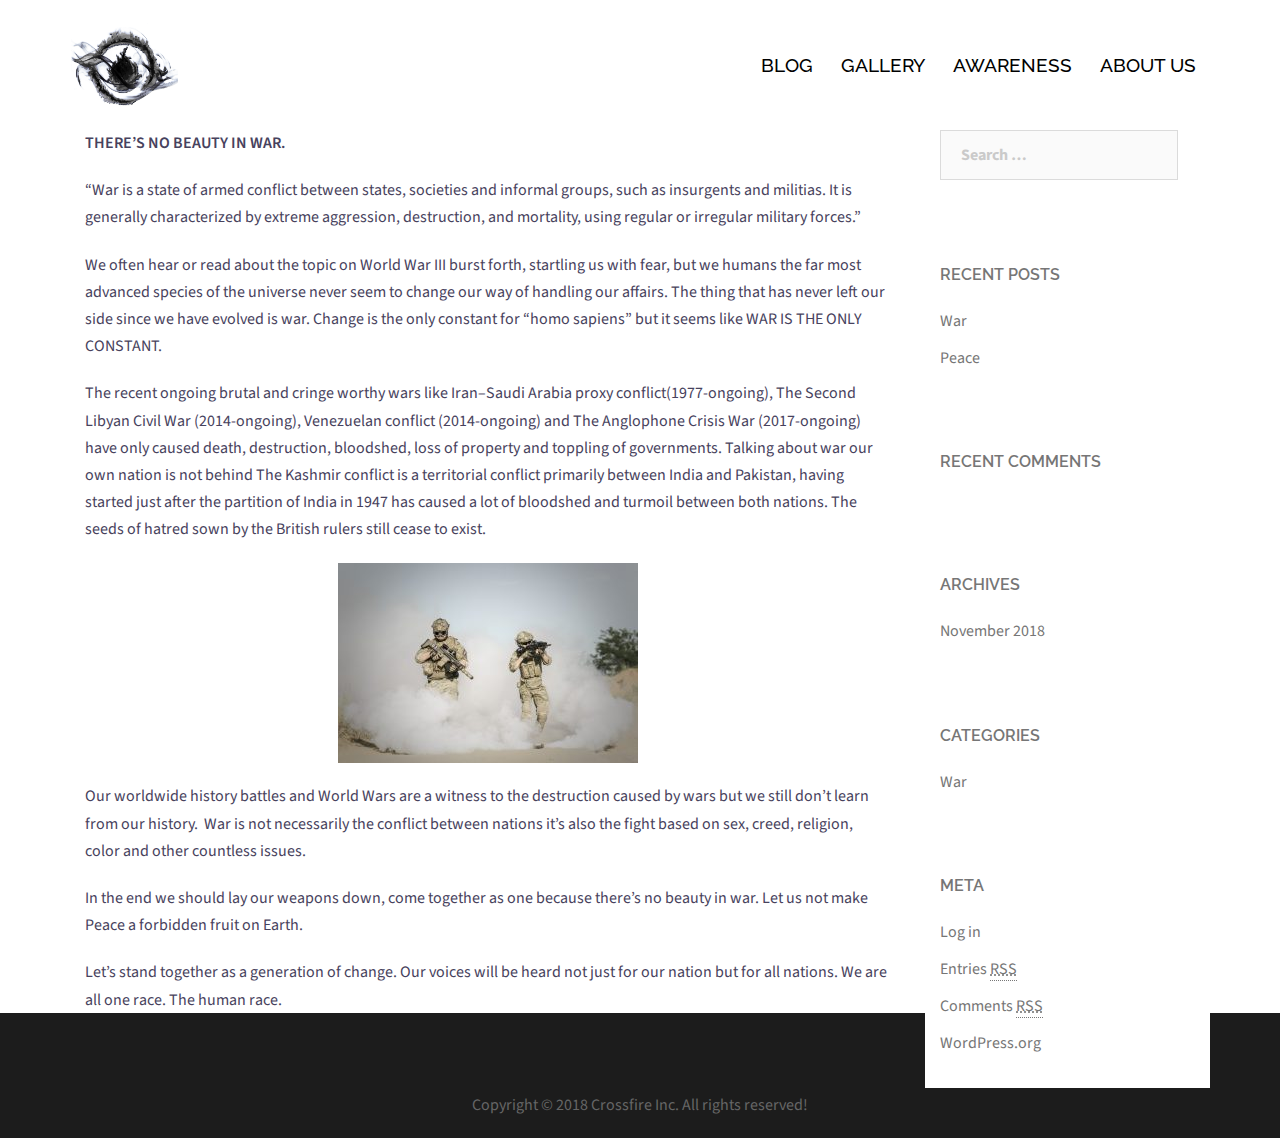
<file: war/index.html>
<!DOCTYPE html>
<html lang="en-US">
<head>
<meta charset="UTF-8">
<meta name="viewport" content="width=device-width, initial-scale=1">
<link rel="profile" href="http://gmpg.org/xfn/11">
<link rel="pingback" href="https://TasneemVKhan.github.io/xmlrpc.php">

<title>War &#8211; Crossfire</title>
<link rel='dns-prefetch' href='//fonts.googleapis.com' />
<link rel='dns-prefetch' href='//s.w.org' />
<link rel="alternate" type="application/rss+xml" title="Crossfire &raquo; Feed" href="https://TasneemVKhan.github.io/feed/" />
<link rel="alternate" type="application/rss+xml" title="Crossfire &raquo; Comments Feed" href="https://TasneemVKhan.github.io/comments/feed/" />
		<script type="text/javascript">
			window._wpemojiSettings = {"baseUrl":"https:\/\/s.w.org\/images\/core\/emoji\/11\/72x72\/","ext":".png","svgUrl":"https:\/\/s.w.org\/images\/core\/emoji\/11\/svg\/","svgExt":".svg","source":{"concatemoji":"https:\/\/TasneemVKhan.github.io\/wp-includes\/js\/wp-emoji-release.min.js?ver=4.9.8"}};
			!function(a,b,c){function d(a,b){var c=String.fromCharCode;l.clearRect(0,0,k.width,k.height),l.fillText(c.apply(this,a),0,0);var d=k.toDataURL();l.clearRect(0,0,k.width,k.height),l.fillText(c.apply(this,b),0,0);var e=k.toDataURL();return d===e}function e(a){var b;if(!l||!l.fillText)return!1;switch(l.textBaseline="top",l.font="600 32px Arial",a){case"flag":return!(b=d([55356,56826,55356,56819],[55356,56826,8203,55356,56819]))&&(b=d([55356,57332,56128,56423,56128,56418,56128,56421,56128,56430,56128,56423,56128,56447],[55356,57332,8203,56128,56423,8203,56128,56418,8203,56128,56421,8203,56128,56430,8203,56128,56423,8203,56128,56447]),!b);case"emoji":return b=d([55358,56760,9792,65039],[55358,56760,8203,9792,65039]),!b}return!1}function f(a){var c=b.createElement("script");c.src=a,c.defer=c.type="text/javascript",b.getElementsByTagName("head")[0].appendChild(c)}var g,h,i,j,k=b.createElement("canvas"),l=k.getContext&&k.getContext("2d");for(j=Array("flag","emoji"),c.supports={everything:!0,everythingExceptFlag:!0},i=0;i<j.length;i++)c.supports[j[i]]=e(j[i]),c.supports.everything=c.supports.everything&&c.supports[j[i]],"flag"!==j[i]&&(c.supports.everythingExceptFlag=c.supports.everythingExceptFlag&&c.supports[j[i]]);c.supports.everythingExceptFlag=c.supports.everythingExceptFlag&&!c.supports.flag,c.DOMReady=!1,c.readyCallback=function(){c.DOMReady=!0},c.supports.everything||(h=function(){c.readyCallback()},b.addEventListener?(b.addEventListener("DOMContentLoaded",h,!1),a.addEventListener("load",h,!1)):(a.attachEvent("onload",h),b.attachEvent("onreadystatechange",function(){"complete"===b.readyState&&c.readyCallback()})),g=c.source||{},g.concatemoji?f(g.concatemoji):g.wpemoji&&g.twemoji&&(f(g.twemoji),f(g.wpemoji)))}(window,document,window._wpemojiSettings);
		</script>
		<style type="text/css">
img.wp-smiley,
img.emoji {
	display: inline !important;
	border: none !important;
	box-shadow: none !important;
	height: 1em !important;
	width: 1em !important;
	margin: 0 .07em !important;
	vertical-align: -0.1em !important;
	background: none !important;
	padding: 0 !important;
}
</style>
<link rel='stylesheet' id='sydney-bootstrap-css'  href='https://TasneemVKhan.github.io/wp-content/themes/sydney/css/bootstrap/bootstrap.min.css?ver=1' type='text/css' media='all' />
<link rel='stylesheet' id='sydney-fonts-css'  href='https://fonts.googleapis.com/css?family=Source+Sans+Pro%3A400%2C400italic%2C600%7CRaleway%3A500%2C600%2C700' type='text/css' media='all' />
<link rel='stylesheet' id='sydney-style-css'  href='https://TasneemVKhan.github.io/wp-content/themes/sydney/style.css?ver=20180710' type='text/css' media='all' />
<style id='sydney-style-inline-css' type='text/css'>
.site-header { background-color:rgba(0,0,0,0.9);}
.site-title { font-size:32px; }
.site-description { font-size:16px; }
#mainnav ul li a { font-size:19px; }
h1 { font-size:52px; }
h2 { font-size:42px; }
h3 { font-size:32px; }
h4 { font-size:25px; }
h5 { font-size:20px; }
h6 { font-size:18px; }
body { font-size:16px; }
.single .hentry .title-post { font-size:36px; }
.header-image { background-size:cover;}
.header-image { height:300px; }
.site-header.fixed { position: absolute;}
.widget-area .widget_fp_social a,#mainnav ul li a:hover, .sydney_contact_info_widget span, .roll-team .team-content .name,.roll-team .team-item .team-pop .team-social li:hover a,.roll-infomation li.address:before,.roll-infomation li.phone:before,.roll-infomation li.email:before,.roll-testimonials .name,.roll-button.border,.roll-button:hover,.roll-icon-list .icon i,.roll-icon-list .content h3 a:hover,.roll-icon-box.white .content h3 a,.roll-icon-box .icon i,.roll-icon-box .content h3 a:hover,.switcher-container .switcher-icon a:focus,.go-top:hover,.hentry .meta-post a:hover,#mainnav > ul > li > a.active, #mainnav > ul > li > a:hover, button:hover, input[type="button"]:hover, input[type="reset"]:hover, input[type="submit"]:hover, .text-color, .social-menu-widget a, .social-menu-widget a:hover, .archive .team-social li a, a, h1 a, h2 a, h3 a, h4 a, h5 a, h6 a,.classic-alt .meta-post a,.single .hentry .meta-post a { color:#4aafdb}
.reply,.woocommerce div.product .woocommerce-tabs ul.tabs li.active,.woocommerce #respond input#submit,.woocommerce a.button,.woocommerce button.button,.woocommerce input.button,.project-filter li a.active, .project-filter li a:hover,.preloader .pre-bounce1, .preloader .pre-bounce2,.roll-team .team-item .team-pop,.roll-progress .progress-animate,.roll-socials li a:hover,.roll-project .project-item .project-pop,.roll-project .project-filter li.active,.roll-project .project-filter li:hover,.roll-button.light:hover,.roll-button.border:hover,.roll-button,.roll-icon-box.white .icon,.owl-theme .owl-controls .owl-page.active span,.owl-theme .owl-controls.clickable .owl-page:hover span,.go-top,.bottom .socials li:hover a,.sidebar .widget:before,.blog-pagination ul li.active,.blog-pagination ul li:hover a,.content-area .hentry:after,.text-slider .maintitle:after,.error-wrap #search-submit:hover,#mainnav .sub-menu li:hover > a,#mainnav ul li ul:after, button, input[type="button"], input[type="reset"], input[type="submit"], .panel-grid-cell .widget-title:after { background-color:#4aafdb}
.roll-socials li a:hover,.roll-socials li a,.roll-button.light:hover,.roll-button.border,.roll-button,.roll-icon-list .icon,.roll-icon-box .icon,.owl-theme .owl-controls .owl-page span,.comment .comment-detail,.widget-tags .tag-list a:hover,.blog-pagination ul li,.hentry blockquote,.error-wrap #search-submit:hover,textarea:focus,input[type="text"]:focus,input[type="password"]:focus,input[type="datetime"]:focus,input[type="datetime-local"]:focus,input[type="date"]:focus,input[type="month"]:focus,input[type="time"]:focus,input[type="week"]:focus,input[type="number"]:focus,input[type="email"]:focus,input[type="url"]:focus,input[type="search"]:focus,input[type="tel"]:focus,input[type="color"]:focus, button, input[type="button"], input[type="reset"], input[type="submit"], .archive .team-social li a { border-color:#4aafdb}
.site-header.float-header { background-color:rgba(0,0,0,0.9);}
@media only screen and (max-width: 1024px) { .site-header { background-color:#000000;}}
.site-title a, .site-title a:hover { color:#ffffff}
.site-description { color:#ffffff}
#mainnav ul li a, #mainnav ul li::before { color:#000000}
#mainnav .sub-menu li a { color:#ffffff}
#mainnav .sub-menu li a { background:#1c1c1c}
.text-slider .maintitle, .text-slider .subtitle { color:#ffffff}
body { color:#47425d}
#secondary { background-color:#ffffff}
#secondary, #secondary a, #secondary .widget-title { color:#767676}
.footer-widgets { background-color:#000000}
#sidebar-footer,#sidebar-footer a,.footer-widgets .widget-title { color:#ffffff}
.btn-menu { color:#161616}
#mainnav ul li a:hover { color:#3c72a8}
.site-footer { background-color:#1c1c1c}
.site-footer,.site-footer a { color:#666666}
.overlay { background-color:#000000}
.page-wrap { padding-top:0px;}
.page-wrap { padding-bottom:0px;}
@media only screen and (max-width: 1025px) {		
			.mobile-slide {
				display: block;
			}
			.slide-item {
				background-image: none !important;
			}
			.header-slider {
			}
			.slide-item {
				height: auto !important;
			}
			.slide-inner {
				min-height: initial;
			} 
		}
@media only screen and (max-width: 780px) { 
    	h1 { font-size: 32px;}
		h2 { font-size: 28px;}
		h3 { font-size: 22px;}
		h4 { font-size: 18px;}
		h5 { font-size: 16px;}
		h6 { font-size: 14px;}
    }

</style>
<link rel='stylesheet' id='sydney-font-awesome-css'  href='https://TasneemVKhan.github.io/wp-content/themes/sydney/fonts/font-awesome.min.css?ver=4.9.8' type='text/css' media='all' />
<!--[if lte IE 9]>
<link rel='stylesheet' id='sydney-ie9-css'  href='https://TasneemVKhan.github.io/wp-content/themes/sydney/css/ie9.css?ver=4.9.8' type='text/css' media='all' />
<![endif]-->
<script type='text/javascript' src='https://TasneemVKhan.github.io/wp-includes/js/jquery/jquery.js?ver=1.12.4'></script>
<script type='text/javascript' src='https://TasneemVKhan.github.io/wp-includes/js/jquery/jquery-migrate.min.js?ver=1.4.1'></script>
<link rel='https://api.w.org/' href='https://TasneemVKhan.github.io/wp-json/' />
<link rel="EditURI" type="application/rsd+xml" title="RSD" href="https://TasneemVKhan.github.io/xmlrpc.php?rsd" />
<link rel="wlwmanifest" type="application/wlwmanifest+xml" href="https://TasneemVKhan.github.io/wp-includes/wlwmanifest.xml" /> 
<meta name="generator" content="WordPress 4.9.8" />
<link rel="canonical" href="https://TasneemVKhan.github.io/war/" />
<link rel='shortlink' href='https://TasneemVKhan.github.io/?p=22' />
<link rel="alternate" type="application/json+oembed" href="https://TasneemVKhan.github.io/wp-json/oembed/1.0/embed?url=https%3A%2F%2FTasneemVKhan.github.io%2Fwar%2F" />
<link rel="alternate" type="text/xml+oembed" href="https://TasneemVKhan.github.io/wp-json/oembed/1.0/embed?url=https%3A%2F%2FTasneemVKhan.github.io%2Fwar%2F&#038;format=xml" />
		<style type="text/css">.recentcomments a{display:inline !important;padding:0 !important;margin:0 !important;}</style>
		<link rel="icon" href="https://TasneemVKhan.github.io/wp-content/uploads/2018/11/cropped-d4-32x32.png" sizes="32x32" />
<link rel="icon" href="https://TasneemVKhan.github.io/wp-content/uploads/2018/11/cropped-d4-192x192.png" sizes="192x192" />
<link rel="apple-touch-icon-precomposed" href="https://TasneemVKhan.github.io/wp-content/uploads/2018/11/cropped-d4-180x180.png" />
<meta name="msapplication-TileImage" content="https://TasneemVKhan.github.io/wp-content/uploads/2018/11/cropped-d4-270x270.png" />
		<style type="text/css" id="wp-custom-css">
			.site-header {
background-color: rgba(255,255,255,0.8) !important;
} 
.site-logo {
height: 90px;
}
.page header.entry-header {
display: none;
}
.page .content-wrapper {
padding-top: 0px !important;
padding-bottom: 0px !important;
margin-bottom: -75px;
}		</style>
	</head>

<body class="page-template-default page page-id-22 elementor-default">

	<div class="preloader">
	    <div class="spinner">
	        <div class="pre-bounce1"></div>
	        <div class="pre-bounce2"></div>
	    </div>
	</div>
	
<div id="page" class="hfeed site">
	<a class="skip-link screen-reader-text" href="#content">Skip to content</a>

		
	<div class="header-clone"></div>

	
	<header id="masthead" class="site-header" role="banner">
		<div class="header-wrap">
            <div class="container">
                <div class="row">
				<div class="col-md-4 col-sm-8 col-xs-12">
		        					<a href="https://TasneemVKhan.github.io/" title="Crossfire"><img class="site-logo" src="https://TasneemVKhan.github.io/wp-content/uploads/2018/11/d4.png" alt="Crossfire" /></a>
		        				</div>
				<div class="col-md-8 col-sm-4 col-xs-12">
					<div class="btn-menu"></div>
					<nav id="mainnav" class="mainnav" role="navigation">
						<div class="menu-main_menu-container"><ul id="menu-main_menu" class="menu"><li id="menu-item-17" class="menu-item menu-item-type-post_type menu-item-object-page menu-item-17"><a href="https://TasneemVKhan.github.io/blog/">BLOG</a></li>
<li id="menu-item-108" class="menu-item menu-item-type-post_type menu-item-object-page menu-item-108"><a href="https://TasneemVKhan.github.io/gallery/">GALLERY</a></li>
<li id="menu-item-24" class="menu-item menu-item-type-post_type menu-item-object-page current-menu-ancestor current-menu-parent current_page_parent current_page_ancestor menu-item-has-children menu-item-24"><a href="https://TasneemVKhan.github.io/awareness/">AWARENESS</a>
<ul class="sub-menu">
	<li id="menu-item-25" class="menu-item menu-item-type-post_type menu-item-object-page current-menu-item page_item page-item-22 current_page_item menu-item-25"><a href="https://TasneemVKhan.github.io/war/">War</a></li>
</ul>
</li>
<li id="menu-item-18" class="menu-item menu-item-type-post_type menu-item-object-page menu-item-has-children menu-item-18"><a href="https://TasneemVKhan.github.io/about-us/">ABOUT US</a>
<ul class="sub-menu">
	<li id="menu-item-16" class="menu-item menu-item-type-post_type menu-item-object-page menu-item-16"><a href="https://TasneemVKhan.github.io/contact/">Contact</a></li>
</ul>
</li>
</ul></div>					</nav><!-- #site-navigation -->
				</div>
				</div>
			</div>
		</div>
	</header><!-- #masthead -->

	
	<div class="sydney-hero-area">
				<div class="header-image">
			<div class="overlay"></div>			<img class="header-inner" src="https://TasneemVKhan.github.io/wp-content/themes/sydney/images/header.jpg" width="1920" alt="Crossfire" title="Crossfire">
		</div>
		
			</div>

	
	<div id="content" class="page-wrap">
		<div class="container content-wrapper">
			<div class="row">	
	<div id="primary" class="content-area col-md-9">
		<main id="main" class="post-wrap" role="main">

			
				
<article id="post-22" class="post-22 page type-page status-publish hentry">
	<header class="entry-header">
		<h1 class="title-post entry-title">War</h1>	</header><!-- .entry-header -->

	<div class="entry-content">
		<p><strong>THERE’S NO BEAUTY IN WAR.</strong></p>
<p>“War is a state of armed conflict between states, societies and informal groups, such as insurgents and militias. It is generally characterized by extreme aggression, destruction, and mortality, using regular or irregular military forces.”</p>
<p>We often hear or read about the topic on World War III burst forth, startling us with fear, but we humans the far most advanced species of the universe never seem to change our way of handling our affairs. The thing that has never left our side since we have evolved is war. Change is the only constant for “homo sapiens” but it seems like WAR IS THE ONLY CONSTANT.</p>
<p>The recent ongoing brutal and cringe worthy wars like Iran–Saudi Arabia proxy conflict(1977-ongoing), The Second Libyan Civil War (2014-ongoing), Venezuelan conflict (2014-ongoing) and The Anglophone Crisis War (2017-ongoing) have only caused death, destruction, bloodshed, loss of property and toppling of governments. Talking about war our own nation is not behind The Kashmir conflict is a territorial conflict primarily between India and Pakistan, having started just after the partition of India in 1947 has caused a lot of bloodshed and turmoil between both nations. The seeds of hatred sown by the British rulers still cease to exist.</p>
<p><img class="size-medium wp-image-116 aligncenter" src="https://TasneemVKhan.github.io/wp-content/uploads/2018/11/action-armed-army-163358-300x200.jpg" alt="" width="300" height="200" srcset="https://TasneemVKhan.github.io/wp-content/uploads/2018/11/action-armed-army-163358-300x200.jpg 300w, https://TasneemVKhan.github.io/wp-content/uploads/2018/11/action-armed-army-163358-768x513.jpg 768w, https://TasneemVKhan.github.io/wp-content/uploads/2018/11/action-armed-army-163358-1024x684.jpg 1024w, https://TasneemVKhan.github.io/wp-content/uploads/2018/11/action-armed-army-163358-830x554.jpg 830w, https://TasneemVKhan.github.io/wp-content/uploads/2018/11/action-armed-army-163358-230x154.jpg 230w, https://TasneemVKhan.github.io/wp-content/uploads/2018/11/action-armed-army-163358-350x234.jpg 350w, https://TasneemVKhan.github.io/wp-content/uploads/2018/11/action-armed-army-163358-480x320.jpg 480w" sizes="(max-width: 300px) 100vw, 300px" /></p>
<p>Our worldwide history battles and World Wars are a witness to the destruction caused by wars but we still don’t learn from our history.  War is not necessarily the conflict between nations it’s also the fight based on sex, creed, religion, color and other countless issues.</p>
<p>In the end we should lay our weapons down, come together as one because there’s no beauty in war. Let us not make Peace a forbidden fruit on Earth.</p>
<p>Let’s stand together as a generation of change. Our voices will be heard not just for our nation but for all nations. We are all one race. The human race.</p>
			</div><!-- .entry-content -->

	<footer class="entry-footer">
			</footer><!-- .entry-footer -->
</article><!-- #post-## -->

				
			
		</main><!-- #main -->
	</div><!-- #primary -->


<div id="secondary" class="widget-area col-md-3" role="complementary">
	<aside id="search-2" class="widget widget_search"><form role="search" method="get" class="search-form" action="https://TasneemVKhan.github.io/">
				<label>
					<span class="screen-reader-text">Search for:</span>
					<input type="search" class="search-field" placeholder="Search &hellip;" value="" name="s" />
				</label>
				<input type="submit" class="search-submit" value="Search" />
			</form></aside>		<aside id="recent-posts-2" class="widget widget_recent_entries">		<h3 class="widget-title">Recent Posts</h3>		<ul>
											<li>
					<a href="https://TasneemVKhan.github.io/war/">War</a>
									</li>
											<li>
					<a href="https://TasneemVKhan.github.io/peace/">Peace</a>
									</li>
					</ul>
		</aside><aside id="recent-comments-2" class="widget widget_recent_comments"><h3 class="widget-title">Recent Comments</h3><ul id="recentcomments"></ul></aside><aside id="archives-2" class="widget widget_archive"><h3 class="widget-title">Archives</h3>		<ul>
			<li><a href='https://TasneemVKhan.github.io/2018/11/'>November 2018</a></li>
		</ul>
		</aside><aside id="categories-2" class="widget widget_categories"><h3 class="widget-title">Categories</h3>		<ul>
	<li class="cat-item cat-item-5"><a href="https://TasneemVKhan.github.io/category/war/" >War</a>
</li>
		</ul>
</aside><aside id="meta-2" class="widget widget_meta"><h3 class="widget-title">Meta</h3>			<ul>
						<li><a href="https://TasneemVKhan.github.io/wp-login.php">Log in</a></li>
			<li><a href="https://TasneemVKhan.github.io/feed/">Entries <abbr title="Really Simple Syndication">RSS</abbr></a></li>
			<li><a href="https://TasneemVKhan.github.io/comments/feed/">Comments <abbr title="Really Simple Syndication">RSS</abbr></a></li>
			<li><a href="https://wordpress.org/" title="Powered by WordPress, state-of-the-art semantic personal publishing platform.">WordPress.org</a></li>			</ul>
			</aside></div><!-- #secondary -->
			</div>
		</div>
	</div><!-- #content -->

	
	
    <a class="go-top"><i class="fa fa-angle-up"></i></a>
		
	<footer id="colophon" class="site-footer" role="contentinfo">
		<div class="site-info container">
			<center>Copyright © 2018 Crossfire Inc. All rights reserved!</center>
		</div><!-- .site-info -->
	</footer><!-- #colophon -->

	
</div><!-- #page -->

<script type='text/javascript' src='https://TasneemVKhan.github.io/wp-content/plugins/sydney-toolbox/js/main.js?ver=20180228'></script>
<script type='text/javascript' src='https://TasneemVKhan.github.io/wp-content/themes/sydney/js/scripts.js?ver=4.9.8'></script>
<script type='text/javascript' src='https://TasneemVKhan.github.io/wp-content/themes/sydney/js/main.min.js?ver=20180716'></script>
<script type='text/javascript' src='https://TasneemVKhan.github.io/wp-content/themes/sydney/js/skip-link-focus-fix.js?ver=20130115'></script>
<script type='text/javascript' src='https://TasneemVKhan.github.io/wp-includes/js/wp-embed.min.js?ver=4.9.8'></script>

</body>
</html>
</file>
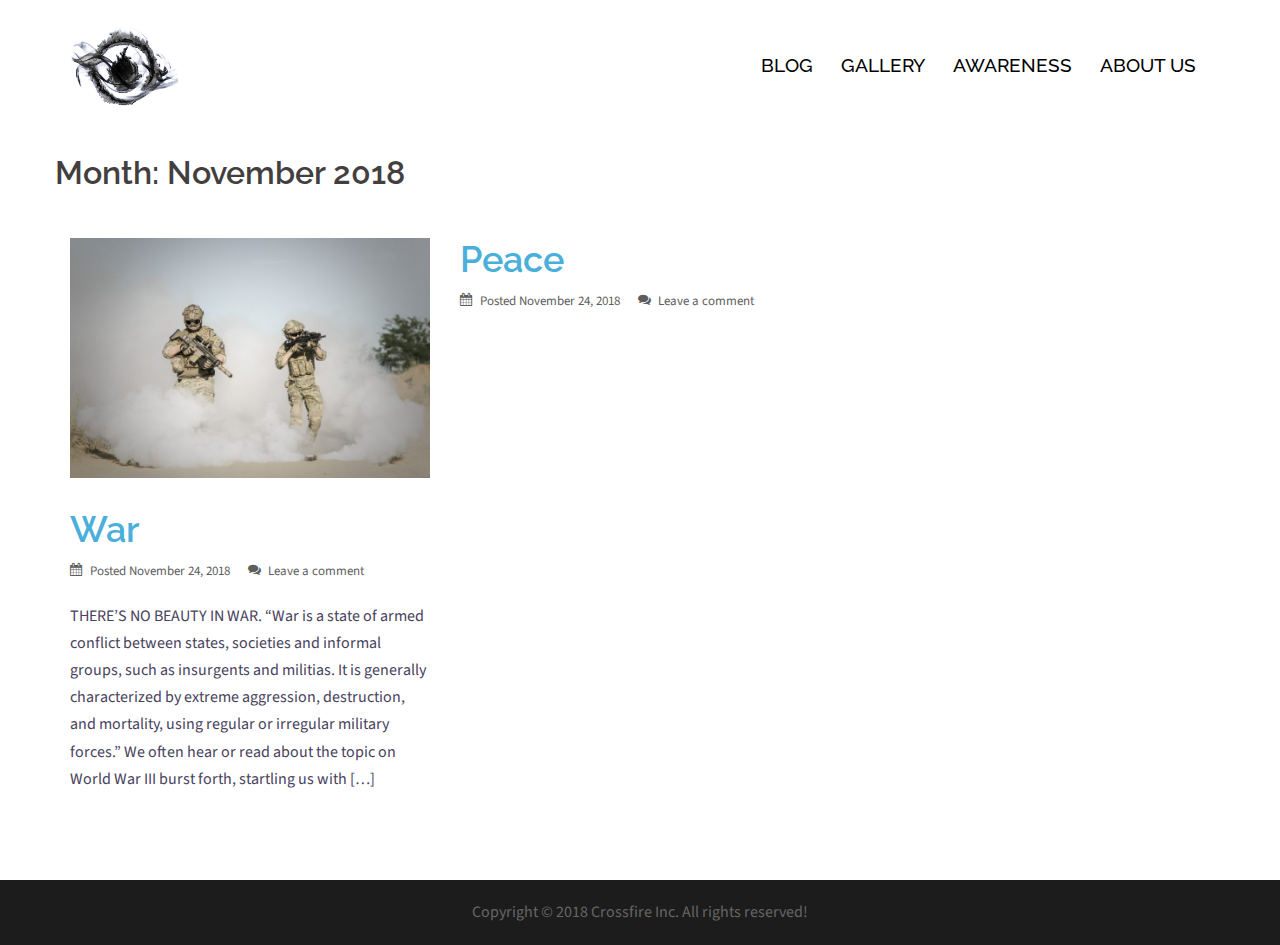
<file: 2018/11/index.html>
<!DOCTYPE html>
<html lang="en-US">
<head>
<meta charset="UTF-8">
<meta name="viewport" content="width=device-width, initial-scale=1">
<link rel="profile" href="http://gmpg.org/xfn/11">
<link rel="pingback" href="https://TasneemVKhan.github.io/xmlrpc.php">

<title>November 2018 &#8211; Crossfire</title>
<link rel='dns-prefetch' href='//fonts.googleapis.com' />
<link rel='dns-prefetch' href='//s.w.org' />
<link rel="alternate" type="application/rss+xml" title="Crossfire &raquo; Feed" href="https://TasneemVKhan.github.io/feed/" />
<link rel="alternate" type="application/rss+xml" title="Crossfire &raquo; Comments Feed" href="https://TasneemVKhan.github.io/comments/feed/" />
		<script type="text/javascript">
			window._wpemojiSettings = {"baseUrl":"https:\/\/s.w.org\/images\/core\/emoji\/11\/72x72\/","ext":".png","svgUrl":"https:\/\/s.w.org\/images\/core\/emoji\/11\/svg\/","svgExt":".svg","source":{"concatemoji":"https:\/\/TasneemVKhan.github.io\/wp-includes\/js\/wp-emoji-release.min.js?ver=4.9.8"}};
			!function(a,b,c){function d(a,b){var c=String.fromCharCode;l.clearRect(0,0,k.width,k.height),l.fillText(c.apply(this,a),0,0);var d=k.toDataURL();l.clearRect(0,0,k.width,k.height),l.fillText(c.apply(this,b),0,0);var e=k.toDataURL();return d===e}function e(a){var b;if(!l||!l.fillText)return!1;switch(l.textBaseline="top",l.font="600 32px Arial",a){case"flag":return!(b=d([55356,56826,55356,56819],[55356,56826,8203,55356,56819]))&&(b=d([55356,57332,56128,56423,56128,56418,56128,56421,56128,56430,56128,56423,56128,56447],[55356,57332,8203,56128,56423,8203,56128,56418,8203,56128,56421,8203,56128,56430,8203,56128,56423,8203,56128,56447]),!b);case"emoji":return b=d([55358,56760,9792,65039],[55358,56760,8203,9792,65039]),!b}return!1}function f(a){var c=b.createElement("script");c.src=a,c.defer=c.type="text/javascript",b.getElementsByTagName("head")[0].appendChild(c)}var g,h,i,j,k=b.createElement("canvas"),l=k.getContext&&k.getContext("2d");for(j=Array("flag","emoji"),c.supports={everything:!0,everythingExceptFlag:!0},i=0;i<j.length;i++)c.supports[j[i]]=e(j[i]),c.supports.everything=c.supports.everything&&c.supports[j[i]],"flag"!==j[i]&&(c.supports.everythingExceptFlag=c.supports.everythingExceptFlag&&c.supports[j[i]]);c.supports.everythingExceptFlag=c.supports.everythingExceptFlag&&!c.supports.flag,c.DOMReady=!1,c.readyCallback=function(){c.DOMReady=!0},c.supports.everything||(h=function(){c.readyCallback()},b.addEventListener?(b.addEventListener("DOMContentLoaded",h,!1),a.addEventListener("load",h,!1)):(a.attachEvent("onload",h),b.attachEvent("onreadystatechange",function(){"complete"===b.readyState&&c.readyCallback()})),g=c.source||{},g.concatemoji?f(g.concatemoji):g.wpemoji&&g.twemoji&&(f(g.twemoji),f(g.wpemoji)))}(window,document,window._wpemojiSettings);
		</script>
		<style type="text/css">
img.wp-smiley,
img.emoji {
	display: inline !important;
	border: none !important;
	box-shadow: none !important;
	height: 1em !important;
	width: 1em !important;
	margin: 0 .07em !important;
	vertical-align: -0.1em !important;
	background: none !important;
	padding: 0 !important;
}
</style>
<link rel='stylesheet' id='sydney-bootstrap-css'  href='https://TasneemVKhan.github.io/wp-content/themes/sydney/css/bootstrap/bootstrap.min.css?ver=1' type='text/css' media='all' />
<link rel='stylesheet' id='sydney-fonts-css'  href='https://fonts.googleapis.com/css?family=Source+Sans+Pro%3A400%2C400italic%2C600%7CRaleway%3A500%2C600%2C700' type='text/css' media='all' />
<link rel='stylesheet' id='sydney-style-css'  href='https://TasneemVKhan.github.io/wp-content/themes/sydney/style.css?ver=20180710' type='text/css' media='all' />
<style id='sydney-style-inline-css' type='text/css'>
.site-header { background-color:rgba(0,0,0,0.9);}
.site-title { font-size:32px; }
.site-description { font-size:16px; }
#mainnav ul li a { font-size:19px; }
h1 { font-size:52px; }
h2 { font-size:42px; }
h3 { font-size:32px; }
h4 { font-size:25px; }
h5 { font-size:20px; }
h6 { font-size:18px; }
body { font-size:16px; }
.single .hentry .title-post { font-size:36px; }
.header-image { background-size:cover;}
.header-image { height:300px; }
.site-header.fixed { position: absolute;}
.widget-area .widget_fp_social a,#mainnav ul li a:hover, .sydney_contact_info_widget span, .roll-team .team-content .name,.roll-team .team-item .team-pop .team-social li:hover a,.roll-infomation li.address:before,.roll-infomation li.phone:before,.roll-infomation li.email:before,.roll-testimonials .name,.roll-button.border,.roll-button:hover,.roll-icon-list .icon i,.roll-icon-list .content h3 a:hover,.roll-icon-box.white .content h3 a,.roll-icon-box .icon i,.roll-icon-box .content h3 a:hover,.switcher-container .switcher-icon a:focus,.go-top:hover,.hentry .meta-post a:hover,#mainnav > ul > li > a.active, #mainnav > ul > li > a:hover, button:hover, input[type="button"]:hover, input[type="reset"]:hover, input[type="submit"]:hover, .text-color, .social-menu-widget a, .social-menu-widget a:hover, .archive .team-social li a, a, h1 a, h2 a, h3 a, h4 a, h5 a, h6 a,.classic-alt .meta-post a,.single .hentry .meta-post a { color:#4aafdb}
.reply,.woocommerce div.product .woocommerce-tabs ul.tabs li.active,.woocommerce #respond input#submit,.woocommerce a.button,.woocommerce button.button,.woocommerce input.button,.project-filter li a.active, .project-filter li a:hover,.preloader .pre-bounce1, .preloader .pre-bounce2,.roll-team .team-item .team-pop,.roll-progress .progress-animate,.roll-socials li a:hover,.roll-project .project-item .project-pop,.roll-project .project-filter li.active,.roll-project .project-filter li:hover,.roll-button.light:hover,.roll-button.border:hover,.roll-button,.roll-icon-box.white .icon,.owl-theme .owl-controls .owl-page.active span,.owl-theme .owl-controls.clickable .owl-page:hover span,.go-top,.bottom .socials li:hover a,.sidebar .widget:before,.blog-pagination ul li.active,.blog-pagination ul li:hover a,.content-area .hentry:after,.text-slider .maintitle:after,.error-wrap #search-submit:hover,#mainnav .sub-menu li:hover > a,#mainnav ul li ul:after, button, input[type="button"], input[type="reset"], input[type="submit"], .panel-grid-cell .widget-title:after { background-color:#4aafdb}
.roll-socials li a:hover,.roll-socials li a,.roll-button.light:hover,.roll-button.border,.roll-button,.roll-icon-list .icon,.roll-icon-box .icon,.owl-theme .owl-controls .owl-page span,.comment .comment-detail,.widget-tags .tag-list a:hover,.blog-pagination ul li,.hentry blockquote,.error-wrap #search-submit:hover,textarea:focus,input[type="text"]:focus,input[type="password"]:focus,input[type="datetime"]:focus,input[type="datetime-local"]:focus,input[type="date"]:focus,input[type="month"]:focus,input[type="time"]:focus,input[type="week"]:focus,input[type="number"]:focus,input[type="email"]:focus,input[type="url"]:focus,input[type="search"]:focus,input[type="tel"]:focus,input[type="color"]:focus, button, input[type="button"], input[type="reset"], input[type="submit"], .archive .team-social li a { border-color:#4aafdb}
.site-header.float-header { background-color:rgba(0,0,0,0.9);}
@media only screen and (max-width: 1024px) { .site-header { background-color:#000000;}}
.site-title a, .site-title a:hover { color:#ffffff}
.site-description { color:#ffffff}
#mainnav ul li a, #mainnav ul li::before { color:#000000}
#mainnav .sub-menu li a { color:#ffffff}
#mainnav .sub-menu li a { background:#1c1c1c}
.text-slider .maintitle, .text-slider .subtitle { color:#ffffff}
body { color:#47425d}
#secondary { background-color:#ffffff}
#secondary, #secondary a, #secondary .widget-title { color:#767676}
.footer-widgets { background-color:#000000}
#sidebar-footer,#sidebar-footer a,.footer-widgets .widget-title { color:#ffffff}
.btn-menu { color:#161616}
#mainnav ul li a:hover { color:#3c72a8}
.site-footer { background-color:#1c1c1c}
.site-footer,.site-footer a { color:#666666}
.overlay { background-color:#000000}
.page-wrap { padding-top:0px;}
.page-wrap { padding-bottom:0px;}
@media only screen and (max-width: 1025px) {		
			.mobile-slide {
				display: block;
			}
			.slide-item {
				background-image: none !important;
			}
			.header-slider {
			}
			.slide-item {
				height: auto !important;
			}
			.slide-inner {
				min-height: initial;
			} 
		}
@media only screen and (max-width: 780px) { 
    	h1 { font-size: 32px;}
		h2 { font-size: 28px;}
		h3 { font-size: 22px;}
		h4 { font-size: 18px;}
		h5 { font-size: 16px;}
		h6 { font-size: 14px;}
    }

</style>
<link rel='stylesheet' id='sydney-font-awesome-css'  href='https://TasneemVKhan.github.io/wp-content/themes/sydney/fonts/font-awesome.min.css?ver=4.9.8' type='text/css' media='all' />
<!--[if lte IE 9]>
<link rel='stylesheet' id='sydney-ie9-css'  href='https://TasneemVKhan.github.io/wp-content/themes/sydney/css/ie9.css?ver=4.9.8' type='text/css' media='all' />
<![endif]-->
<script type='text/javascript' src='https://TasneemVKhan.github.io/wp-includes/js/jquery/jquery.js?ver=1.12.4'></script>
<script type='text/javascript' src='https://TasneemVKhan.github.io/wp-includes/js/jquery/jquery-migrate.min.js?ver=1.4.1'></script>
<link rel='https://api.w.org/' href='https://TasneemVKhan.github.io/wp-json/' />
<link rel="EditURI" type="application/rsd+xml" title="RSD" href="https://TasneemVKhan.github.io/xmlrpc.php?rsd" />
<link rel="wlwmanifest" type="application/wlwmanifest+xml" href="https://TasneemVKhan.github.io/wp-includes/wlwmanifest.xml" /> 
<meta name="generator" content="WordPress 4.9.8" />
		<style type="text/css">.recentcomments a{display:inline !important;padding:0 !important;margin:0 !important;}</style>
		<link rel="icon" href="https://TasneemVKhan.github.io/wp-content/uploads/2018/11/cropped-d4-32x32.png" sizes="32x32" />
<link rel="icon" href="https://TasneemVKhan.github.io/wp-content/uploads/2018/11/cropped-d4-192x192.png" sizes="192x192" />
<link rel="apple-touch-icon-precomposed" href="https://TasneemVKhan.github.io/wp-content/uploads/2018/11/cropped-d4-180x180.png" />
<meta name="msapplication-TileImage" content="https://TasneemVKhan.github.io/wp-content/uploads/2018/11/cropped-d4-270x270.png" />
		<style type="text/css" id="wp-custom-css">
			.site-header {
background-color: rgba(255,255,255,0.8) !important;
} 
.site-logo {
height: 90px;
}
.page header.entry-header {
display: none;
}
.page .content-wrapper {
padding-top: 0px !important;
padding-bottom: 0px !important;
margin-bottom: -75px;
}		</style>
	</head>

<body class="archive date elementor-default">

	<div class="preloader">
	    <div class="spinner">
	        <div class="pre-bounce1"></div>
	        <div class="pre-bounce2"></div>
	    </div>
	</div>
	
<div id="page" class="hfeed site">
	<a class="skip-link screen-reader-text" href="#content">Skip to content</a>

		
	<div class="header-clone"></div>

	
	<header id="masthead" class="site-header" role="banner">
		<div class="header-wrap">
            <div class="container">
                <div class="row">
				<div class="col-md-4 col-sm-8 col-xs-12">
		        					<a href="https://TasneemVKhan.github.io/" title="Crossfire"><img class="site-logo" src="https://TasneemVKhan.github.io/wp-content/uploads/2018/11/d4.png" alt="Crossfire" /></a>
		        				</div>
				<div class="col-md-8 col-sm-4 col-xs-12">
					<div class="btn-menu"></div>
					<nav id="mainnav" class="mainnav" role="navigation">
						<div class="menu-main_menu-container"><ul id="menu-main_menu" class="menu"><li id="menu-item-17" class="menu-item menu-item-type-post_type menu-item-object-page current_page_parent menu-item-17"><a href="https://TasneemVKhan.github.io/blog/">BLOG</a></li>
<li id="menu-item-108" class="menu-item menu-item-type-post_type menu-item-object-page menu-item-108"><a href="https://TasneemVKhan.github.io/gallery/">GALLERY</a></li>
<li id="menu-item-24" class="menu-item menu-item-type-post_type menu-item-object-page menu-item-has-children menu-item-24"><a href="https://TasneemVKhan.github.io/awareness/">AWARENESS</a>
<ul class="sub-menu">
	<li id="menu-item-25" class="menu-item menu-item-type-post_type menu-item-object-page menu-item-25"><a href="https://TasneemVKhan.github.io/war/">War</a></li>
</ul>
</li>
<li id="menu-item-18" class="menu-item menu-item-type-post_type menu-item-object-page menu-item-has-children menu-item-18"><a href="https://TasneemVKhan.github.io/about-us/">ABOUT US</a>
<ul class="sub-menu">
	<li id="menu-item-16" class="menu-item menu-item-type-post_type menu-item-object-page menu-item-16"><a href="https://TasneemVKhan.github.io/contact/">Contact</a></li>
</ul>
</li>
</ul></div>					</nav><!-- #site-navigation -->
				</div>
				</div>
			</div>
		</div>
	</header><!-- #masthead -->

	
	<div class="sydney-hero-area">
				<div class="header-image">
			<div class="overlay"></div>			<img class="header-inner" src="https://TasneemVKhan.github.io/wp-content/themes/sydney/images/header.jpg" width="1920" alt="Crossfire" title="Crossfire">
		</div>
		
			</div>

	
	<div id="content" class="page-wrap">
		<div class="container content-wrapper">
			<div class="row">	
	
	<div id="primary" class="content-area col-md-9 masonry-layout">

		
		<main id="main" class="post-wrap" role="main">

		
			<header class="page-header">
				<h3 class="archive-title">Month: November 2018</h3>			</header><!-- .page-header -->

			<div class="posts-layout">
			
				
<article id="post-122" class="post-122 post type-post status-publish format-standard has-post-thumbnail hentry category-war">

			<div class="entry-thumb">
			<a href="https://TasneemVKhan.github.io/war/" title="War"><img width="830" height="554" src="https://TasneemVKhan.github.io/wp-content/uploads/2018/11/action-armed-army-163358-830x554.jpg" class="attachment-sydney-large-thumb size-sydney-large-thumb wp-post-image" alt="" srcset="https://TasneemVKhan.github.io/wp-content/uploads/2018/11/action-armed-army-163358-830x554.jpg 830w, https://TasneemVKhan.github.io/wp-content/uploads/2018/11/action-armed-army-163358-300x200.jpg 300w, https://TasneemVKhan.github.io/wp-content/uploads/2018/11/action-armed-army-163358-768x513.jpg 768w, https://TasneemVKhan.github.io/wp-content/uploads/2018/11/action-armed-army-163358-1024x684.jpg 1024w, https://TasneemVKhan.github.io/wp-content/uploads/2018/11/action-armed-army-163358-230x154.jpg 230w, https://TasneemVKhan.github.io/wp-content/uploads/2018/11/action-armed-army-163358-350x234.jpg 350w, https://TasneemVKhan.github.io/wp-content/uploads/2018/11/action-armed-army-163358-480x320.jpg 480w" sizes="(max-width: 830px) 100vw, 830px" /></a>
		</div>
	
	<header class="entry-header">
		<h2 class="title-post entry-title"><a href="https://TasneemVKhan.github.io/war/" rel="bookmark">War</a></h2>
				<div class="meta-post">
			<span class="posted-on">Posted <a href="https://TasneemVKhan.github.io/war/" rel="bookmark"><time class="entry-date published" datetime="2018-11-24T09:16:20+00:00">November 24, 2018</time><time class="updated" datetime="2018-11-24T09:26:46+00:00">November 24, 2018</time></a></span><span class="byline"> <span class="author vcard"><a class="url fn n" href="https://TasneemVKhan.github.io/author/user/">Tasneem</a></span></span><span class="comments-link"><a href="https://TasneemVKhan.github.io/war/#respond">Leave a comment</a></span>		</div><!-- .entry-meta -->
			</header><!-- .entry-header -->

	<div class="entry-post">
					<p>THERE’S NO BEAUTY IN WAR. “War is a state of armed conflict between states, societies and informal groups, such as insurgents and militias. It is generally characterized by extreme aggression, destruction, and mortality, using regular or irregular military forces.” We often hear or read about the topic on World War III burst forth, startling us with [&hellip;]</p>
		
			</div><!-- .entry-post -->

	<footer class="entry-footer">
			</footer><!-- .entry-footer -->
</article><!-- #post-## -->
			
				
<article id="post-118" class="post-118 post type-post status-publish format-standard hentry category-war">

	
	<header class="entry-header">
		<h2 class="title-post entry-title"><a href="https://TasneemVKhan.github.io/peace/" rel="bookmark">Peace</a></h2>
				<div class="meta-post">
			<span class="posted-on">Posted <a href="https://TasneemVKhan.github.io/peace/" rel="bookmark"><time class="entry-date published updated" datetime="2018-11-24T09:09:15+00:00">November 24, 2018</time></a></span><span class="byline"> <span class="author vcard"><a class="url fn n" href="https://TasneemVKhan.github.io/author/user/">Tasneem</a></span></span><span class="comments-link"><a href="https://TasneemVKhan.github.io/peace/#respond">Leave a comment</a></span>		</div><!-- .entry-meta -->
			</header><!-- .entry-header -->

	<div class="entry-post">
							
			</div><!-- .entry-post -->

	<footer class="entry-footer">
			</footer><!-- .entry-footer -->
</article><!-- #post-## -->
						</div>
			
			

		
		</main><!-- #main -->
	</div><!-- #primary -->

	
			</div>
		</div>
	</div><!-- #content -->

	
	
    <a class="go-top"><i class="fa fa-angle-up"></i></a>
		
	<footer id="colophon" class="site-footer" role="contentinfo">
		<div class="site-info container">
			<center>Copyright © 2018 Crossfire Inc. All rights reserved!</center>
		</div><!-- .site-info -->
	</footer><!-- #colophon -->

	
</div><!-- #page -->

<script type='text/javascript' src='https://TasneemVKhan.github.io/wp-content/plugins/sydney-toolbox/js/main.js?ver=20180228'></script>
<script type='text/javascript' src='https://TasneemVKhan.github.io/wp-content/themes/sydney/js/scripts.js?ver=4.9.8'></script>
<script type='text/javascript' src='https://TasneemVKhan.github.io/wp-content/themes/sydney/js/main.min.js?ver=20180716'></script>
<script type='text/javascript' src='https://TasneemVKhan.github.io/wp-content/themes/sydney/js/skip-link-focus-fix.js?ver=20130115'></script>
<script type='text/javascript' src='https://TasneemVKhan.github.io/wp-includes/js/imagesloaded.min.js?ver=3.2.0'></script>
<script type='text/javascript' src='https://TasneemVKhan.github.io/wp-includes/js/masonry.min.js?ver=3.3.2'></script>
<script type='text/javascript' src='https://TasneemVKhan.github.io/wp-content/themes/sydney/js/masonry-init.js?ver=4.9.8'></script>
<script type='text/javascript' src='https://TasneemVKhan.github.io/wp-includes/js/wp-embed.min.js?ver=4.9.8'></script>

</body>
</html>
</file>
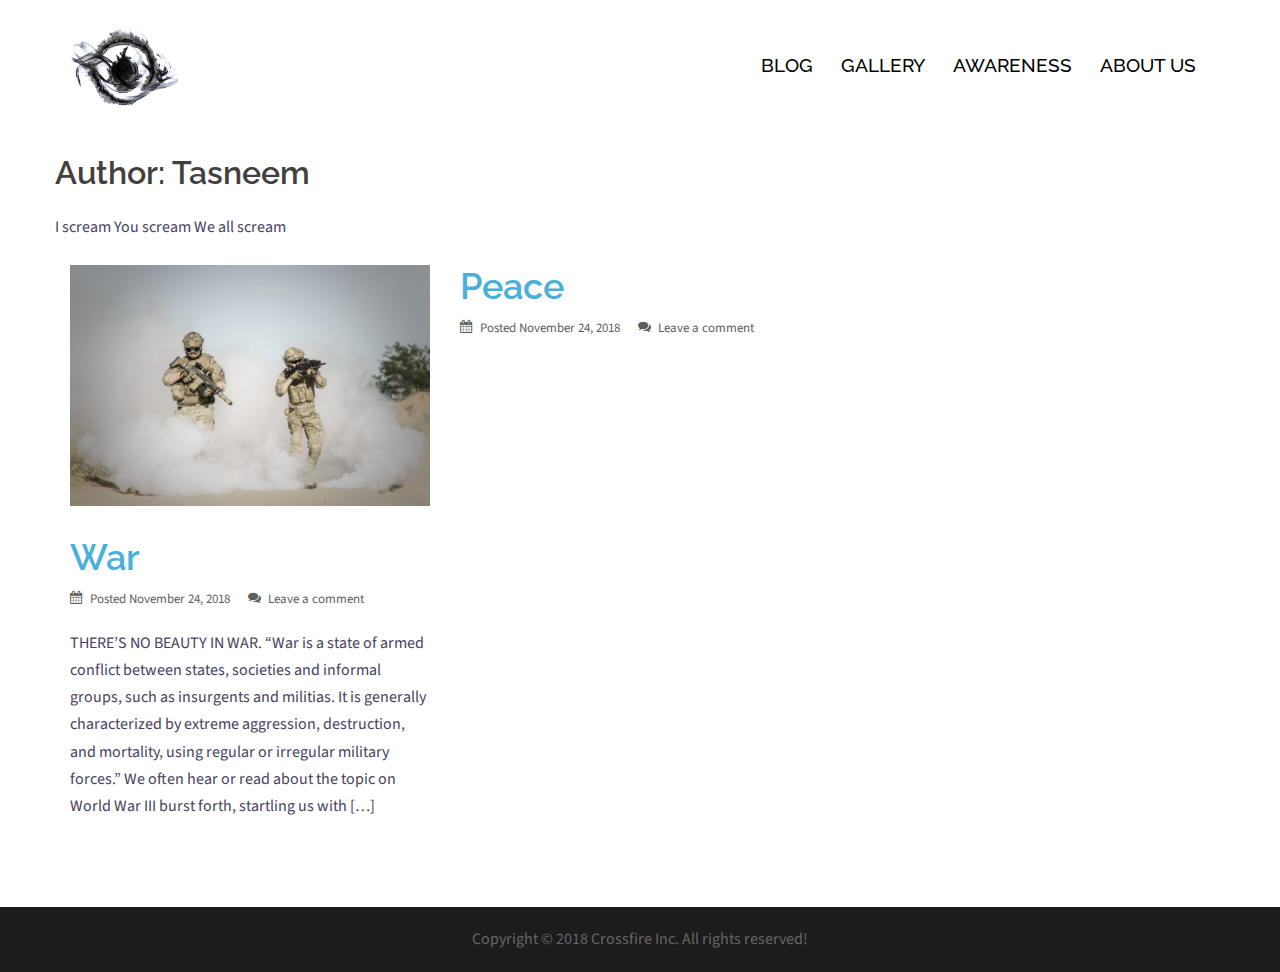
<file: author/user/index.html>
<!DOCTYPE html>
<html lang="en-US">
<head>
<meta charset="UTF-8">
<meta name="viewport" content="width=device-width, initial-scale=1">
<link rel="profile" href="http://gmpg.org/xfn/11">
<link rel="pingback" href="https://TasneemVKhan.github.io/xmlrpc.php">

<title>Tasneem &#8211; Crossfire</title>
<link rel='dns-prefetch' href='//fonts.googleapis.com' />
<link rel='dns-prefetch' href='//s.w.org' />
<link rel="alternate" type="application/rss+xml" title="Crossfire &raquo; Feed" href="https://TasneemVKhan.github.io/feed/" />
<link rel="alternate" type="application/rss+xml" title="Crossfire &raquo; Comments Feed" href="https://TasneemVKhan.github.io/comments/feed/" />
<link rel="alternate" type="application/rss+xml" title="Crossfire &raquo; Posts by Tasneem Feed" href="https://TasneemVKhan.github.io/author/user/feed/" />
		<script type="text/javascript">
			window._wpemojiSettings = {"baseUrl":"https:\/\/s.w.org\/images\/core\/emoji\/11\/72x72\/","ext":".png","svgUrl":"https:\/\/s.w.org\/images\/core\/emoji\/11\/svg\/","svgExt":".svg","source":{"concatemoji":"https:\/\/TasneemVKhan.github.io\/wp-includes\/js\/wp-emoji-release.min.js?ver=4.9.8"}};
			!function(a,b,c){function d(a,b){var c=String.fromCharCode;l.clearRect(0,0,k.width,k.height),l.fillText(c.apply(this,a),0,0);var d=k.toDataURL();l.clearRect(0,0,k.width,k.height),l.fillText(c.apply(this,b),0,0);var e=k.toDataURL();return d===e}function e(a){var b;if(!l||!l.fillText)return!1;switch(l.textBaseline="top",l.font="600 32px Arial",a){case"flag":return!(b=d([55356,56826,55356,56819],[55356,56826,8203,55356,56819]))&&(b=d([55356,57332,56128,56423,56128,56418,56128,56421,56128,56430,56128,56423,56128,56447],[55356,57332,8203,56128,56423,8203,56128,56418,8203,56128,56421,8203,56128,56430,8203,56128,56423,8203,56128,56447]),!b);case"emoji":return b=d([55358,56760,9792,65039],[55358,56760,8203,9792,65039]),!b}return!1}function f(a){var c=b.createElement("script");c.src=a,c.defer=c.type="text/javascript",b.getElementsByTagName("head")[0].appendChild(c)}var g,h,i,j,k=b.createElement("canvas"),l=k.getContext&&k.getContext("2d");for(j=Array("flag","emoji"),c.supports={everything:!0,everythingExceptFlag:!0},i=0;i<j.length;i++)c.supports[j[i]]=e(j[i]),c.supports.everything=c.supports.everything&&c.supports[j[i]],"flag"!==j[i]&&(c.supports.everythingExceptFlag=c.supports.everythingExceptFlag&&c.supports[j[i]]);c.supports.everythingExceptFlag=c.supports.everythingExceptFlag&&!c.supports.flag,c.DOMReady=!1,c.readyCallback=function(){c.DOMReady=!0},c.supports.everything||(h=function(){c.readyCallback()},b.addEventListener?(b.addEventListener("DOMContentLoaded",h,!1),a.addEventListener("load",h,!1)):(a.attachEvent("onload",h),b.attachEvent("onreadystatechange",function(){"complete"===b.readyState&&c.readyCallback()})),g=c.source||{},g.concatemoji?f(g.concatemoji):g.wpemoji&&g.twemoji&&(f(g.twemoji),f(g.wpemoji)))}(window,document,window._wpemojiSettings);
		</script>
		<style type="text/css">
img.wp-smiley,
img.emoji {
	display: inline !important;
	border: none !important;
	box-shadow: none !important;
	height: 1em !important;
	width: 1em !important;
	margin: 0 .07em !important;
	vertical-align: -0.1em !important;
	background: none !important;
	padding: 0 !important;
}
</style>
<link rel='stylesheet' id='sydney-bootstrap-css'  href='https://TasneemVKhan.github.io/wp-content/themes/sydney/css/bootstrap/bootstrap.min.css?ver=1' type='text/css' media='all' />
<link rel='stylesheet' id='sydney-fonts-css'  href='https://fonts.googleapis.com/css?family=Source+Sans+Pro%3A400%2C400italic%2C600%7CRaleway%3A500%2C600%2C700' type='text/css' media='all' />
<link rel='stylesheet' id='sydney-style-css'  href='https://TasneemVKhan.github.io/wp-content/themes/sydney/style.css?ver=20180710' type='text/css' media='all' />
<style id='sydney-style-inline-css' type='text/css'>
.site-header { background-color:rgba(0,0,0,0.9);}
.site-title { font-size:32px; }
.site-description { font-size:16px; }
#mainnav ul li a { font-size:19px; }
h1 { font-size:52px; }
h2 { font-size:42px; }
h3 { font-size:32px; }
h4 { font-size:25px; }
h5 { font-size:20px; }
h6 { font-size:18px; }
body { font-size:16px; }
.single .hentry .title-post { font-size:36px; }
.header-image { background-size:cover;}
.header-image { height:300px; }
.site-header.fixed { position: absolute;}
.widget-area .widget_fp_social a,#mainnav ul li a:hover, .sydney_contact_info_widget span, .roll-team .team-content .name,.roll-team .team-item .team-pop .team-social li:hover a,.roll-infomation li.address:before,.roll-infomation li.phone:before,.roll-infomation li.email:before,.roll-testimonials .name,.roll-button.border,.roll-button:hover,.roll-icon-list .icon i,.roll-icon-list .content h3 a:hover,.roll-icon-box.white .content h3 a,.roll-icon-box .icon i,.roll-icon-box .content h3 a:hover,.switcher-container .switcher-icon a:focus,.go-top:hover,.hentry .meta-post a:hover,#mainnav > ul > li > a.active, #mainnav > ul > li > a:hover, button:hover, input[type="button"]:hover, input[type="reset"]:hover, input[type="submit"]:hover, .text-color, .social-menu-widget a, .social-menu-widget a:hover, .archive .team-social li a, a, h1 a, h2 a, h3 a, h4 a, h5 a, h6 a,.classic-alt .meta-post a,.single .hentry .meta-post a { color:#4aafdb}
.reply,.woocommerce div.product .woocommerce-tabs ul.tabs li.active,.woocommerce #respond input#submit,.woocommerce a.button,.woocommerce button.button,.woocommerce input.button,.project-filter li a.active, .project-filter li a:hover,.preloader .pre-bounce1, .preloader .pre-bounce2,.roll-team .team-item .team-pop,.roll-progress .progress-animate,.roll-socials li a:hover,.roll-project .project-item .project-pop,.roll-project .project-filter li.active,.roll-project .project-filter li:hover,.roll-button.light:hover,.roll-button.border:hover,.roll-button,.roll-icon-box.white .icon,.owl-theme .owl-controls .owl-page.active span,.owl-theme .owl-controls.clickable .owl-page:hover span,.go-top,.bottom .socials li:hover a,.sidebar .widget:before,.blog-pagination ul li.active,.blog-pagination ul li:hover a,.content-area .hentry:after,.text-slider .maintitle:after,.error-wrap #search-submit:hover,#mainnav .sub-menu li:hover > a,#mainnav ul li ul:after, button, input[type="button"], input[type="reset"], input[type="submit"], .panel-grid-cell .widget-title:after { background-color:#4aafdb}
.roll-socials li a:hover,.roll-socials li a,.roll-button.light:hover,.roll-button.border,.roll-button,.roll-icon-list .icon,.roll-icon-box .icon,.owl-theme .owl-controls .owl-page span,.comment .comment-detail,.widget-tags .tag-list a:hover,.blog-pagination ul li,.hentry blockquote,.error-wrap #search-submit:hover,textarea:focus,input[type="text"]:focus,input[type="password"]:focus,input[type="datetime"]:focus,input[type="datetime-local"]:focus,input[type="date"]:focus,input[type="month"]:focus,input[type="time"]:focus,input[type="week"]:focus,input[type="number"]:focus,input[type="email"]:focus,input[type="url"]:focus,input[type="search"]:focus,input[type="tel"]:focus,input[type="color"]:focus, button, input[type="button"], input[type="reset"], input[type="submit"], .archive .team-social li a { border-color:#4aafdb}
.site-header.float-header { background-color:rgba(0,0,0,0.9);}
@media only screen and (max-width: 1024px) { .site-header { background-color:#000000;}}
.site-title a, .site-title a:hover { color:#ffffff}
.site-description { color:#ffffff}
#mainnav ul li a, #mainnav ul li::before { color:#000000}
#mainnav .sub-menu li a { color:#ffffff}
#mainnav .sub-menu li a { background:#1c1c1c}
.text-slider .maintitle, .text-slider .subtitle { color:#ffffff}
body { color:#47425d}
#secondary { background-color:#ffffff}
#secondary, #secondary a, #secondary .widget-title { color:#767676}
.footer-widgets { background-color:#000000}
#sidebar-footer,#sidebar-footer a,.footer-widgets .widget-title { color:#ffffff}
.btn-menu { color:#161616}
#mainnav ul li a:hover { color:#3c72a8}
.site-footer { background-color:#1c1c1c}
.site-footer,.site-footer a { color:#666666}
.overlay { background-color:#000000}
.page-wrap { padding-top:0px;}
.page-wrap { padding-bottom:0px;}
@media only screen and (max-width: 1025px) {		
			.mobile-slide {
				display: block;
			}
			.slide-item {
				background-image: none !important;
			}
			.header-slider {
			}
			.slide-item {
				height: auto !important;
			}
			.slide-inner {
				min-height: initial;
			} 
		}
@media only screen and (max-width: 780px) { 
    	h1 { font-size: 32px;}
		h2 { font-size: 28px;}
		h3 { font-size: 22px;}
		h4 { font-size: 18px;}
		h5 { font-size: 16px;}
		h6 { font-size: 14px;}
    }

</style>
<link rel='stylesheet' id='sydney-font-awesome-css'  href='https://TasneemVKhan.github.io/wp-content/themes/sydney/fonts/font-awesome.min.css?ver=4.9.8' type='text/css' media='all' />
<!--[if lte IE 9]>
<link rel='stylesheet' id='sydney-ie9-css'  href='https://TasneemVKhan.github.io/wp-content/themes/sydney/css/ie9.css?ver=4.9.8' type='text/css' media='all' />
<![endif]-->
<script type='text/javascript' src='https://TasneemVKhan.github.io/wp-includes/js/jquery/jquery.js?ver=1.12.4'></script>
<script type='text/javascript' src='https://TasneemVKhan.github.io/wp-includes/js/jquery/jquery-migrate.min.js?ver=1.4.1'></script>
<link rel='https://api.w.org/' href='https://TasneemVKhan.github.io/wp-json/' />
<link rel="EditURI" type="application/rsd+xml" title="RSD" href="https://TasneemVKhan.github.io/xmlrpc.php?rsd" />
<link rel="wlwmanifest" type="application/wlwmanifest+xml" href="https://TasneemVKhan.github.io/wp-includes/wlwmanifest.xml" /> 
<meta name="generator" content="WordPress 4.9.8" />
		<style type="text/css">.recentcomments a{display:inline !important;padding:0 !important;margin:0 !important;}</style>
		<link rel="icon" href="https://TasneemVKhan.github.io/wp-content/uploads/2018/11/cropped-d4-32x32.png" sizes="32x32" />
<link rel="icon" href="https://TasneemVKhan.github.io/wp-content/uploads/2018/11/cropped-d4-192x192.png" sizes="192x192" />
<link rel="apple-touch-icon-precomposed" href="https://TasneemVKhan.github.io/wp-content/uploads/2018/11/cropped-d4-180x180.png" />
<meta name="msapplication-TileImage" content="https://TasneemVKhan.github.io/wp-content/uploads/2018/11/cropped-d4-270x270.png" />
		<style type="text/css" id="wp-custom-css">
			.site-header {
background-color: rgba(255,255,255,0.8) !important;
} 
.site-logo {
height: 90px;
}
.page header.entry-header {
display: none;
}
.page .content-wrapper {
padding-top: 0px !important;
padding-bottom: 0px !important;
margin-bottom: -75px;
}		</style>
	</head>

<body class="archive author author-user author-1 elementor-default">

	<div class="preloader">
	    <div class="spinner">
	        <div class="pre-bounce1"></div>
	        <div class="pre-bounce2"></div>
	    </div>
	</div>
	
<div id="page" class="hfeed site">
	<a class="skip-link screen-reader-text" href="#content">Skip to content</a>

		
	<div class="header-clone"></div>

	
	<header id="masthead" class="site-header" role="banner">
		<div class="header-wrap">
            <div class="container">
                <div class="row">
				<div class="col-md-4 col-sm-8 col-xs-12">
		        					<a href="https://TasneemVKhan.github.io/" title="Crossfire"><img class="site-logo" src="https://TasneemVKhan.github.io/wp-content/uploads/2018/11/d4.png" alt="Crossfire" /></a>
		        				</div>
				<div class="col-md-8 col-sm-4 col-xs-12">
					<div class="btn-menu"></div>
					<nav id="mainnav" class="mainnav" role="navigation">
						<div class="menu-main_menu-container"><ul id="menu-main_menu" class="menu"><li id="menu-item-17" class="menu-item menu-item-type-post_type menu-item-object-page current_page_parent menu-item-17"><a href="https://TasneemVKhan.github.io/blog/">BLOG</a></li>
<li id="menu-item-108" class="menu-item menu-item-type-post_type menu-item-object-page menu-item-108"><a href="https://TasneemVKhan.github.io/gallery/">GALLERY</a></li>
<li id="menu-item-24" class="menu-item menu-item-type-post_type menu-item-object-page menu-item-has-children menu-item-24"><a href="https://TasneemVKhan.github.io/awareness/">AWARENESS</a>
<ul class="sub-menu">
	<li id="menu-item-25" class="menu-item menu-item-type-post_type menu-item-object-page menu-item-25"><a href="https://TasneemVKhan.github.io/war/">War</a></li>
</ul>
</li>
<li id="menu-item-18" class="menu-item menu-item-type-post_type menu-item-object-page menu-item-has-children menu-item-18"><a href="https://TasneemVKhan.github.io/about-us/">ABOUT US</a>
<ul class="sub-menu">
	<li id="menu-item-16" class="menu-item menu-item-type-post_type menu-item-object-page menu-item-16"><a href="https://TasneemVKhan.github.io/contact/">Contact</a></li>
</ul>
</li>
</ul></div>					</nav><!-- #site-navigation -->
				</div>
				</div>
			</div>
		</div>
	</header><!-- #masthead -->

	
	<div class="sydney-hero-area">
				<div class="header-image">
			<div class="overlay"></div>			<img class="header-inner" src="https://TasneemVKhan.github.io/wp-content/themes/sydney/images/header.jpg" width="1920" alt="Crossfire" title="Crossfire">
		</div>
		
			</div>

	
	<div id="content" class="page-wrap">
		<div class="container content-wrapper">
			<div class="row">	
	
	<div id="primary" class="content-area col-md-9 masonry-layout">

		
		<main id="main" class="post-wrap" role="main">

		
			<header class="page-header">
				<h3 class="archive-title">Author: <span class="vcard">Tasneem</span></h3><div class="taxonomy-description">I scream You scream We all scream</div>			</header><!-- .page-header -->

			<div class="posts-layout">
			
				
<article id="post-122" class="post-122 post type-post status-publish format-standard has-post-thumbnail hentry category-war">

			<div class="entry-thumb">
			<a href="https://TasneemVKhan.github.io/war/" title="War"><img width="830" height="554" src="https://TasneemVKhan.github.io/wp-content/uploads/2018/11/action-armed-army-163358-830x554.jpg" class="attachment-sydney-large-thumb size-sydney-large-thumb wp-post-image" alt="" srcset="https://TasneemVKhan.github.io/wp-content/uploads/2018/11/action-armed-army-163358-830x554.jpg 830w, https://TasneemVKhan.github.io/wp-content/uploads/2018/11/action-armed-army-163358-300x200.jpg 300w, https://TasneemVKhan.github.io/wp-content/uploads/2018/11/action-armed-army-163358-768x513.jpg 768w, https://TasneemVKhan.github.io/wp-content/uploads/2018/11/action-armed-army-163358-1024x684.jpg 1024w, https://TasneemVKhan.github.io/wp-content/uploads/2018/11/action-armed-army-163358-230x154.jpg 230w, https://TasneemVKhan.github.io/wp-content/uploads/2018/11/action-armed-army-163358-350x234.jpg 350w, https://TasneemVKhan.github.io/wp-content/uploads/2018/11/action-armed-army-163358-480x320.jpg 480w" sizes="(max-width: 830px) 100vw, 830px" /></a>
		</div>
	
	<header class="entry-header">
		<h2 class="title-post entry-title"><a href="https://TasneemVKhan.github.io/war/" rel="bookmark">War</a></h2>
				<div class="meta-post">
			<span class="posted-on">Posted <a href="https://TasneemVKhan.github.io/war/" rel="bookmark"><time class="entry-date published" datetime="2018-11-24T09:16:20+00:00">November 24, 2018</time><time class="updated" datetime="2018-11-24T09:26:46+00:00">November 24, 2018</time></a></span><span class="byline"> <span class="author vcard"><a class="url fn n" href="https://TasneemVKhan.github.io/author/user/">Tasneem</a></span></span><span class="comments-link"><a href="https://TasneemVKhan.github.io/war/#respond">Leave a comment</a></span>		</div><!-- .entry-meta -->
			</header><!-- .entry-header -->

	<div class="entry-post">
					<p>THERE’S NO BEAUTY IN WAR. “War is a state of armed conflict between states, societies and informal groups, such as insurgents and militias. It is generally characterized by extreme aggression, destruction, and mortality, using regular or irregular military forces.” We often hear or read about the topic on World War III burst forth, startling us with [&hellip;]</p>
		
			</div><!-- .entry-post -->

	<footer class="entry-footer">
			</footer><!-- .entry-footer -->
</article><!-- #post-## -->
			
				
<article id="post-118" class="post-118 post type-post status-publish format-standard hentry category-war">

	
	<header class="entry-header">
		<h2 class="title-post entry-title"><a href="https://TasneemVKhan.github.io/peace/" rel="bookmark">Peace</a></h2>
				<div class="meta-post">
			<span class="posted-on">Posted <a href="https://TasneemVKhan.github.io/peace/" rel="bookmark"><time class="entry-date published updated" datetime="2018-11-24T09:09:15+00:00">November 24, 2018</time></a></span><span class="byline"> <span class="author vcard"><a class="url fn n" href="https://TasneemVKhan.github.io/author/user/">Tasneem</a></span></span><span class="comments-link"><a href="https://TasneemVKhan.github.io/peace/#respond">Leave a comment</a></span>		</div><!-- .entry-meta -->
			</header><!-- .entry-header -->

	<div class="entry-post">
							
			</div><!-- .entry-post -->

	<footer class="entry-footer">
			</footer><!-- .entry-footer -->
</article><!-- #post-## -->
						</div>
			
			

		
		</main><!-- #main -->
	</div><!-- #primary -->

	
			</div>
		</div>
	</div><!-- #content -->

	
	
    <a class="go-top"><i class="fa fa-angle-up"></i></a>
		
	<footer id="colophon" class="site-footer" role="contentinfo">
		<div class="site-info container">
			<center>Copyright © 2018 Crossfire Inc. All rights reserved!</center>
		</div><!-- .site-info -->
	</footer><!-- #colophon -->

	
</div><!-- #page -->

<script type='text/javascript' src='https://TasneemVKhan.github.io/wp-content/plugins/sydney-toolbox/js/main.js?ver=20180228'></script>
<script type='text/javascript' src='https://TasneemVKhan.github.io/wp-content/themes/sydney/js/scripts.js?ver=4.9.8'></script>
<script type='text/javascript' src='https://TasneemVKhan.github.io/wp-content/themes/sydney/js/main.min.js?ver=20180716'></script>
<script type='text/javascript' src='https://TasneemVKhan.github.io/wp-content/themes/sydney/js/skip-link-focus-fix.js?ver=20130115'></script>
<script type='text/javascript' src='https://TasneemVKhan.github.io/wp-includes/js/imagesloaded.min.js?ver=3.2.0'></script>
<script type='text/javascript' src='https://TasneemVKhan.github.io/wp-includes/js/masonry.min.js?ver=3.3.2'></script>
<script type='text/javascript' src='https://TasneemVKhan.github.io/wp-content/themes/sydney/js/masonry-init.js?ver=4.9.8'></script>
<script type='text/javascript' src='https://TasneemVKhan.github.io/wp-includes/js/wp-embed.min.js?ver=4.9.8'></script>

</body>
</html>
</file>
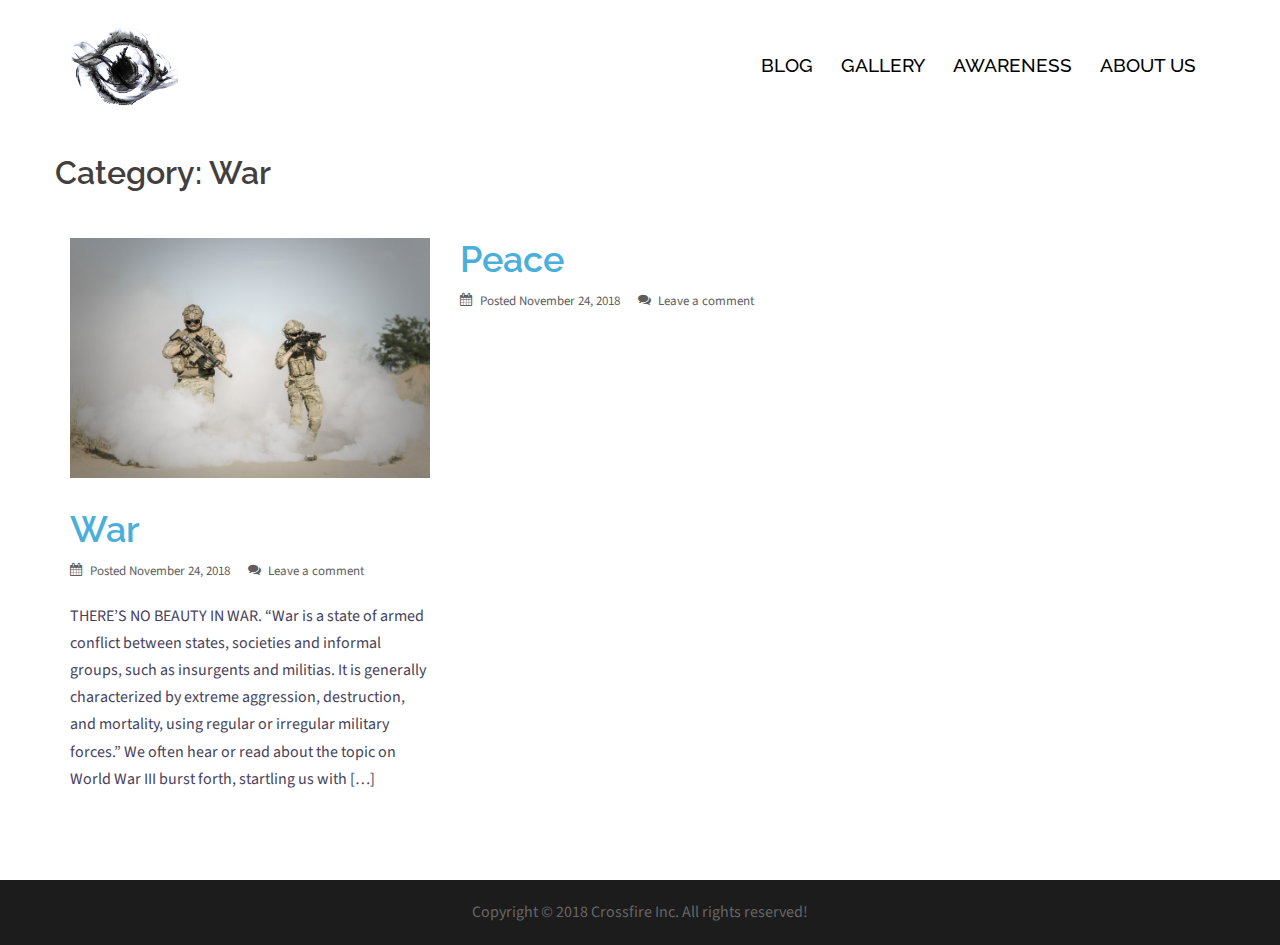
<file: category/war/index.html>
<!DOCTYPE html>
<html lang="en-US">
<head>
<meta charset="UTF-8">
<meta name="viewport" content="width=device-width, initial-scale=1">
<link rel="profile" href="http://gmpg.org/xfn/11">
<link rel="pingback" href="https://TasneemVKhan.github.io/xmlrpc.php">

<title>War &#8211; Crossfire</title>
<link rel='dns-prefetch' href='//fonts.googleapis.com' />
<link rel='dns-prefetch' href='//s.w.org' />
<link rel="alternate" type="application/rss+xml" title="Crossfire &raquo; Feed" href="https://TasneemVKhan.github.io/feed/" />
<link rel="alternate" type="application/rss+xml" title="Crossfire &raquo; Comments Feed" href="https://TasneemVKhan.github.io/comments/feed/" />
<link rel="alternate" type="application/rss+xml" title="Crossfire &raquo; War Category Feed" href="https://TasneemVKhan.github.io/category/war/feed/" />
		<script type="text/javascript">
			window._wpemojiSettings = {"baseUrl":"https:\/\/s.w.org\/images\/core\/emoji\/11\/72x72\/","ext":".png","svgUrl":"https:\/\/s.w.org\/images\/core\/emoji\/11\/svg\/","svgExt":".svg","source":{"concatemoji":"https:\/\/TasneemVKhan.github.io\/wp-includes\/js\/wp-emoji-release.min.js?ver=4.9.8"}};
			!function(a,b,c){function d(a,b){var c=String.fromCharCode;l.clearRect(0,0,k.width,k.height),l.fillText(c.apply(this,a),0,0);var d=k.toDataURL();l.clearRect(0,0,k.width,k.height),l.fillText(c.apply(this,b),0,0);var e=k.toDataURL();return d===e}function e(a){var b;if(!l||!l.fillText)return!1;switch(l.textBaseline="top",l.font="600 32px Arial",a){case"flag":return!(b=d([55356,56826,55356,56819],[55356,56826,8203,55356,56819]))&&(b=d([55356,57332,56128,56423,56128,56418,56128,56421,56128,56430,56128,56423,56128,56447],[55356,57332,8203,56128,56423,8203,56128,56418,8203,56128,56421,8203,56128,56430,8203,56128,56423,8203,56128,56447]),!b);case"emoji":return b=d([55358,56760,9792,65039],[55358,56760,8203,9792,65039]),!b}return!1}function f(a){var c=b.createElement("script");c.src=a,c.defer=c.type="text/javascript",b.getElementsByTagName("head")[0].appendChild(c)}var g,h,i,j,k=b.createElement("canvas"),l=k.getContext&&k.getContext("2d");for(j=Array("flag","emoji"),c.supports={everything:!0,everythingExceptFlag:!0},i=0;i<j.length;i++)c.supports[j[i]]=e(j[i]),c.supports.everything=c.supports.everything&&c.supports[j[i]],"flag"!==j[i]&&(c.supports.everythingExceptFlag=c.supports.everythingExceptFlag&&c.supports[j[i]]);c.supports.everythingExceptFlag=c.supports.everythingExceptFlag&&!c.supports.flag,c.DOMReady=!1,c.readyCallback=function(){c.DOMReady=!0},c.supports.everything||(h=function(){c.readyCallback()},b.addEventListener?(b.addEventListener("DOMContentLoaded",h,!1),a.addEventListener("load",h,!1)):(a.attachEvent("onload",h),b.attachEvent("onreadystatechange",function(){"complete"===b.readyState&&c.readyCallback()})),g=c.source||{},g.concatemoji?f(g.concatemoji):g.wpemoji&&g.twemoji&&(f(g.twemoji),f(g.wpemoji)))}(window,document,window._wpemojiSettings);
		</script>
		<style type="text/css">
img.wp-smiley,
img.emoji {
	display: inline !important;
	border: none !important;
	box-shadow: none !important;
	height: 1em !important;
	width: 1em !important;
	margin: 0 .07em !important;
	vertical-align: -0.1em !important;
	background: none !important;
	padding: 0 !important;
}
</style>
<link rel='stylesheet' id='sydney-bootstrap-css'  href='https://TasneemVKhan.github.io/wp-content/themes/sydney/css/bootstrap/bootstrap.min.css?ver=1' type='text/css' media='all' />
<link rel='stylesheet' id='sydney-fonts-css'  href='https://fonts.googleapis.com/css?family=Source+Sans+Pro%3A400%2C400italic%2C600%7CRaleway%3A500%2C600%2C700' type='text/css' media='all' />
<link rel='stylesheet' id='sydney-style-css'  href='https://TasneemVKhan.github.io/wp-content/themes/sydney/style.css?ver=20180710' type='text/css' media='all' />
<style id='sydney-style-inline-css' type='text/css'>
.site-header { background-color:rgba(0,0,0,0.9);}
.site-title { font-size:32px; }
.site-description { font-size:16px; }
#mainnav ul li a { font-size:19px; }
h1 { font-size:52px; }
h2 { font-size:42px; }
h3 { font-size:32px; }
h4 { font-size:25px; }
h5 { font-size:20px; }
h6 { font-size:18px; }
body { font-size:16px; }
.single .hentry .title-post { font-size:36px; }
.header-image { background-size:cover;}
.header-image { height:300px; }
.site-header.fixed { position: absolute;}
.widget-area .widget_fp_social a,#mainnav ul li a:hover, .sydney_contact_info_widget span, .roll-team .team-content .name,.roll-team .team-item .team-pop .team-social li:hover a,.roll-infomation li.address:before,.roll-infomation li.phone:before,.roll-infomation li.email:before,.roll-testimonials .name,.roll-button.border,.roll-button:hover,.roll-icon-list .icon i,.roll-icon-list .content h3 a:hover,.roll-icon-box.white .content h3 a,.roll-icon-box .icon i,.roll-icon-box .content h3 a:hover,.switcher-container .switcher-icon a:focus,.go-top:hover,.hentry .meta-post a:hover,#mainnav > ul > li > a.active, #mainnav > ul > li > a:hover, button:hover, input[type="button"]:hover, input[type="reset"]:hover, input[type="submit"]:hover, .text-color, .social-menu-widget a, .social-menu-widget a:hover, .archive .team-social li a, a, h1 a, h2 a, h3 a, h4 a, h5 a, h6 a,.classic-alt .meta-post a,.single .hentry .meta-post a { color:#4aafdb}
.reply,.woocommerce div.product .woocommerce-tabs ul.tabs li.active,.woocommerce #respond input#submit,.woocommerce a.button,.woocommerce button.button,.woocommerce input.button,.project-filter li a.active, .project-filter li a:hover,.preloader .pre-bounce1, .preloader .pre-bounce2,.roll-team .team-item .team-pop,.roll-progress .progress-animate,.roll-socials li a:hover,.roll-project .project-item .project-pop,.roll-project .project-filter li.active,.roll-project .project-filter li:hover,.roll-button.light:hover,.roll-button.border:hover,.roll-button,.roll-icon-box.white .icon,.owl-theme .owl-controls .owl-page.active span,.owl-theme .owl-controls.clickable .owl-page:hover span,.go-top,.bottom .socials li:hover a,.sidebar .widget:before,.blog-pagination ul li.active,.blog-pagination ul li:hover a,.content-area .hentry:after,.text-slider .maintitle:after,.error-wrap #search-submit:hover,#mainnav .sub-menu li:hover > a,#mainnav ul li ul:after, button, input[type="button"], input[type="reset"], input[type="submit"], .panel-grid-cell .widget-title:after { background-color:#4aafdb}
.roll-socials li a:hover,.roll-socials li a,.roll-button.light:hover,.roll-button.border,.roll-button,.roll-icon-list .icon,.roll-icon-box .icon,.owl-theme .owl-controls .owl-page span,.comment .comment-detail,.widget-tags .tag-list a:hover,.blog-pagination ul li,.hentry blockquote,.error-wrap #search-submit:hover,textarea:focus,input[type="text"]:focus,input[type="password"]:focus,input[type="datetime"]:focus,input[type="datetime-local"]:focus,input[type="date"]:focus,input[type="month"]:focus,input[type="time"]:focus,input[type="week"]:focus,input[type="number"]:focus,input[type="email"]:focus,input[type="url"]:focus,input[type="search"]:focus,input[type="tel"]:focus,input[type="color"]:focus, button, input[type="button"], input[type="reset"], input[type="submit"], .archive .team-social li a { border-color:#4aafdb}
.site-header.float-header { background-color:rgba(0,0,0,0.9);}
@media only screen and (max-width: 1024px) { .site-header { background-color:#000000;}}
.site-title a, .site-title a:hover { color:#ffffff}
.site-description { color:#ffffff}
#mainnav ul li a, #mainnav ul li::before { color:#000000}
#mainnav .sub-menu li a { color:#ffffff}
#mainnav .sub-menu li a { background:#1c1c1c}
.text-slider .maintitle, .text-slider .subtitle { color:#ffffff}
body { color:#47425d}
#secondary { background-color:#ffffff}
#secondary, #secondary a, #secondary .widget-title { color:#767676}
.footer-widgets { background-color:#000000}
#sidebar-footer,#sidebar-footer a,.footer-widgets .widget-title { color:#ffffff}
.btn-menu { color:#161616}
#mainnav ul li a:hover { color:#3c72a8}
.site-footer { background-color:#1c1c1c}
.site-footer,.site-footer a { color:#666666}
.overlay { background-color:#000000}
.page-wrap { padding-top:0px;}
.page-wrap { padding-bottom:0px;}
@media only screen and (max-width: 1025px) {		
			.mobile-slide {
				display: block;
			}
			.slide-item {
				background-image: none !important;
			}
			.header-slider {
			}
			.slide-item {
				height: auto !important;
			}
			.slide-inner {
				min-height: initial;
			} 
		}
@media only screen and (max-width: 780px) { 
    	h1 { font-size: 32px;}
		h2 { font-size: 28px;}
		h3 { font-size: 22px;}
		h4 { font-size: 18px;}
		h5 { font-size: 16px;}
		h6 { font-size: 14px;}
    }

</style>
<link rel='stylesheet' id='sydney-font-awesome-css'  href='https://TasneemVKhan.github.io/wp-content/themes/sydney/fonts/font-awesome.min.css?ver=4.9.8' type='text/css' media='all' />
<!--[if lte IE 9]>
<link rel='stylesheet' id='sydney-ie9-css'  href='https://TasneemVKhan.github.io/wp-content/themes/sydney/css/ie9.css?ver=4.9.8' type='text/css' media='all' />
<![endif]-->
<script type='text/javascript' src='https://TasneemVKhan.github.io/wp-includes/js/jquery/jquery.js?ver=1.12.4'></script>
<script type='text/javascript' src='https://TasneemVKhan.github.io/wp-includes/js/jquery/jquery-migrate.min.js?ver=1.4.1'></script>
<link rel='https://api.w.org/' href='https://TasneemVKhan.github.io/wp-json/' />
<link rel="EditURI" type="application/rsd+xml" title="RSD" href="https://TasneemVKhan.github.io/xmlrpc.php?rsd" />
<link rel="wlwmanifest" type="application/wlwmanifest+xml" href="https://TasneemVKhan.github.io/wp-includes/wlwmanifest.xml" /> 
<meta name="generator" content="WordPress 4.9.8" />
		<style type="text/css">.recentcomments a{display:inline !important;padding:0 !important;margin:0 !important;}</style>
		<link rel="icon" href="https://TasneemVKhan.github.io/wp-content/uploads/2018/11/cropped-d4-32x32.png" sizes="32x32" />
<link rel="icon" href="https://TasneemVKhan.github.io/wp-content/uploads/2018/11/cropped-d4-192x192.png" sizes="192x192" />
<link rel="apple-touch-icon-precomposed" href="https://TasneemVKhan.github.io/wp-content/uploads/2018/11/cropped-d4-180x180.png" />
<meta name="msapplication-TileImage" content="https://TasneemVKhan.github.io/wp-content/uploads/2018/11/cropped-d4-270x270.png" />
		<style type="text/css" id="wp-custom-css">
			.site-header {
background-color: rgba(255,255,255,0.8) !important;
} 
.site-logo {
height: 90px;
}
.page header.entry-header {
display: none;
}
.page .content-wrapper {
padding-top: 0px !important;
padding-bottom: 0px !important;
margin-bottom: -75px;
}		</style>
	</head>

<body class="archive category category-war category-5 elementor-default">

	<div class="preloader">
	    <div class="spinner">
	        <div class="pre-bounce1"></div>
	        <div class="pre-bounce2"></div>
	    </div>
	</div>
	
<div id="page" class="hfeed site">
	<a class="skip-link screen-reader-text" href="#content">Skip to content</a>

		
	<div class="header-clone"></div>

	
	<header id="masthead" class="site-header" role="banner">
		<div class="header-wrap">
            <div class="container">
                <div class="row">
				<div class="col-md-4 col-sm-8 col-xs-12">
		        					<a href="https://TasneemVKhan.github.io/" title="Crossfire"><img class="site-logo" src="https://TasneemVKhan.github.io/wp-content/uploads/2018/11/d4.png" alt="Crossfire" /></a>
		        				</div>
				<div class="col-md-8 col-sm-4 col-xs-12">
					<div class="btn-menu"></div>
					<nav id="mainnav" class="mainnav" role="navigation">
						<div class="menu-main_menu-container"><ul id="menu-main_menu" class="menu"><li id="menu-item-17" class="menu-item menu-item-type-post_type menu-item-object-page current_page_parent menu-item-17"><a href="https://TasneemVKhan.github.io/blog/">BLOG</a></li>
<li id="menu-item-108" class="menu-item menu-item-type-post_type menu-item-object-page menu-item-108"><a href="https://TasneemVKhan.github.io/gallery/">GALLERY</a></li>
<li id="menu-item-24" class="menu-item menu-item-type-post_type menu-item-object-page menu-item-has-children menu-item-24"><a href="https://TasneemVKhan.github.io/awareness/">AWARENESS</a>
<ul class="sub-menu">
	<li id="menu-item-25" class="menu-item menu-item-type-post_type menu-item-object-page menu-item-25"><a href="https://TasneemVKhan.github.io/war/">War</a></li>
</ul>
</li>
<li id="menu-item-18" class="menu-item menu-item-type-post_type menu-item-object-page menu-item-has-children menu-item-18"><a href="https://TasneemVKhan.github.io/about-us/">ABOUT US</a>
<ul class="sub-menu">
	<li id="menu-item-16" class="menu-item menu-item-type-post_type menu-item-object-page menu-item-16"><a href="https://TasneemVKhan.github.io/contact/">Contact</a></li>
</ul>
</li>
</ul></div>					</nav><!-- #site-navigation -->
				</div>
				</div>
			</div>
		</div>
	</header><!-- #masthead -->

	
	<div class="sydney-hero-area">
				<div class="header-image">
			<div class="overlay"></div>			<img class="header-inner" src="https://TasneemVKhan.github.io/wp-content/themes/sydney/images/header.jpg" width="1920" alt="Crossfire" title="Crossfire">
		</div>
		
			</div>

	
	<div id="content" class="page-wrap">
		<div class="container content-wrapper">
			<div class="row">	
	
	<div id="primary" class="content-area col-md-9 masonry-layout">

		
		<main id="main" class="post-wrap" role="main">

		
			<header class="page-header">
				<h3 class="archive-title">Category: War</h3>			</header><!-- .page-header -->

			<div class="posts-layout">
			
				
<article id="post-122" class="post-122 post type-post status-publish format-standard has-post-thumbnail hentry category-war">

			<div class="entry-thumb">
			<a href="https://TasneemVKhan.github.io/war/" title="War"><img width="830" height="554" src="https://TasneemVKhan.github.io/wp-content/uploads/2018/11/action-armed-army-163358-830x554.jpg" class="attachment-sydney-large-thumb size-sydney-large-thumb wp-post-image" alt="" srcset="https://TasneemVKhan.github.io/wp-content/uploads/2018/11/action-armed-army-163358-830x554.jpg 830w, https://TasneemVKhan.github.io/wp-content/uploads/2018/11/action-armed-army-163358-300x200.jpg 300w, https://TasneemVKhan.github.io/wp-content/uploads/2018/11/action-armed-army-163358-768x513.jpg 768w, https://TasneemVKhan.github.io/wp-content/uploads/2018/11/action-armed-army-163358-1024x684.jpg 1024w, https://TasneemVKhan.github.io/wp-content/uploads/2018/11/action-armed-army-163358-230x154.jpg 230w, https://TasneemVKhan.github.io/wp-content/uploads/2018/11/action-armed-army-163358-350x234.jpg 350w, https://TasneemVKhan.github.io/wp-content/uploads/2018/11/action-armed-army-163358-480x320.jpg 480w" sizes="(max-width: 830px) 100vw, 830px" /></a>
		</div>
	
	<header class="entry-header">
		<h2 class="title-post entry-title"><a href="https://TasneemVKhan.github.io/war/" rel="bookmark">War</a></h2>
				<div class="meta-post">
			<span class="posted-on">Posted <a href="https://TasneemVKhan.github.io/war/" rel="bookmark"><time class="entry-date published" datetime="2018-11-24T09:16:20+00:00">November 24, 2018</time><time class="updated" datetime="2018-11-24T09:26:46+00:00">November 24, 2018</time></a></span><span class="byline"> <span class="author vcard"><a class="url fn n" href="https://TasneemVKhan.github.io/author/user/">Tasneem</a></span></span><span class="comments-link"><a href="https://TasneemVKhan.github.io/war/#respond">Leave a comment</a></span>		</div><!-- .entry-meta -->
			</header><!-- .entry-header -->

	<div class="entry-post">
					<p>THERE’S NO BEAUTY IN WAR. “War is a state of armed conflict between states, societies and informal groups, such as insurgents and militias. It is generally characterized by extreme aggression, destruction, and mortality, using regular or irregular military forces.” We often hear or read about the topic on World War III burst forth, startling us with [&hellip;]</p>
		
			</div><!-- .entry-post -->

	<footer class="entry-footer">
			</footer><!-- .entry-footer -->
</article><!-- #post-## -->
			
				
<article id="post-118" class="post-118 post type-post status-publish format-standard hentry category-war">

	
	<header class="entry-header">
		<h2 class="title-post entry-title"><a href="https://TasneemVKhan.github.io/peace/" rel="bookmark">Peace</a></h2>
				<div class="meta-post">
			<span class="posted-on">Posted <a href="https://TasneemVKhan.github.io/peace/" rel="bookmark"><time class="entry-date published updated" datetime="2018-11-24T09:09:15+00:00">November 24, 2018</time></a></span><span class="byline"> <span class="author vcard"><a class="url fn n" href="https://TasneemVKhan.github.io/author/user/">Tasneem</a></span></span><span class="comments-link"><a href="https://TasneemVKhan.github.io/peace/#respond">Leave a comment</a></span>		</div><!-- .entry-meta -->
			</header><!-- .entry-header -->

	<div class="entry-post">
							
			</div><!-- .entry-post -->

	<footer class="entry-footer">
			</footer><!-- .entry-footer -->
</article><!-- #post-## -->
						</div>
			
			

		
		</main><!-- #main -->
	</div><!-- #primary -->

	
			</div>
		</div>
	</div><!-- #content -->

	
	
    <a class="go-top"><i class="fa fa-angle-up"></i></a>
		
	<footer id="colophon" class="site-footer" role="contentinfo">
		<div class="site-info container">
			<center>Copyright © 2018 Crossfire Inc. All rights reserved!</center>
		</div><!-- .site-info -->
	</footer><!-- #colophon -->

	
</div><!-- #page -->

<script type='text/javascript' src='https://TasneemVKhan.github.io/wp-content/plugins/sydney-toolbox/js/main.js?ver=20180228'></script>
<script type='text/javascript' src='https://TasneemVKhan.github.io/wp-content/themes/sydney/js/scripts.js?ver=4.9.8'></script>
<script type='text/javascript' src='https://TasneemVKhan.github.io/wp-content/themes/sydney/js/main.min.js?ver=20180716'></script>
<script type='text/javascript' src='https://TasneemVKhan.github.io/wp-content/themes/sydney/js/skip-link-focus-fix.js?ver=20130115'></script>
<script type='text/javascript' src='https://TasneemVKhan.github.io/wp-includes/js/imagesloaded.min.js?ver=3.2.0'></script>
<script type='text/javascript' src='https://TasneemVKhan.github.io/wp-includes/js/masonry.min.js?ver=3.3.2'></script>
<script type='text/javascript' src='https://TasneemVKhan.github.io/wp-content/themes/sydney/js/masonry-init.js?ver=4.9.8'></script>
<script type='text/javascript' src='https://TasneemVKhan.github.io/wp-includes/js/wp-embed.min.js?ver=4.9.8'></script>

</body>
</html>
</file>
